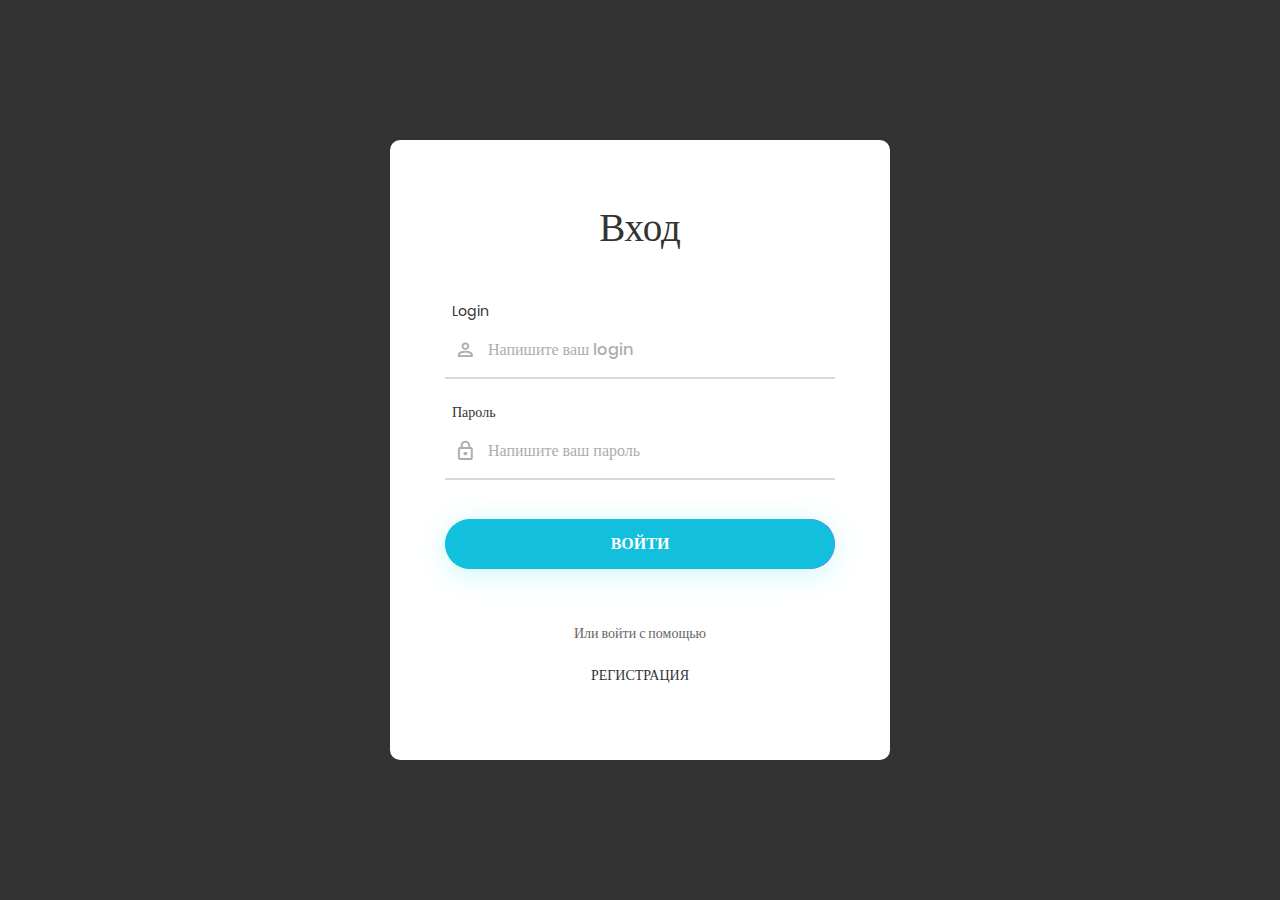
<file: login.html>
<!DOCTYPE html>
<html lang="en">

<head>
  <title>ToDo-Timer By Kirill Novgorodtsev</title>
  <meta charset="UTF-8">
  <meta name="viewport" content="width=device-width, initial-scale=1">
  <!--===============================================================================================-->
  <link rel="icon" type="image/png" href="images/icons/favicon.ico" />
  <!--===============================================================================================-->
  <link rel="stylesheet" type="text/css" href="vendor/bootstrap/css/bootstrap.min.css">
  <!--===============================================================================================-->
  <link rel="stylesheet" type="text/css" href="fonts/font-awesome-4.7.0/css/font-awesome.min.css">
  <!--===============================================================================================-->
  <link rel="stylesheet" type="text/css" href="fonts/iconic/css/material-design-iconic-font.min.css">
  <!--===============================================================================================-->
  <link rel="stylesheet" type="text/css" href="css/util.css">
  <link rel="stylesheet" type="text/css" href="css/main.css">
  <link rel="stylesheet" href="./style.css">
</head>

<body>

  <div class="limiter">
    <div class="container-login100" style="background: #333">
      <div class="wrap-login100 p-l-55 p-r-55 p-t-65 p-b-54">
        <form class="login100-form validate-form">
          <span class="login100-form-title p-b-49">
            Вход
          </span>

          <div class="wrap-input100 validate-input m-b-23" data-validate="Login обязателен">
            <span class="label-input100">Login</span>
            <input class="input100" type="text" name="username" placeholder="Напишите ваш login" id="login">
            <span class="focus-input100" data-symbol="&#xf206;"></span>
          </div>

          <div class="wrap-input100 validate-input" data-validate="Пароль обязателен">
            <span class="label-input100">Пароль</span>
            <input class="input100" type="password" name="pass" placeholder="Напишите ваш пароль" id="password">
            <span class="focus-input100" data-symbol="&#xf190;"></span>
          </div>

          <div class="text-right p-t-8 p-b-31">
            <a href="#">

            </a>
          </div>

          <div class="container-login100-form-btn">
            <div class="wrap-login100-form-btn change">
              <div class="login100-form-bgbtn"></div>
              <button type="submit" class="login100-form-btn btn1">
                Войти
              </button>
            </div>
          </div>

          <div class="txt1 text-center p-t-54 p-b-20">
            <span>
              Или войти с помощью
            </span>
            <br>
            <br>
            <a href="reg.html" class="txt2">
              Регистрация
            </a>
          </div>


        </form>
      </div>
    </div>
  </div>


  <div id="dropDownSelect1"></div>
  <script>
    async function postData(url = "", data = {}) {
      // Default options are marked with *
      const response = await fetch(url, {
        method: "POST", // *GET, POST, PUT, DELETE, etc.
        mode: "cors", // no-cors, *cors, same-origin
        cache: "no-cache", // *default, no-cache, reload, force-cache, only-if-cached
        credentials: "same-origin", // include, *same-origin, omit
        headers: {
          "Content-Type": "application/json",
          // 'Content-Type': 'application/x-www-form-urlencoded',
        },
        redirect: "follow", // manual, *follow, error
        referrerPolicy: "no-referrer", // no-referrer, *no-referrer-when-downgrade, origin, origin-when-cross-origin, same-origin, strict-origin, strict-origin-when-cross-origin, unsafe-url
        body: JSON.stringify(data), // body data type must match "Content-Type" header
      });
      return response.json(); // parses JSON response into native JavaScript objects
    }
    function setCookie(name, value, options = {}) {

      options = {
        path: '/',
        ...options
      };

      if (options.expires instanceof Date) {
        options.expires = options.expires.toUTCString();
      }

      let updatedCookie = encodeURIComponent(name) + "=" + encodeURIComponent(value);

      for (let optionKey in options) {
        updatedCookie += "; " + optionKey;
        let optionValue = options[optionKey];
        if (optionValue !== true) {
          updatedCookie += "=" + optionValue;
        }
      }

      document.cookie = updatedCookie;
    }
    const wrap = document.querySelector('.wrap-login100')
    const button = document.querySelector('.btn1');
    const change = document.querySelector('.change');
    button.addEventListener('click', evt => {
      evt.preventDefault();
      let login = document.getElementById("login").value;
      let password = document.getElementById("password").value;
      console.log('click', password, login);

      postData("https://todotaskmaster.space/api/accounts/login", { username: login, password: password }).then((data) => {
        console.log(data);
        if (data.msg == 'Login Success') {
          button.innerHTML = 'Успех!'
          wrap.style.backgroundColor = '#4a4a4a'
          wrap.style.cssText += 'transition: 0.9s;'
          button.style.backgroundColor = 'green';
          button.style.cssText += 'border:none ; transition: 0.8s;';
          setTimeout(() => {
            button.style.backgroundColor = '#12c0dd';
            button.style.cssText += '#12c0d;'
            wrap.style.backgroundColor = 'white'

            button.innerHTML = "Войти"
          }, 800);
          console.log(1)

          setCookie('user', login, { 'max-age': 3600 });
          setTimeout(() => {
            window.location.href = "/index.html";
          }, 800)

        } else {
          button.innerHTML = 'Не верный логин или пароль!'
          wrap.style.backgroundColor = '#4a4a4a'
          wrap.style.cssText += 'transition: 0.9s;'
          button.style.backgroundColor = 'red';
          button.style.cssText += 'border:none ; transition: 0.8s;';
          setTimeout(() => {
            button.style.backgroundColor = '#12c0dd';
            button.style.cssText += '#12c0d;'
            wrap.style.backgroundColor = 'white'

            button.innerHTML = "Войти"
          }, 800);
          console.log('wrong!')
        }
      });
    });
  </script>
  <!--===============================================================================================-->
  <script src="vendor/jquery/jquery-3.2.1.min.js"></script>
  <!--===============================================================================================-->
  <script src="js/main.js"></script>

</body>

</html>
</file>
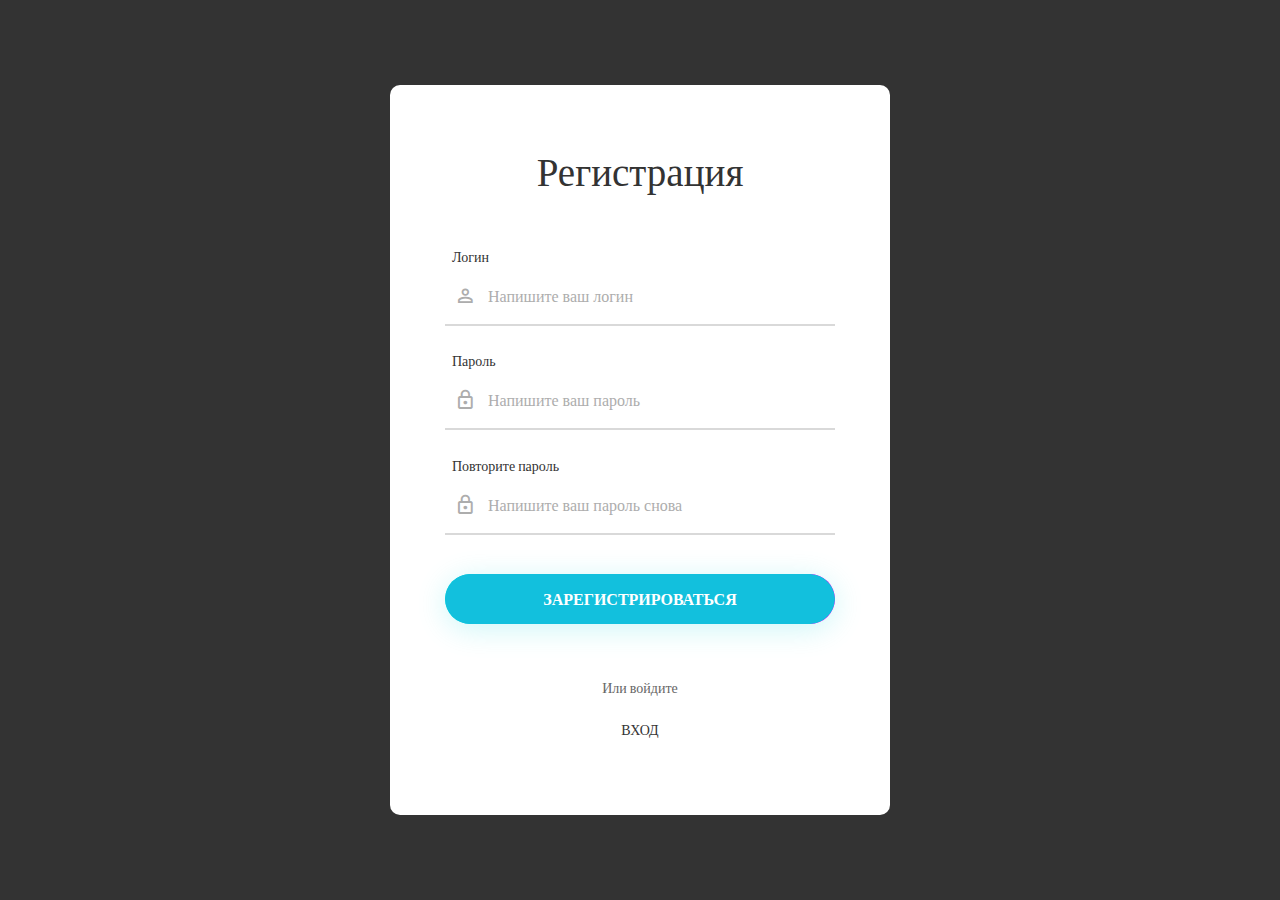
<file: reg.html>
<!DOCTYPE html>
<html lang="en">
<head>
	<title>ToDo-Timer By Kirill Novgorodtsev</title>
	<meta charset="UTF-8">
	<meta name="viewport" content="width=device-width, initial-scale=1">
<!--===============================================================================================-->	
	<link rel="icon" type="image/png" href="images/icons/favicon.ico"/>
<!--===============================================================================================-->
	<link rel="stylesheet" type="text/css" href="vendor/bootstrap/css/bootstrap.min.css">
<!--===============================================================================================-->
	<link rel="stylesheet" type="text/css" href="fonts/font-awesome-4.7.0/css/font-awesome.min.css">
<!--===============================================================================================-->
	<link rel="stylesheet" type="text/css" href="fonts/iconic/css/material-design-iconic-font.min.css">
<!--===============================================================================================-->
	<link rel="stylesheet" type="text/css" href="css/util.css">
	<link rel="stylesheet" type="text/css" href="css/main.css">
</head>
<body>
	
	<div class="limiter">
		<div class="container-login100" style="background-color: #333;">
			<div class="wrap-login100 change p-l-55 p-r-55 p-t-65 p-b-54">
				<form class="login100-form validate-form">
					<span class="login100-form-title p-b-49">
						Регистрация
					</span>

					<div class="wrap-input100 validate-input m-b-23" data-validate = "Логин обязателен">
						<span class="label-input100">Логин</span>
						<input class="input100" id="login" type="text" name="username" placeholder="Напишите ваш логин">
						<span class="focus-input100" data-symbol="&#xf206;"></span>
					</div>

					<div class="wrap-input100 validate-input" data-validate="Пароль обязателен">
						<span class="label-input100">Пароль</span>
						<input id="password" class="input100" type="password" name="pass" placeholder="Напишите ваш пароль">
						<span class="focus-input100" data-symbol="&#xf190;"></span>
					</div>
					<br>
					<div class="wrap-input100 validate-input" data-validate="Пароль обязателен">
						<span class="label-input100">Повторите пароль</span>
						<input class="input100" type="password" id="password2" name="pass" placeholder="Напишите ваш пароль снова">
						<span class="focus-input100" data-symbol="&#xf190;"></span>
					</div>
					
					<div class="text-right p-t-8 p-b-31">
						<a href="#">
							
						</a>
					</div>
					
					<div class="container-login100-form-btn">
						<div class="wrap-login100-form-btn">
							<div class="login100-form-bgbtn"></div>
							<button type='submit'  class="login100-form-btn btn1">
								Зарегистрироваться

							</button>
						</div>
					</div>

					<div class="txt1 text-center p-t-54 p-b-20">
						<span>
							Или войдите
						</span>
						<br>
						<br>
						<a href="login.html" class="txt2">
							Вход
						</a>
					</div>

					
				</form>
			</div>
		</div>
	</div>
	

	<div id="dropDownSelect1"></div>
  <script>

async function postData(url = "", data = {}) {
  // Default options are marked with *
  const response = await fetch(url, {
    method: "POST", // *GET, POST, PUT, DELETE, etc.
    mode: "cors", // no-cors, *cors, same-origin
    cache: "no-cache", // *default, no-cache, reload, force-cache, only-if-cached
    credentials: "same-origin", // include, *same-origin, omit
    headers: {
      "Content-Type": "application/json",
      // 'Content-Type': 'application/x-www-form-urlencoded',
    },
    redirect: "follow", // manual, *follow, error
    referrerPolicy: "no-referrer", // no-referrer, *no-referrer-when-downgrade, origin, origin-when-cross-origin, same-origin, strict-origin, strict-origin-when-cross-origin, unsafe-url
    body: JSON.stringify(data), // body data type must match "Content-Type" header
  });
  return response.json(); // parses JSON response into native JavaScript objects
}
    const wrap = document.querySelector('.wrap-login100') 
    const button = document.querySelector('.btn1');
    const change = document.querySelector('.change');
button.addEventListener('click', evt=> {
       evt.preventDefault();
let login = document.getElementById("login").value;
     let password = document.getElementById("password").value;
  let password2 = document.getElementById("password2").value;
  console.log('click', password, login);
      
postData("http://91.206.92.155:8007/accounts/register", { username: login, password: password, password2: password2 }).then((data) => {
  console.log(data); 
  if(data.username == login){
button.innerHTML = 'Успех!'
wrap.style.backgroundColor = '#4a4a4a'
    wrap.style.cssText += 'transition: 0.9s;'
      button.style.backgroundColor = 'green';
    button.style.cssText += 'border:none ; transition: 0.8s;';
    setTimeout(() => {
      button.style.backgroundColor = '#12c0dd';
button.style.cssText += '#12c0d;'
      wrap.style.backgroundColor = 'white'

      button.innerHTML = "Зарегистрироваться"}, 800);
    console.log(1)
    setTimeout(() => {
    window.location.href = "/login.html";
    }, 800)

  }else{
    button.innerHTML = 'Пароли не совпадают!'
    wrap.style.backgroundColor = '#4a4a4a'
    wrap.style.cssText += 'transition: 0.9s;'
      button.style.backgroundColor = 'red';
    button.style.cssText += 'border:none ; transition: 0.8s;';
    setTimeout(() => {
      button.style.backgroundColor = '#12c0dd';
button.style.cssText += '#12c0d;'
      wrap.style.backgroundColor = 'white'

      button.innerHTML = "Зарегистрироваться"}, 800);
console.log('wrong!')
  }
});});



  </script>	
<!--===============================================================================================-->
	<script src="vendor/jquery/jquery-3.2.1.min.js"></script>
<!--===============================================================================================-->
	<script src="js/main.js"></script>

</body>
</html>
</file>
<file: css/util.css>
/*[ FONT SIZE ]
///////////////////////////////////////////////////////////
*/
.fs-1 {font-size: 1px;}
.fs-2 {font-size: 2px;}
.fs-3 {font-size: 3px;}
.fs-4 {font-size: 4px;}
.fs-5 {font-size: 5px;}
.fs-6 {font-size: 6px;}
.fs-7 {font-size: 7px;}
.fs-8 {font-size: 8px;}
.fs-9 {font-size: 9px;}
.fs-10 {font-size: 10px;}
.fs-11 {font-size: 11px;}
.fs-12 {font-size: 12px;}
.fs-13 {font-size: 13px;}
.fs-14 {font-size: 14px;}
.fs-15 {font-size: 15px;}
.fs-16 {font-size: 16px;}
.fs-17 {font-size: 17px;}
.fs-18 {font-size: 18px;}
.fs-19 {font-size: 19px;}
.fs-20 {font-size: 20px;}
.fs-21 {font-size: 21px;}
.fs-22 {font-size: 22px;}
.fs-23 {font-size: 23px;}
.fs-24 {font-size: 24px;}
.fs-25 {font-size: 25px;}
.fs-26 {font-size: 26px;}
.fs-27 {font-size: 27px;}
.fs-28 {font-size: 28px;}
.fs-29 {font-size: 29px;}
.fs-30 {font-size: 30px;}
.fs-31 {font-size: 31px;}
.fs-32 {font-size: 32px;}
.fs-33 {font-size: 33px;}
.fs-34 {font-size: 34px;}
.fs-35 {font-size: 35px;}
.fs-36 {font-size: 36px;}
.fs-37 {font-size: 37px;}
.fs-38 {font-size: 38px;}
.fs-39 {font-size: 39px;}
.fs-40 {font-size: 40px;}
.fs-41 {font-size: 41px;}
.fs-42 {font-size: 42px;}
.fs-43 {font-size: 43px;}
.fs-44 {font-size: 44px;}
.fs-45 {font-size: 45px;}
.fs-46 {font-size: 46px;}
.fs-47 {font-size: 47px;}
.fs-48 {font-size: 48px;}
.fs-49 {font-size: 49px;}
.fs-50 {font-size: 50px;}
.fs-51 {font-size: 51px;}
.fs-52 {font-size: 52px;}
.fs-53 {font-size: 53px;}
.fs-54 {font-size: 54px;}
.fs-55 {font-size: 55px;}
.fs-56 {font-size: 56px;}
.fs-57 {font-size: 57px;}
.fs-58 {font-size: 58px;}
.fs-59 {font-size: 59px;}
.fs-60 {font-size: 60px;}
.fs-61 {font-size: 61px;}
.fs-62 {font-size: 62px;}
.fs-63 {font-size: 63px;}
.fs-64 {font-size: 64px;}
.fs-65 {font-size: 65px;}
.fs-66 {font-size: 66px;}
.fs-67 {font-size: 67px;}
.fs-68 {font-size: 68px;}
.fs-69 {font-size: 69px;}
.fs-70 {font-size: 70px;}
.fs-71 {font-size: 71px;}
.fs-72 {font-size: 72px;}
.fs-73 {font-size: 73px;}
.fs-74 {font-size: 74px;}
.fs-75 {font-size: 75px;}
.fs-76 {font-size: 76px;}
.fs-77 {font-size: 77px;}
.fs-78 {font-size: 78px;}
.fs-79 {font-size: 79px;}
.fs-80 {font-size: 80px;}
.fs-81 {font-size: 81px;}
.fs-82 {font-size: 82px;}
.fs-83 {font-size: 83px;}
.fs-84 {font-size: 84px;}
.fs-85 {font-size: 85px;}
.fs-86 {font-size: 86px;}
.fs-87 {font-size: 87px;}
.fs-88 {font-size: 88px;}
.fs-89 {font-size: 89px;}
.fs-90 {font-size: 90px;}
.fs-91 {font-size: 91px;}
.fs-92 {font-size: 92px;}
.fs-93 {font-size: 93px;}
.fs-94 {font-size: 94px;}
.fs-95 {font-size: 95px;}
.fs-96 {font-size: 96px;}
.fs-97 {font-size: 97px;}
.fs-98 {font-size: 98px;}
.fs-99 {font-size: 99px;}
.fs-100 {font-size: 100px;}
.fs-101 {font-size: 101px;}
.fs-102 {font-size: 102px;}
.fs-103 {font-size: 103px;}
.fs-104 {font-size: 104px;}
.fs-105 {font-size: 105px;}
.fs-106 {font-size: 106px;}
.fs-107 {font-size: 107px;}
.fs-108 {font-size: 108px;}
.fs-109 {font-size: 109px;}
.fs-110 {font-size: 110px;}
.fs-111 {font-size: 111px;}
.fs-112 {font-size: 112px;}
.fs-113 {font-size: 113px;}
.fs-114 {font-size: 114px;}
.fs-115 {font-size: 115px;}
.fs-116 {font-size: 116px;}
.fs-117 {font-size: 117px;}
.fs-118 {font-size: 118px;}
.fs-119 {font-size: 119px;}
.fs-120 {font-size: 120px;}
.fs-121 {font-size: 121px;}
.fs-122 {font-size: 122px;}
.fs-123 {font-size: 123px;}
.fs-124 {font-size: 124px;}
.fs-125 {font-size: 125px;}
.fs-126 {font-size: 126px;}
.fs-127 {font-size: 127px;}
.fs-128 {font-size: 128px;}
.fs-129 {font-size: 129px;}
.fs-130 {font-size: 130px;}
.fs-131 {font-size: 131px;}
.fs-132 {font-size: 132px;}
.fs-133 {font-size: 133px;}
.fs-134 {font-size: 134px;}
.fs-135 {font-size: 135px;}
.fs-136 {font-size: 136px;}
.fs-137 {font-size: 137px;}
.fs-138 {font-size: 138px;}
.fs-139 {font-size: 139px;}
.fs-140 {font-size: 140px;}
.fs-141 {font-size: 141px;}
.fs-142 {font-size: 142px;}
.fs-143 {font-size: 143px;}
.fs-144 {font-size: 144px;}
.fs-145 {font-size: 145px;}
.fs-146 {font-size: 146px;}
.fs-147 {font-size: 147px;}
.fs-148 {font-size: 148px;}
.fs-149 {font-size: 149px;}
.fs-150 {font-size: 150px;}
.fs-151 {font-size: 151px;}
.fs-152 {font-size: 152px;}
.fs-153 {font-size: 153px;}
.fs-154 {font-size: 154px;}
.fs-155 {font-size: 155px;}
.fs-156 {font-size: 156px;}
.fs-157 {font-size: 157px;}
.fs-158 {font-size: 158px;}
.fs-159 {font-size: 159px;}
.fs-160 {font-size: 160px;}
.fs-161 {font-size: 161px;}
.fs-162 {font-size: 162px;}
.fs-163 {font-size: 163px;}
.fs-164 {font-size: 164px;}
.fs-165 {font-size: 165px;}
.fs-166 {font-size: 166px;}
.fs-167 {font-size: 167px;}
.fs-168 {font-size: 168px;}
.fs-169 {font-size: 169px;}
.fs-170 {font-size: 170px;}
.fs-171 {font-size: 171px;}
.fs-172 {font-size: 172px;}
.fs-173 {font-size: 173px;}
.fs-174 {font-size: 174px;}
.fs-175 {font-size: 175px;}
.fs-176 {font-size: 176px;}
.fs-177 {font-size: 177px;}
.fs-178 {font-size: 178px;}
.fs-179 {font-size: 179px;}
.fs-180 {font-size: 180px;}
.fs-181 {font-size: 181px;}
.fs-182 {font-size: 182px;}
.fs-183 {font-size: 183px;}
.fs-184 {font-size: 184px;}
.fs-185 {font-size: 185px;}
.fs-186 {font-size: 186px;}
.fs-187 {font-size: 187px;}
.fs-188 {font-size: 188px;}
.fs-189 {font-size: 189px;}
.fs-190 {font-size: 190px;}
.fs-191 {font-size: 191px;}
.fs-192 {font-size: 192px;}
.fs-193 {font-size: 193px;}
.fs-194 {font-size: 194px;}
.fs-195 {font-size: 195px;}
.fs-196 {font-size: 196px;}
.fs-197 {font-size: 197px;}
.fs-198 {font-size: 198px;}
.fs-199 {font-size: 199px;}
.fs-200 {font-size: 200px;}

/*[ PADDING ]
///////////////////////////////////////////////////////////
*/
.p-t-0 {padding-top: 0px;}
.p-t-1 {padding-top: 1px;}
.p-t-2 {padding-top: 2px;}
.p-t-3 {padding-top: 3px;}
.p-t-4 {padding-top: 4px;}
.p-t-5 {padding-top: 5px;}
.p-t-6 {padding-top: 6px;}
.p-t-7 {padding-top: 7px;}
.p-t-8 {padding-top: 8px;}
.p-t-9 {padding-top: 9px;}
.p-t-10 {padding-top: 10px;}
.p-t-11 {padding-top: 11px;}
.p-t-12 {padding-top: 12px;}
.p-t-13 {padding-top: 13px;}
.p-t-14 {padding-top: 14px;}
.p-t-15 {padding-top: 15px;}
.p-t-16 {padding-top: 16px;}
.p-t-17 {padding-top: 17px;}
.p-t-18 {padding-top: 18px;}
.p-t-19 {padding-top: 19px;}
.p-t-20 {padding-top: 20px;}
.p-t-21 {padding-top: 21px;}
.p-t-22 {padding-top: 22px;}
.p-t-23 {padding-top: 23px;}
.p-t-24 {padding-top: 24px;}
.p-t-25 {padding-top: 25px;}
.p-t-26 {padding-top: 26px;}
.p-t-27 {padding-top: 27px;}
.p-t-28 {padding-top: 28px;}
.p-t-29 {padding-top: 29px;}
.p-t-30 {padding-top: 30px;}
.p-t-31 {padding-top: 31px;}
.p-t-32 {padding-top: 32px;}
.p-t-33 {padding-top: 33px;}
.p-t-34 {padding-top: 34px;}
.p-t-35 {padding-top: 35px;}
.p-t-36 {padding-top: 36px;}
.p-t-37 {padding-top: 37px;}
.p-t-38 {padding-top: 38px;}
.p-t-39 {padding-top: 39px;}
.p-t-40 {padding-top: 40px;}
.p-t-41 {padding-top: 41px;}
.p-t-42 {padding-top: 42px;}
.p-t-43 {padding-top: 43px;}
.p-t-44 {padding-top: 44px;}
.p-t-45 {padding-top: 45px;}
.p-t-46 {padding-top: 46px;}
.p-t-47 {padding-top: 47px;}
.p-t-48 {padding-top: 48px;}
.p-t-49 {padding-top: 49px;}
.p-t-50 {padding-top: 50px;}
.p-t-51 {padding-top: 51px;}
.p-t-52 {padding-top: 52px;}
.p-t-53 {padding-top: 53px;}
.p-t-54 {padding-top: 54px;}
.p-t-55 {padding-top: 55px;}
.p-t-56 {padding-top: 56px;}
.p-t-57 {padding-top: 57px;}
.p-t-58 {padding-top: 58px;}
.p-t-59 {padding-top: 59px;}
.p-t-60 {padding-top: 60px;}
.p-t-61 {padding-top: 61px;}
.p-t-62 {padding-top: 62px;}
.p-t-63 {padding-top: 63px;}
.p-t-64 {padding-top: 64px;}
.p-t-65 {padding-top: 65px;}
.p-t-66 {padding-top: 66px;}
.p-t-67 {padding-top: 67px;}
.p-t-68 {padding-top: 68px;}
.p-t-69 {padding-top: 69px;}
.p-t-70 {padding-top: 70px;}
.p-t-71 {padding-top: 71px;}
.p-t-72 {padding-top: 72px;}
.p-t-73 {padding-top: 73px;}
.p-t-74 {padding-top: 74px;}
.p-t-75 {padding-top: 75px;}
.p-t-76 {padding-top: 76px;}
.p-t-77 {padding-top: 77px;}
.p-t-78 {padding-top: 78px;}
.p-t-79 {padding-top: 79px;}
.p-t-80 {padding-top: 80px;}
.p-t-81 {padding-top: 81px;}
.p-t-82 {padding-top: 82px;}
.p-t-83 {padding-top: 83px;}
.p-t-84 {padding-top: 84px;}
.p-t-85 {padding-top: 85px;}
.p-t-86 {padding-top: 86px;}
.p-t-87 {padding-top: 87px;}
.p-t-88 {padding-top: 88px;}
.p-t-89 {padding-top: 89px;}
.p-t-90 {padding-top: 90px;}
.p-t-91 {padding-top: 91px;}
.p-t-92 {padding-top: 92px;}
.p-t-93 {padding-top: 93px;}
.p-t-94 {padding-top: 94px;}
.p-t-95 {padding-top: 95px;}
.p-t-96 {padding-top: 96px;}
.p-t-97 {padding-top: 97px;}
.p-t-98 {padding-top: 98px;}
.p-t-99 {padding-top: 99px;}
.p-t-100 {padding-top: 100px;}
.p-t-101 {padding-top: 101px;}
.p-t-102 {padding-top: 102px;}
.p-t-103 {padding-top: 103px;}
.p-t-104 {padding-top: 104px;}
.p-t-105 {padding-top: 105px;}
.p-t-106 {padding-top: 106px;}
.p-t-107 {padding-top: 107px;}
.p-t-108 {padding-top: 108px;}
.p-t-109 {padding-top: 109px;}
.p-t-110 {padding-top: 110px;}
.p-t-111 {padding-top: 111px;}
.p-t-112 {padding-top: 112px;}
.p-t-113 {padding-top: 113px;}
.p-t-114 {padding-top: 114px;}
.p-t-115 {padding-top: 115px;}
.p-t-116 {padding-top: 116px;}
.p-t-117 {padding-top: 117px;}
.p-t-118 {padding-top: 118px;}
.p-t-119 {padding-top: 119px;}
.p-t-120 {padding-top: 120px;}
.p-t-121 {padding-top: 121px;}
.p-t-122 {padding-top: 122px;}
.p-t-123 {padding-top: 123px;}
.p-t-124 {padding-top: 124px;}
.p-t-125 {padding-top: 125px;}
.p-t-126 {padding-top: 126px;}
.p-t-127 {padding-top: 127px;}
.p-t-128 {padding-top: 128px;}
.p-t-129 {padding-top: 129px;}
.p-t-130 {padding-top: 130px;}
.p-t-131 {padding-top: 131px;}
.p-t-132 {padding-top: 132px;}
.p-t-133 {padding-top: 133px;}
.p-t-134 {padding-top: 134px;}
.p-t-135 {padding-top: 135px;}
.p-t-136 {padding-top: 136px;}
.p-t-137 {padding-top: 137px;}
.p-t-138 {padding-top: 138px;}
.p-t-139 {padding-top: 139px;}
.p-t-140 {padding-top: 140px;}
.p-t-141 {padding-top: 141px;}
.p-t-142 {padding-top: 142px;}
.p-t-143 {padding-top: 143px;}
.p-t-144 {padding-top: 144px;}
.p-t-145 {padding-top: 145px;}
.p-t-146 {padding-top: 146px;}
.p-t-147 {padding-top: 147px;}
.p-t-148 {padding-top: 148px;}
.p-t-149 {padding-top: 149px;}
.p-t-150 {padding-top: 150px;}
.p-t-151 {padding-top: 151px;}
.p-t-152 {padding-top: 152px;}
.p-t-153 {padding-top: 153px;}
.p-t-154 {padding-top: 154px;}
.p-t-155 {padding-top: 155px;}
.p-t-156 {padding-top: 156px;}
.p-t-157 {padding-top: 157px;}
.p-t-158 {padding-top: 158px;}
.p-t-159 {padding-top: 159px;}
.p-t-160 {padding-top: 160px;}
.p-t-161 {padding-top: 161px;}
.p-t-162 {padding-top: 162px;}
.p-t-163 {padding-top: 163px;}
.p-t-164 {padding-top: 164px;}
.p-t-165 {padding-top: 165px;}
.p-t-166 {padding-top: 166px;}
.p-t-167 {padding-top: 167px;}
.p-t-168 {padding-top: 168px;}
.p-t-169 {padding-top: 169px;}
.p-t-170 {padding-top: 170px;}
.p-t-171 {padding-top: 171px;}
.p-t-172 {padding-top: 172px;}
.p-t-173 {padding-top: 173px;}
.p-t-174 {padding-top: 174px;}
.p-t-175 {padding-top: 175px;}
.p-t-176 {padding-top: 176px;}
.p-t-177 {padding-top: 177px;}
.p-t-178 {padding-top: 178px;}
.p-t-179 {padding-top: 179px;}
.p-t-180 {padding-top: 180px;}
.p-t-181 {padding-top: 181px;}
.p-t-182 {padding-top: 182px;}
.p-t-183 {padding-top: 183px;}
.p-t-184 {padding-top: 184px;}
.p-t-185 {padding-top: 185px;}
.p-t-186 {padding-top: 186px;}
.p-t-187 {padding-top: 187px;}
.p-t-188 {padding-top: 188px;}
.p-t-189 {padding-top: 189px;}
.p-t-190 {padding-top: 190px;}
.p-t-191 {padding-top: 191px;}
.p-t-192 {padding-top: 192px;}
.p-t-193 {padding-top: 193px;}
.p-t-194 {padding-top: 194px;}
.p-t-195 {padding-top: 195px;}
.p-t-196 {padding-top: 196px;}
.p-t-197 {padding-top: 197px;}
.p-t-198 {padding-top: 198px;}
.p-t-199 {padding-top: 199px;}
.p-t-200 {padding-top: 200px;}
.p-t-201 {padding-top: 201px;}
.p-t-202 {padding-top: 202px;}
.p-t-203 {padding-top: 203px;}
.p-t-204 {padding-top: 204px;}
.p-t-205 {padding-top: 205px;}
.p-t-206 {padding-top: 206px;}
.p-t-207 {padding-top: 207px;}
.p-t-208 {padding-top: 208px;}
.p-t-209 {padding-top: 209px;}
.p-t-210 {padding-top: 210px;}
.p-t-211 {padding-top: 211px;}
.p-t-212 {padding-top: 212px;}
.p-t-213 {padding-top: 213px;}
.p-t-214 {padding-top: 214px;}
.p-t-215 {padding-top: 215px;}
.p-t-216 {padding-top: 216px;}
.p-t-217 {padding-top: 217px;}
.p-t-218 {padding-top: 218px;}
.p-t-219 {padding-top: 219px;}
.p-t-220 {padding-top: 220px;}
.p-t-221 {padding-top: 221px;}
.p-t-222 {padding-top: 222px;}
.p-t-223 {padding-top: 223px;}
.p-t-224 {padding-top: 224px;}
.p-t-225 {padding-top: 225px;}
.p-t-226 {padding-top: 226px;}
.p-t-227 {padding-top: 227px;}
.p-t-228 {padding-top: 228px;}
.p-t-229 {padding-top: 229px;}
.p-t-230 {padding-top: 230px;}
.p-t-231 {padding-top: 231px;}
.p-t-232 {padding-top: 232px;}
.p-t-233 {padding-top: 233px;}
.p-t-234 {padding-top: 234px;}
.p-t-235 {padding-top: 235px;}
.p-t-236 {padding-top: 236px;}
.p-t-237 {padding-top: 237px;}
.p-t-238 {padding-top: 238px;}
.p-t-239 {padding-top: 239px;}
.p-t-240 {padding-top: 240px;}
.p-t-241 {padding-top: 241px;}
.p-t-242 {padding-top: 242px;}
.p-t-243 {padding-top: 243px;}
.p-t-244 {padding-top: 244px;}
.p-t-245 {padding-top: 245px;}
.p-t-246 {padding-top: 246px;}
.p-t-247 {padding-top: 247px;}
.p-t-248 {padding-top: 248px;}
.p-t-249 {padding-top: 249px;}
.p-t-250 {padding-top: 250px;}
.p-b-0 {padding-bottom: 0px;}
.p-b-1 {padding-bottom: 1px;}
.p-b-2 {padding-bottom: 2px;}
.p-b-3 {padding-bottom: 3px;}
.p-b-4 {padding-bottom: 4px;}
.p-b-5 {padding-bottom: 5px;}
.p-b-6 {padding-bottom: 6px;}
.p-b-7 {padding-bottom: 7px;}
.p-b-8 {padding-bottom: 8px;}
.p-b-9 {padding-bottom: 9px;}
.p-b-10 {padding-bottom: 10px;}
.p-b-11 {padding-bottom: 11px;}
.p-b-12 {padding-bottom: 12px;}
.p-b-13 {padding-bottom: 13px;}
.p-b-14 {padding-bottom: 14px;}
.p-b-15 {padding-bottom: 15px;}
.p-b-16 {padding-bottom: 16px;}
.p-b-17 {padding-bottom: 17px;}
.p-b-18 {padding-bottom: 18px;}
.p-b-19 {padding-bottom: 19px;}
.p-b-20 {padding-bottom: 20px;}
.p-b-21 {padding-bottom: 21px;}
.p-b-22 {padding-bottom: 22px;}
.p-b-23 {padding-bottom: 23px;}
.p-b-24 {padding-bottom: 24px;}
.p-b-25 {padding-bottom: 25px;}
.p-b-26 {padding-bottom: 26px;}
.p-b-27 {padding-bottom: 27px;}
.p-b-28 {padding-bottom: 28px;}
.p-b-29 {padding-bottom: 29px;}
.p-b-30 {padding-bottom: 30px;}
.p-b-31 {padding-bottom: 31px;}
.p-b-32 {padding-bottom: 32px;}
.p-b-33 {padding-bottom: 33px;}
.p-b-34 {padding-bottom: 34px;}
.p-b-35 {padding-bottom: 35px;}
.p-b-36 {padding-bottom: 36px;}
.p-b-37 {padding-bottom: 37px;}
.p-b-38 {padding-bottom: 38px;}
.p-b-39 {padding-bottom: 39px;}
.p-b-40 {padding-bottom: 40px;}
.p-b-41 {padding-bottom: 41px;}
.p-b-42 {padding-bottom: 42px;}
.p-b-43 {padding-bottom: 43px;}
.p-b-44 {padding-bottom: 44px;}
.p-b-45 {padding-bottom: 45px;}
.p-b-46 {padding-bottom: 46px;}
.p-b-47 {padding-bottom: 47px;}
.p-b-48 {padding-bottom: 48px;}
.p-b-49 {padding-bottom: 49px;}
.p-b-50 {padding-bottom: 50px;}
.p-b-51 {padding-bottom: 51px;}
.p-b-52 {padding-bottom: 52px;}
.p-b-53 {padding-bottom: 53px;}
.p-b-54 {padding-bottom: 54px;}
.p-b-55 {padding-bottom: 55px;}
.p-b-56 {padding-bottom: 56px;}
.p-b-57 {padding-bottom: 57px;}
.p-b-58 {padding-bottom: 58px;}
.p-b-59 {padding-bottom: 59px;}
.p-b-60 {padding-bottom: 60px;}
.p-b-61 {padding-bottom: 61px;}
.p-b-62 {padding-bottom: 62px;}
.p-b-63 {padding-bottom: 63px;}
.p-b-64 {padding-bottom: 64px;}
.p-b-65 {padding-bottom: 65px;}
.p-b-66 {padding-bottom: 66px;}
.p-b-67 {padding-bottom: 67px;}
.p-b-68 {padding-bottom: 68px;}
.p-b-69 {padding-bottom: 69px;}
.p-b-70 {padding-bottom: 70px;}
.p-b-71 {padding-bottom: 71px;}
.p-b-72 {padding-bottom: 72px;}
.p-b-73 {padding-bottom: 73px;}
.p-b-74 {padding-bottom: 74px;}
.p-b-75 {padding-bottom: 75px;}
.p-b-76 {padding-bottom: 76px;}
.p-b-77 {padding-bottom: 77px;}
.p-b-78 {padding-bottom: 78px;}
.p-b-79 {padding-bottom: 79px;}
.p-b-80 {padding-bottom: 80px;}
.p-b-81 {padding-bottom: 81px;}
.p-b-82 {padding-bottom: 82px;}
.p-b-83 {padding-bottom: 83px;}
.p-b-84 {padding-bottom: 84px;}
.p-b-85 {padding-bottom: 85px;}
.p-b-86 {padding-bottom: 86px;}
.p-b-87 {padding-bottom: 87px;}
.p-b-88 {padding-bottom: 88px;}
.p-b-89 {padding-bottom: 89px;}
.p-b-90 {padding-bottom: 90px;}
.p-b-91 {padding-bottom: 91px;}
.p-b-92 {padding-bottom: 92px;}
.p-b-93 {padding-bottom: 93px;}
.p-b-94 {padding-bottom: 94px;}
.p-b-95 {padding-bottom: 95px;}
.p-b-96 {padding-bottom: 96px;}
.p-b-97 {padding-bottom: 97px;}
.p-b-98 {padding-bottom: 98px;}
.p-b-99 {padding-bottom: 99px;}
.p-b-100 {padding-bottom: 100px;}
.p-b-101 {padding-bottom: 101px;}
.p-b-102 {padding-bottom: 102px;}
.p-b-103 {padding-bottom: 103px;}
.p-b-104 {padding-bottom: 104px;}
.p-b-105 {padding-bottom: 105px;}
.p-b-106 {padding-bottom: 106px;}
.p-b-107 {padding-bottom: 107px;}
.p-b-108 {padding-bottom: 108px;}
.p-b-109 {padding-bottom: 109px;}
.p-b-110 {padding-bottom: 110px;}
.p-b-111 {padding-bottom: 111px;}
.p-b-112 {padding-bottom: 112px;}
.p-b-113 {padding-bottom: 113px;}
.p-b-114 {padding-bottom: 114px;}
.p-b-115 {padding-bottom: 115px;}
.p-b-116 {padding-bottom: 116px;}
.p-b-117 {padding-bottom: 117px;}
.p-b-118 {padding-bottom: 118px;}
.p-b-119 {padding-bottom: 119px;}
.p-b-120 {padding-bottom: 120px;}
.p-b-121 {padding-bottom: 121px;}
.p-b-122 {padding-bottom: 122px;}
.p-b-123 {padding-bottom: 123px;}
.p-b-124 {padding-bottom: 124px;}
.p-b-125 {padding-bottom: 125px;}
.p-b-126 {padding-bottom: 126px;}
.p-b-127 {padding-bottom: 127px;}
.p-b-128 {padding-bottom: 128px;}
.p-b-129 {padding-bottom: 129px;}
.p-b-130 {padding-bottom: 130px;}
.p-b-131 {padding-bottom: 131px;}
.p-b-132 {padding-bottom: 132px;}
.p-b-133 {padding-bottom: 133px;}
.p-b-134 {padding-bottom: 134px;}
.p-b-135 {padding-bottom: 135px;}
.p-b-136 {padding-bottom: 136px;}
.p-b-137 {padding-bottom: 137px;}
.p-b-138 {padding-bottom: 138px;}
.p-b-139 {padding-bottom: 139px;}
.p-b-140 {padding-bottom: 140px;}
.p-b-141 {padding-bottom: 141px;}
.p-b-142 {padding-bottom: 142px;}
.p-b-143 {padding-bottom: 143px;}
.p-b-144 {padding-bottom: 144px;}
.p-b-145 {padding-bottom: 145px;}
.p-b-146 {padding-bottom: 146px;}
.p-b-147 {padding-bottom: 147px;}
.p-b-148 {padding-bottom: 148px;}
.p-b-149 {padding-bottom: 149px;}
.p-b-150 {padding-bottom: 150px;}
.p-b-151 {padding-bottom: 151px;}
.p-b-152 {padding-bottom: 152px;}
.p-b-153 {padding-bottom: 153px;}
.p-b-154 {padding-bottom: 154px;}
.p-b-155 {padding-bottom: 155px;}
.p-b-156 {padding-bottom: 156px;}
.p-b-157 {padding-bottom: 157px;}
.p-b-158 {padding-bottom: 158px;}
.p-b-159 {padding-bottom: 159px;}
.p-b-160 {padding-bottom: 160px;}
.p-b-161 {padding-bottom: 161px;}
.p-b-162 {padding-bottom: 162px;}
.p-b-163 {padding-bottom: 163px;}
.p-b-164 {padding-bottom: 164px;}
.p-b-165 {padding-bottom: 165px;}
.p-b-166 {padding-bottom: 166px;}
.p-b-167 {padding-bottom: 167px;}
.p-b-168 {padding-bottom: 168px;}
.p-b-169 {padding-bottom: 169px;}
.p-b-170 {padding-bottom: 170px;}
.p-b-171 {padding-bottom: 171px;}
.p-b-172 {padding-bottom: 172px;}
.p-b-173 {padding-bottom: 173px;}
.p-b-174 {padding-bottom: 174px;}
.p-b-175 {padding-bottom: 175px;}
.p-b-176 {padding-bottom: 176px;}
.p-b-177 {padding-bottom: 177px;}
.p-b-178 {padding-bottom: 178px;}
.p-b-179 {padding-bottom: 179px;}
.p-b-180 {padding-bottom: 180px;}
.p-b-181 {padding-bottom: 181px;}
.p-b-182 {padding-bottom: 182px;}
.p-b-183 {padding-bottom: 183px;}
.p-b-184 {padding-bottom: 184px;}
.p-b-185 {padding-bottom: 185px;}
.p-b-186 {padding-bottom: 186px;}
.p-b-187 {padding-bottom: 187px;}
.p-b-188 {padding-bottom: 188px;}
.p-b-189 {padding-bottom: 189px;}
.p-b-190 {padding-bottom: 190px;}
.p-b-191 {padding-bottom: 191px;}
.p-b-192 {padding-bottom: 192px;}
.p-b-193 {padding-bottom: 193px;}
.p-b-194 {padding-bottom: 194px;}
.p-b-195 {padding-bottom: 195px;}
.p-b-196 {padding-bottom: 196px;}
.p-b-197 {padding-bottom: 197px;}
.p-b-198 {padding-bottom: 198px;}
.p-b-199 {padding-bottom: 199px;}
.p-b-200 {padding-bottom: 200px;}
.p-b-201 {padding-bottom: 201px;}
.p-b-202 {padding-bottom: 202px;}
.p-b-203 {padding-bottom: 203px;}
.p-b-204 {padding-bottom: 204px;}
.p-b-205 {padding-bottom: 205px;}
.p-b-206 {padding-bottom: 206px;}
.p-b-207 {padding-bottom: 207px;}
.p-b-208 {padding-bottom: 208px;}
.p-b-209 {padding-bottom: 209px;}
.p-b-210 {padding-bottom: 210px;}
.p-b-211 {padding-bottom: 211px;}
.p-b-212 {padding-bottom: 212px;}
.p-b-213 {padding-bottom: 213px;}
.p-b-214 {padding-bottom: 214px;}
.p-b-215 {padding-bottom: 215px;}
.p-b-216 {padding-bottom: 216px;}
.p-b-217 {padding-bottom: 217px;}
.p-b-218 {padding-bottom: 218px;}
.p-b-219 {padding-bottom: 219px;}
.p-b-220 {padding-bottom: 220px;}
.p-b-221 {padding-bottom: 221px;}
.p-b-222 {padding-bottom: 222px;}
.p-b-223 {padding-bottom: 223px;}
.p-b-224 {padding-bottom: 224px;}
.p-b-225 {padding-bottom: 225px;}
.p-b-226 {padding-bottom: 226px;}
.p-b-227 {padding-bottom: 227px;}
.p-b-228 {padding-bottom: 228px;}
.p-b-229 {padding-bottom: 229px;}
.p-b-230 {padding-bottom: 230px;}
.p-b-231 {padding-bottom: 231px;}
.p-b-232 {padding-bottom: 232px;}
.p-b-233 {padding-bottom: 233px;}
.p-b-234 {padding-bottom: 234px;}
.p-b-235 {padding-bottom: 235px;}
.p-b-236 {padding-bottom: 236px;}
.p-b-237 {padding-bottom: 237px;}
.p-b-238 {padding-bottom: 238px;}
.p-b-239 {padding-bottom: 239px;}
.p-b-240 {padding-bottom: 240px;}
.p-b-241 {padding-bottom: 241px;}
.p-b-242 {padding-bottom: 242px;}
.p-b-243 {padding-bottom: 243px;}
.p-b-244 {padding-bottom: 244px;}
.p-b-245 {padding-bottom: 245px;}
.p-b-246 {padding-bottom: 246px;}
.p-b-247 {padding-bottom: 247px;}
.p-b-248 {padding-bottom: 248px;}
.p-b-249 {padding-bottom: 249px;}
.p-b-250 {padding-bottom: 250px;}
.p-l-0 {padding-left: 0px;}
.p-l-1 {padding-left: 1px;}
.p-l-2 {padding-left: 2px;}
.p-l-3 {padding-left: 3px;}
.p-l-4 {padding-left: 4px;}
.p-l-5 {padding-left: 5px;}
.p-l-6 {padding-left: 6px;}
.p-l-7 {padding-left: 7px;}
.p-l-8 {padding-left: 8px;}
.p-l-9 {padding-left: 9px;}
.p-l-10 {padding-left: 10px;}
.p-l-11 {padding-left: 11px;}
.p-l-12 {padding-left: 12px;}
.p-l-13 {padding-left: 13px;}
.p-l-14 {padding-left: 14px;}
.p-l-15 {padding-left: 15px;}
.p-l-16 {padding-left: 16px;}
.p-l-17 {padding-left: 17px;}
.p-l-18 {padding-left: 18px;}
.p-l-19 {padding-left: 19px;}
.p-l-20 {padding-left: 20px;}
.p-l-21 {padding-left: 21px;}
.p-l-22 {padding-left: 22px;}
.p-l-23 {padding-left: 23px;}
.p-l-24 {padding-left: 24px;}
.p-l-25 {padding-left: 25px;}
.p-l-26 {padding-left: 26px;}
.p-l-27 {padding-left: 27px;}
.p-l-28 {padding-left: 28px;}
.p-l-29 {padding-left: 29px;}
.p-l-30 {padding-left: 30px;}
.p-l-31 {padding-left: 31px;}
.p-l-32 {padding-left: 32px;}
.p-l-33 {padding-left: 33px;}
.p-l-34 {padding-left: 34px;}
.p-l-35 {padding-left: 35px;}
.p-l-36 {padding-left: 36px;}
.p-l-37 {padding-left: 37px;}
.p-l-38 {padding-left: 38px;}
.p-l-39 {padding-left: 39px;}
.p-l-40 {padding-left: 40px;}
.p-l-41 {padding-left: 41px;}
.p-l-42 {padding-left: 42px;}
.p-l-43 {padding-left: 43px;}
.p-l-44 {padding-left: 44px;}
.p-l-45 {padding-left: 45px;}
.p-l-46 {padding-left: 46px;}
.p-l-47 {padding-left: 47px;}
.p-l-48 {padding-left: 48px;}
.p-l-49 {padding-left: 49px;}
.p-l-50 {padding-left: 50px;}
.p-l-51 {padding-left: 51px;}
.p-l-52 {padding-left: 52px;}
.p-l-53 {padding-left: 53px;}
.p-l-54 {padding-left: 54px;}
.p-l-55 {padding-left: 55px;}
.p-l-56 {padding-left: 56px;}
.p-l-57 {padding-left: 57px;}
.p-l-58 {padding-left: 58px;}
.p-l-59 {padding-left: 59px;}
.p-l-60 {padding-left: 60px;}
.p-l-61 {padding-left: 61px;}
.p-l-62 {padding-left: 62px;}
.p-l-63 {padding-left: 63px;}
.p-l-64 {padding-left: 64px;}
.p-l-65 {padding-left: 65px;}
.p-l-66 {padding-left: 66px;}
.p-l-67 {padding-left: 67px;}
.p-l-68 {padding-left: 68px;}
.p-l-69 {padding-left: 69px;}
.p-l-70 {padding-left: 70px;}
.p-l-71 {padding-left: 71px;}
.p-l-72 {padding-left: 72px;}
.p-l-73 {padding-left: 73px;}
.p-l-74 {padding-left: 74px;}
.p-l-75 {padding-left: 75px;}
.p-l-76 {padding-left: 76px;}
.p-l-77 {padding-left: 77px;}
.p-l-78 {padding-left: 78px;}
.p-l-79 {padding-left: 79px;}
.p-l-80 {padding-left: 80px;}
.p-l-81 {padding-left: 81px;}
.p-l-82 {padding-left: 82px;}
.p-l-83 {padding-left: 83px;}
.p-l-84 {padding-left: 84px;}
.p-l-85 {padding-left: 85px;}
.p-l-86 {padding-left: 86px;}
.p-l-87 {padding-left: 87px;}
.p-l-88 {padding-left: 88px;}
.p-l-89 {padding-left: 89px;}
.p-l-90 {padding-left: 90px;}
.p-l-91 {padding-left: 91px;}
.p-l-92 {padding-left: 92px;}
.p-l-93 {padding-left: 93px;}
.p-l-94 {padding-left: 94px;}
.p-l-95 {padding-left: 95px;}
.p-l-96 {padding-left: 96px;}
.p-l-97 {padding-left: 97px;}
.p-l-98 {padding-left: 98px;}
.p-l-99 {padding-left: 99px;}
.p-l-100 {padding-left: 100px;}
.p-l-101 {padding-left: 101px;}
.p-l-102 {padding-left: 102px;}
.p-l-103 {padding-left: 103px;}
.p-l-104 {padding-left: 104px;}
.p-l-105 {padding-left: 105px;}
.p-l-106 {padding-left: 106px;}
.p-l-107 {padding-left: 107px;}
.p-l-108 {padding-left: 108px;}
.p-l-109 {padding-left: 109px;}
.p-l-110 {padding-left: 110px;}
.p-l-111 {padding-left: 111px;}
.p-l-112 {padding-left: 112px;}
.p-l-113 {padding-left: 113px;}
.p-l-114 {padding-left: 114px;}
.p-l-115 {padding-left: 115px;}
.p-l-116 {padding-left: 116px;}
.p-l-117 {padding-left: 117px;}
.p-l-118 {padding-left: 118px;}
.p-l-119 {padding-left: 119px;}
.p-l-120 {padding-left: 120px;}
.p-l-121 {padding-left: 121px;}
.p-l-122 {padding-left: 122px;}
.p-l-123 {padding-left: 123px;}
.p-l-124 {padding-left: 124px;}
.p-l-125 {padding-left: 125px;}
.p-l-126 {padding-left: 126px;}
.p-l-127 {padding-left: 127px;}
.p-l-128 {padding-left: 128px;}
.p-l-129 {padding-left: 129px;}
.p-l-130 {padding-left: 130px;}
.p-l-131 {padding-left: 131px;}
.p-l-132 {padding-left: 132px;}
.p-l-133 {padding-left: 133px;}
.p-l-134 {padding-left: 134px;}
.p-l-135 {padding-left: 135px;}
.p-l-136 {padding-left: 136px;}
.p-l-137 {padding-left: 137px;}
.p-l-138 {padding-left: 138px;}
.p-l-139 {padding-left: 139px;}
.p-l-140 {padding-left: 140px;}
.p-l-141 {padding-left: 141px;}
.p-l-142 {padding-left: 142px;}
.p-l-143 {padding-left: 143px;}
.p-l-144 {padding-left: 144px;}
.p-l-145 {padding-left: 145px;}
.p-l-146 {padding-left: 146px;}
.p-l-147 {padding-left: 147px;}
.p-l-148 {padding-left: 148px;}
.p-l-149 {padding-left: 149px;}
.p-l-150 {padding-left: 150px;}
.p-l-151 {padding-left: 151px;}
.p-l-152 {padding-left: 152px;}
.p-l-153 {padding-left: 153px;}
.p-l-154 {padding-left: 154px;}
.p-l-155 {padding-left: 155px;}
.p-l-156 {padding-left: 156px;}
.p-l-157 {padding-left: 157px;}
.p-l-158 {padding-left: 158px;}
.p-l-159 {padding-left: 159px;}
.p-l-160 {padding-left: 160px;}
.p-l-161 {padding-left: 161px;}
.p-l-162 {padding-left: 162px;}
.p-l-163 {padding-left: 163px;}
.p-l-164 {padding-left: 164px;}
.p-l-165 {padding-left: 165px;}
.p-l-166 {padding-left: 166px;}
.p-l-167 {padding-left: 167px;}
.p-l-168 {padding-left: 168px;}
.p-l-169 {padding-left: 169px;}
.p-l-170 {padding-left: 170px;}
.p-l-171 {padding-left: 171px;}
.p-l-172 {padding-left: 172px;}
.p-l-173 {padding-left: 173px;}
.p-l-174 {padding-left: 174px;}
.p-l-175 {padding-left: 175px;}
.p-l-176 {padding-left: 176px;}
.p-l-177 {padding-left: 177px;}
.p-l-178 {padding-left: 178px;}
.p-l-179 {padding-left: 179px;}
.p-l-180 {padding-left: 180px;}
.p-l-181 {padding-left: 181px;}
.p-l-182 {padding-left: 182px;}
.p-l-183 {padding-left: 183px;}
.p-l-184 {padding-left: 184px;}
.p-l-185 {padding-left: 185px;}
.p-l-186 {padding-left: 186px;}
.p-l-187 {padding-left: 187px;}
.p-l-188 {padding-left: 188px;}
.p-l-189 {padding-left: 189px;}
.p-l-190 {padding-left: 190px;}
.p-l-191 {padding-left: 191px;}
.p-l-192 {padding-left: 192px;}
.p-l-193 {padding-left: 193px;}
.p-l-194 {padding-left: 194px;}
.p-l-195 {padding-left: 195px;}
.p-l-196 {padding-left: 196px;}
.p-l-197 {padding-left: 197px;}
.p-l-198 {padding-left: 198px;}
.p-l-199 {padding-left: 199px;}
.p-l-200 {padding-left: 200px;}
.p-l-201 {padding-left: 201px;}
.p-l-202 {padding-left: 202px;}
.p-l-203 {padding-left: 203px;}
.p-l-204 {padding-left: 204px;}
.p-l-205 {padding-left: 205px;}
.p-l-206 {padding-left: 206px;}
.p-l-207 {padding-left: 207px;}
.p-l-208 {padding-left: 208px;}
.p-l-209 {padding-left: 209px;}
.p-l-210 {padding-left: 210px;}
.p-l-211 {padding-left: 211px;}
.p-l-212 {padding-left: 212px;}
.p-l-213 {padding-left: 213px;}
.p-l-214 {padding-left: 214px;}
.p-l-215 {padding-left: 215px;}
.p-l-216 {padding-left: 216px;}
.p-l-217 {padding-left: 217px;}
.p-l-218 {padding-left: 218px;}
.p-l-219 {padding-left: 219px;}
.p-l-220 {padding-left: 220px;}
.p-l-221 {padding-left: 221px;}
.p-l-222 {padding-left: 222px;}
.p-l-223 {padding-left: 223px;}
.p-l-224 {padding-left: 224px;}
.p-l-225 {padding-left: 225px;}
.p-l-226 {padding-left: 226px;}
.p-l-227 {padding-left: 227px;}
.p-l-228 {padding-left: 228px;}
.p-l-229 {padding-left: 229px;}
.p-l-230 {padding-left: 230px;}
.p-l-231 {padding-left: 231px;}
.p-l-232 {padding-left: 232px;}
.p-l-233 {padding-left: 233px;}
.p-l-234 {padding-left: 234px;}
.p-l-235 {padding-left: 235px;}
.p-l-236 {padding-left: 236px;}
.p-l-237 {padding-left: 237px;}
.p-l-238 {padding-left: 238px;}
.p-l-239 {padding-left: 239px;}
.p-l-240 {padding-left: 240px;}
.p-l-241 {padding-left: 241px;}
.p-l-242 {padding-left: 242px;}
.p-l-243 {padding-left: 243px;}
.p-l-244 {padding-left: 244px;}
.p-l-245 {padding-left: 245px;}
.p-l-246 {padding-left: 246px;}
.p-l-247 {padding-left: 247px;}
.p-l-248 {padding-left: 248px;}
.p-l-249 {padding-left: 249px;}
.p-l-250 {padding-left: 250px;}
.p-r-0 {padding-right: 0px;}
.p-r-1 {padding-right: 1px;}
.p-r-2 {padding-right: 2px;}
.p-r-3 {padding-right: 3px;}
.p-r-4 {padding-right: 4px;}
.p-r-5 {padding-right: 5px;}
.p-r-6 {padding-right: 6px;}
.p-r-7 {padding-right: 7px;}
.p-r-8 {padding-right: 8px;}
.p-r-9 {padding-right: 9px;}
.p-r-10 {padding-right: 10px;}
.p-r-11 {padding-right: 11px;}
.p-r-12 {padding-right: 12px;}
.p-r-13 {padding-right: 13px;}
.p-r-14 {padding-right: 14px;}
.p-r-15 {padding-right: 15px;}
.p-r-16 {padding-right: 16px;}
.p-r-17 {padding-right: 17px;}
.p-r-18 {padding-right: 18px;}
.p-r-19 {padding-right: 19px;}
.p-r-20 {padding-right: 20px;}
.p-r-21 {padding-right: 21px;}
.p-r-22 {padding-right: 22px;}
.p-r-23 {padding-right: 23px;}
.p-r-24 {padding-right: 24px;}
.p-r-25 {padding-right: 25px;}
.p-r-26 {padding-right: 26px;}
.p-r-27 {padding-right: 27px;}
.p-r-28 {padding-right: 28px;}
.p-r-29 {padding-right: 29px;}
.p-r-30 {padding-right: 30px;}
.p-r-31 {padding-right: 31px;}
.p-r-32 {padding-right: 32px;}
.p-r-33 {padding-right: 33px;}
.p-r-34 {padding-right: 34px;}
.p-r-35 {padding-right: 35px;}
.p-r-36 {padding-right: 36px;}
.p-r-37 {padding-right: 37px;}
.p-r-38 {padding-right: 38px;}
.p-r-39 {padding-right: 39px;}
.p-r-40 {padding-right: 40px;}
.p-r-41 {padding-right: 41px;}
.p-r-42 {padding-right: 42px;}
.p-r-43 {padding-right: 43px;}
.p-r-44 {padding-right: 44px;}
.p-r-45 {padding-right: 45px;}
.p-r-46 {padding-right: 46px;}
.p-r-47 {padding-right: 47px;}
.p-r-48 {padding-right: 48px;}
.p-r-49 {padding-right: 49px;}
.p-r-50 {padding-right: 50px;}
.p-r-51 {padding-right: 51px;}
.p-r-52 {padding-right: 52px;}
.p-r-53 {padding-right: 53px;}
.p-r-54 {padding-right: 54px;}
.p-r-55 {padding-right: 55px;}
.p-r-56 {padding-right: 56px;}
.p-r-57 {padding-right: 57px;}
.p-r-58 {padding-right: 58px;}
.p-r-59 {padding-right: 59px;}
.p-r-60 {padding-right: 60px;}
.p-r-61 {padding-right: 61px;}
.p-r-62 {padding-right: 62px;}
.p-r-63 {padding-right: 63px;}
.p-r-64 {padding-right: 64px;}
.p-r-65 {padding-right: 65px;}
.p-r-66 {padding-right: 66px;}
.p-r-67 {padding-right: 67px;}
.p-r-68 {padding-right: 68px;}
.p-r-69 {padding-right: 69px;}
.p-r-70 {padding-right: 70px;}
.p-r-71 {padding-right: 71px;}
.p-r-72 {padding-right: 72px;}
.p-r-73 {padding-right: 73px;}
.p-r-74 {padding-right: 74px;}
.p-r-75 {padding-right: 75px;}
.p-r-76 {padding-right: 76px;}
.p-r-77 {padding-right: 77px;}
.p-r-78 {padding-right: 78px;}
.p-r-79 {padding-right: 79px;}
.p-r-80 {padding-right: 80px;}
.p-r-81 {padding-right: 81px;}
.p-r-82 {padding-right: 82px;}
.p-r-83 {padding-right: 83px;}
.p-r-84 {padding-right: 84px;}
.p-r-85 {padding-right: 85px;}
.p-r-86 {padding-right: 86px;}
.p-r-87 {padding-right: 87px;}
.p-r-88 {padding-right: 88px;}
.p-r-89 {padding-right: 89px;}
.p-r-90 {padding-right: 90px;}
.p-r-91 {padding-right: 91px;}
.p-r-92 {padding-right: 92px;}
.p-r-93 {padding-right: 93px;}
.p-r-94 {padding-right: 94px;}
.p-r-95 {padding-right: 95px;}
.p-r-96 {padding-right: 96px;}
.p-r-97 {padding-right: 97px;}
.p-r-98 {padding-right: 98px;}
.p-r-99 {padding-right: 99px;}
.p-r-100 {padding-right: 100px;}
.p-r-101 {padding-right: 101px;}
.p-r-102 {padding-right: 102px;}
.p-r-103 {padding-right: 103px;}
.p-r-104 {padding-right: 104px;}
.p-r-105 {padding-right: 105px;}
.p-r-106 {padding-right: 106px;}
.p-r-107 {padding-right: 107px;}
.p-r-108 {padding-right: 108px;}
.p-r-109 {padding-right: 109px;}
.p-r-110 {padding-right: 110px;}
.p-r-111 {padding-right: 111px;}
.p-r-112 {padding-right: 112px;}
.p-r-113 {padding-right: 113px;}
.p-r-114 {padding-right: 114px;}
.p-r-115 {padding-right: 115px;}
.p-r-116 {padding-right: 116px;}
.p-r-117 {padding-right: 117px;}
.p-r-118 {padding-right: 118px;}
.p-r-119 {padding-right: 119px;}
.p-r-120 {padding-right: 120px;}
.p-r-121 {padding-right: 121px;}
.p-r-122 {padding-right: 122px;}
.p-r-123 {padding-right: 123px;}
.p-r-124 {padding-right: 124px;}
.p-r-125 {padding-right: 125px;}
.p-r-126 {padding-right: 126px;}
.p-r-127 {padding-right: 127px;}
.p-r-128 {padding-right: 128px;}
.p-r-129 {padding-right: 129px;}
.p-r-130 {padding-right: 130px;}
.p-r-131 {padding-right: 131px;}
.p-r-132 {padding-right: 132px;}
.p-r-133 {padding-right: 133px;}
.p-r-134 {padding-right: 134px;}
.p-r-135 {padding-right: 135px;}
.p-r-136 {padding-right: 136px;}
.p-r-137 {padding-right: 137px;}
.p-r-138 {padding-right: 138px;}
.p-r-139 {padding-right: 139px;}
.p-r-140 {padding-right: 140px;}
.p-r-141 {padding-right: 141px;}
.p-r-142 {padding-right: 142px;}
.p-r-143 {padding-right: 143px;}
.p-r-144 {padding-right: 144px;}
.p-r-145 {padding-right: 145px;}
.p-r-146 {padding-right: 146px;}
.p-r-147 {padding-right: 147px;}
.p-r-148 {padding-right: 148px;}
.p-r-149 {padding-right: 149px;}
.p-r-150 {padding-right: 150px;}
.p-r-151 {padding-right: 151px;}
.p-r-152 {padding-right: 152px;}
.p-r-153 {padding-right: 153px;}
.p-r-154 {padding-right: 154px;}
.p-r-155 {padding-right: 155px;}
.p-r-156 {padding-right: 156px;}
.p-r-157 {padding-right: 157px;}
.p-r-158 {padding-right: 158px;}
.p-r-159 {padding-right: 159px;}
.p-r-160 {padding-right: 160px;}
.p-r-161 {padding-right: 161px;}
.p-r-162 {padding-right: 162px;}
.p-r-163 {padding-right: 163px;}
.p-r-164 {padding-right: 164px;}
.p-r-165 {padding-right: 165px;}
.p-r-166 {padding-right: 166px;}
.p-r-167 {padding-right: 167px;}
.p-r-168 {padding-right: 168px;}
.p-r-169 {padding-right: 169px;}
.p-r-170 {padding-right: 170px;}
.p-r-171 {padding-right: 171px;}
.p-r-172 {padding-right: 172px;}
.p-r-173 {padding-right: 173px;}
.p-r-174 {padding-right: 174px;}
.p-r-175 {padding-right: 175px;}
.p-r-176 {padding-right: 176px;}
.p-r-177 {padding-right: 177px;}
.p-r-178 {padding-right: 178px;}
.p-r-179 {padding-right: 179px;}
.p-r-180 {padding-right: 180px;}
.p-r-181 {padding-right: 181px;}
.p-r-182 {padding-right: 182px;}
.p-r-183 {padding-right: 183px;}
.p-r-184 {padding-right: 184px;}
.p-r-185 {padding-right: 185px;}
.p-r-186 {padding-right: 186px;}
.p-r-187 {padding-right: 187px;}
.p-r-188 {padding-right: 188px;}
.p-r-189 {padding-right: 189px;}
.p-r-190 {padding-right: 190px;}
.p-r-191 {padding-right: 191px;}
.p-r-192 {padding-right: 192px;}
.p-r-193 {padding-right: 193px;}
.p-r-194 {padding-right: 194px;}
.p-r-195 {padding-right: 195px;}
.p-r-196 {padding-right: 196px;}
.p-r-197 {padding-right: 197px;}
.p-r-198 {padding-right: 198px;}
.p-r-199 {padding-right: 199px;}
.p-r-200 {padding-right: 200px;}
.p-r-201 {padding-right: 201px;}
.p-r-202 {padding-right: 202px;}
.p-r-203 {padding-right: 203px;}
.p-r-204 {padding-right: 204px;}
.p-r-205 {padding-right: 205px;}
.p-r-206 {padding-right: 206px;}
.p-r-207 {padding-right: 207px;}
.p-r-208 {padding-right: 208px;}
.p-r-209 {padding-right: 209px;}
.p-r-210 {padding-right: 210px;}
.p-r-211 {padding-right: 211px;}
.p-r-212 {padding-right: 212px;}
.p-r-213 {padding-right: 213px;}
.p-r-214 {padding-right: 214px;}
.p-r-215 {padding-right: 215px;}
.p-r-216 {padding-right: 216px;}
.p-r-217 {padding-right: 217px;}
.p-r-218 {padding-right: 218px;}
.p-r-219 {padding-right: 219px;}
.p-r-220 {padding-right: 220px;}
.p-r-221 {padding-right: 221px;}
.p-r-222 {padding-right: 222px;}
.p-r-223 {padding-right: 223px;}
.p-r-224 {padding-right: 224px;}
.p-r-225 {padding-right: 225px;}
.p-r-226 {padding-right: 226px;}
.p-r-227 {padding-right: 227px;}
.p-r-228 {padding-right: 228px;}
.p-r-229 {padding-right: 229px;}
.p-r-230 {padding-right: 230px;}
.p-r-231 {padding-right: 231px;}
.p-r-232 {padding-right: 232px;}
.p-r-233 {padding-right: 233px;}
.p-r-234 {padding-right: 234px;}
.p-r-235 {padding-right: 235px;}
.p-r-236 {padding-right: 236px;}
.p-r-237 {padding-right: 237px;}
.p-r-238 {padding-right: 238px;}
.p-r-239 {padding-right: 239px;}
.p-r-240 {padding-right: 240px;}
.p-r-241 {padding-right: 241px;}
.p-r-242 {padding-right: 242px;}
.p-r-243 {padding-right: 243px;}
.p-r-244 {padding-right: 244px;}
.p-r-245 {padding-right: 245px;}
.p-r-246 {padding-right: 246px;}
.p-r-247 {padding-right: 247px;}
.p-r-248 {padding-right: 248px;}
.p-r-249 {padding-right: 249px;}
.p-r-250 {padding-right: 250px;}

/*[ MARGIN ]
///////////////////////////////////////////////////////////
*/
.m-t-0 {margin-top: 0px;}
.m-t-1 {margin-top: 1px;}
.m-t-2 {margin-top: 2px;}
.m-t-3 {margin-top: 3px;}
.m-t-4 {margin-top: 4px;}
.m-t-5 {margin-top: 5px;}
.m-t-6 {margin-top: 6px;}
.m-t-7 {margin-top: 7px;}
.m-t-8 {margin-top: 8px;}
.m-t-9 {margin-top: 9px;}
.m-t-10 {margin-top: 10px;}
.m-t-11 {margin-top: 11px;}
.m-t-12 {margin-top: 12px;}
.m-t-13 {margin-top: 13px;}
.m-t-14 {margin-top: 14px;}
.m-t-15 {margin-top: 15px;}
.m-t-16 {margin-top: 16px;}
.m-t-17 {margin-top: 17px;}
.m-t-18 {margin-top: 18px;}
.m-t-19 {margin-top: 19px;}
.m-t-20 {margin-top: 20px;}
.m-t-21 {margin-top: 21px;}
.m-t-22 {margin-top: 22px;}
.m-t-23 {margin-top: 23px;}
.m-t-24 {margin-top: 24px;}
.m-t-25 {margin-top: 25px;}
.m-t-26 {margin-top: 26px;}
.m-t-27 {margin-top: 27px;}
.m-t-28 {margin-top: 28px;}
.m-t-29 {margin-top: 29px;}
.m-t-30 {margin-top: 30px;}
.m-t-31 {margin-top: 31px;}
.m-t-32 {margin-top: 32px;}
.m-t-33 {margin-top: 33px;}
.m-t-34 {margin-top: 34px;}
.m-t-35 {margin-top: 35px;}
.m-t-36 {margin-top: 36px;}
.m-t-37 {margin-top: 37px;}
.m-t-38 {margin-top: 38px;}
.m-t-39 {margin-top: 39px;}
.m-t-40 {margin-top: 40px;}
.m-t-41 {margin-top: 41px;}
.m-t-42 {margin-top: 42px;}
.m-t-43 {margin-top: 43px;}
.m-t-44 {margin-top: 44px;}
.m-t-45 {margin-top: 45px;}
.m-t-46 {margin-top: 46px;}
.m-t-47 {margin-top: 47px;}
.m-t-48 {margin-top: 48px;}
.m-t-49 {margin-top: 49px;}
.m-t-50 {margin-top: 50px;}
.m-t-51 {margin-top: 51px;}
.m-t-52 {margin-top: 52px;}
.m-t-53 {margin-top: 53px;}
.m-t-54 {margin-top: 54px;}
.m-t-55 {margin-top: 55px;}
.m-t-56 {margin-top: 56px;}
.m-t-57 {margin-top: 57px;}
.m-t-58 {margin-top: 58px;}
.m-t-59 {margin-top: 59px;}
.m-t-60 {margin-top: 60px;}
.m-t-61 {margin-top: 61px;}
.m-t-62 {margin-top: 62px;}
.m-t-63 {margin-top: 63px;}
.m-t-64 {margin-top: 64px;}
.m-t-65 {margin-top: 65px;}
.m-t-66 {margin-top: 66px;}
.m-t-67 {margin-top: 67px;}
.m-t-68 {margin-top: 68px;}
.m-t-69 {margin-top: 69px;}
.m-t-70 {margin-top: 70px;}
.m-t-71 {margin-top: 71px;}
.m-t-72 {margin-top: 72px;}
.m-t-73 {margin-top: 73px;}
.m-t-74 {margin-top: 74px;}
.m-t-75 {margin-top: 75px;}
.m-t-76 {margin-top: 76px;}
.m-t-77 {margin-top: 77px;}
.m-t-78 {margin-top: 78px;}
.m-t-79 {margin-top: 79px;}
.m-t-80 {margin-top: 80px;}
.m-t-81 {margin-top: 81px;}
.m-t-82 {margin-top: 82px;}
.m-t-83 {margin-top: 83px;}
.m-t-84 {margin-top: 84px;}
.m-t-85 {margin-top: 85px;}
.m-t-86 {margin-top: 86px;}
.m-t-87 {margin-top: 87px;}
.m-t-88 {margin-top: 88px;}
.m-t-89 {margin-top: 89px;}
.m-t-90 {margin-top: 90px;}
.m-t-91 {margin-top: 91px;}
.m-t-92 {margin-top: 92px;}
.m-t-93 {margin-top: 93px;}
.m-t-94 {margin-top: 94px;}
.m-t-95 {margin-top: 95px;}
.m-t-96 {margin-top: 96px;}
.m-t-97 {margin-top: 97px;}
.m-t-98 {margin-top: 98px;}
.m-t-99 {margin-top: 99px;}
.m-t-100 {margin-top: 100px;}
.m-t-101 {margin-top: 101px;}
.m-t-102 {margin-top: 102px;}
.m-t-103 {margin-top: 103px;}
.m-t-104 {margin-top: 104px;}
.m-t-105 {margin-top: 105px;}
.m-t-106 {margin-top: 106px;}
.m-t-107 {margin-top: 107px;}
.m-t-108 {margin-top: 108px;}
.m-t-109 {margin-top: 109px;}
.m-t-110 {margin-top: 110px;}
.m-t-111 {margin-top: 111px;}
.m-t-112 {margin-top: 112px;}
.m-t-113 {margin-top: 113px;}
.m-t-114 {margin-top: 114px;}
.m-t-115 {margin-top: 115px;}
.m-t-116 {margin-top: 116px;}
.m-t-117 {margin-top: 117px;}
.m-t-118 {margin-top: 118px;}
.m-t-119 {margin-top: 119px;}
.m-t-120 {margin-top: 120px;}
.m-t-121 {margin-top: 121px;}
.m-t-122 {margin-top: 122px;}
.m-t-123 {margin-top: 123px;}
.m-t-124 {margin-top: 124px;}
.m-t-125 {margin-top: 125px;}
.m-t-126 {margin-top: 126px;}
.m-t-127 {margin-top: 127px;}
.m-t-128 {margin-top: 128px;}
.m-t-129 {margin-top: 129px;}
.m-t-130 {margin-top: 130px;}
.m-t-131 {margin-top: 131px;}
.m-t-132 {margin-top: 132px;}
.m-t-133 {margin-top: 133px;}
.m-t-134 {margin-top: 134px;}
.m-t-135 {margin-top: 135px;}
.m-t-136 {margin-top: 136px;}
.m-t-137 {margin-top: 137px;}
.m-t-138 {margin-top: 138px;}
.m-t-139 {margin-top: 139px;}
.m-t-140 {margin-top: 140px;}
.m-t-141 {margin-top: 141px;}
.m-t-142 {margin-top: 142px;}
.m-t-143 {margin-top: 143px;}
.m-t-144 {margin-top: 144px;}
.m-t-145 {margin-top: 145px;}
.m-t-146 {margin-top: 146px;}
.m-t-147 {margin-top: 147px;}
.m-t-148 {margin-top: 148px;}
.m-t-149 {margin-top: 149px;}
.m-t-150 {margin-top: 150px;}
.m-t-151 {margin-top: 151px;}
.m-t-152 {margin-top: 152px;}
.m-t-153 {margin-top: 153px;}
.m-t-154 {margin-top: 154px;}
.m-t-155 {margin-top: 155px;}
.m-t-156 {margin-top: 156px;}
.m-t-157 {margin-top: 157px;}
.m-t-158 {margin-top: 158px;}
.m-t-159 {margin-top: 159px;}
.m-t-160 {margin-top: 160px;}
.m-t-161 {margin-top: 161px;}
.m-t-162 {margin-top: 162px;}
.m-t-163 {margin-top: 163px;}
.m-t-164 {margin-top: 164px;}
.m-t-165 {margin-top: 165px;}
.m-t-166 {margin-top: 166px;}
.m-t-167 {margin-top: 167px;}
.m-t-168 {margin-top: 168px;}
.m-t-169 {margin-top: 169px;}
.m-t-170 {margin-top: 170px;}
.m-t-171 {margin-top: 171px;}
.m-t-172 {margin-top: 172px;}
.m-t-173 {margin-top: 173px;}
.m-t-174 {margin-top: 174px;}
.m-t-175 {margin-top: 175px;}
.m-t-176 {margin-top: 176px;}
.m-t-177 {margin-top: 177px;}
.m-t-178 {margin-top: 178px;}
.m-t-179 {margin-top: 179px;}
.m-t-180 {margin-top: 180px;}
.m-t-181 {margin-top: 181px;}
.m-t-182 {margin-top: 182px;}
.m-t-183 {margin-top: 183px;}
.m-t-184 {margin-top: 184px;}
.m-t-185 {margin-top: 185px;}
.m-t-186 {margin-top: 186px;}
.m-t-187 {margin-top: 187px;}
.m-t-188 {margin-top: 188px;}
.m-t-189 {margin-top: 189px;}
.m-t-190 {margin-top: 190px;}
.m-t-191 {margin-top: 191px;}
.m-t-192 {margin-top: 192px;}
.m-t-193 {margin-top: 193px;}
.m-t-194 {margin-top: 194px;}
.m-t-195 {margin-top: 195px;}
.m-t-196 {margin-top: 196px;}
.m-t-197 {margin-top: 197px;}
.m-t-198 {margin-top: 198px;}
.m-t-199 {margin-top: 199px;}
.m-t-200 {margin-top: 200px;}
.m-t-201 {margin-top: 201px;}
.m-t-202 {margin-top: 202px;}
.m-t-203 {margin-top: 203px;}
.m-t-204 {margin-top: 204px;}
.m-t-205 {margin-top: 205px;}
.m-t-206 {margin-top: 206px;}
.m-t-207 {margin-top: 207px;}
.m-t-208 {margin-top: 208px;}
.m-t-209 {margin-top: 209px;}
.m-t-210 {margin-top: 210px;}
.m-t-211 {margin-top: 211px;}
.m-t-212 {margin-top: 212px;}
.m-t-213 {margin-top: 213px;}
.m-t-214 {margin-top: 214px;}
.m-t-215 {margin-top: 215px;}
.m-t-216 {margin-top: 216px;}
.m-t-217 {margin-top: 217px;}
.m-t-218 {margin-top: 218px;}
.m-t-219 {margin-top: 219px;}
.m-t-220 {margin-top: 220px;}
.m-t-221 {margin-top: 221px;}
.m-t-222 {margin-top: 222px;}
.m-t-223 {margin-top: 223px;}
.m-t-224 {margin-top: 224px;}
.m-t-225 {margin-top: 225px;}
.m-t-226 {margin-top: 226px;}
.m-t-227 {margin-top: 227px;}
.m-t-228 {margin-top: 228px;}
.m-t-229 {margin-top: 229px;}
.m-t-230 {margin-top: 230px;}
.m-t-231 {margin-top: 231px;}
.m-t-232 {margin-top: 232px;}
.m-t-233 {margin-top: 233px;}
.m-t-234 {margin-top: 234px;}
.m-t-235 {margin-top: 235px;}
.m-t-236 {margin-top: 236px;}
.m-t-237 {margin-top: 237px;}
.m-t-238 {margin-top: 238px;}
.m-t-239 {margin-top: 239px;}
.m-t-240 {margin-top: 240px;}
.m-t-241 {margin-top: 241px;}
.m-t-242 {margin-top: 242px;}
.m-t-243 {margin-top: 243px;}
.m-t-244 {margin-top: 244px;}
.m-t-245 {margin-top: 245px;}
.m-t-246 {margin-top: 246px;}
.m-t-247 {margin-top: 247px;}
.m-t-248 {margin-top: 248px;}
.m-t-249 {margin-top: 249px;}
.m-t-250 {margin-top: 250px;}
.m-b-0 {margin-bottom: 0px;}
.m-b-1 {margin-bottom: 1px;}
.m-b-2 {margin-bottom: 2px;}
.m-b-3 {margin-bottom: 3px;}
.m-b-4 {margin-bottom: 4px;}
.m-b-5 {margin-bottom: 5px;}
.m-b-6 {margin-bottom: 6px;}
.m-b-7 {margin-bottom: 7px;}
.m-b-8 {margin-bottom: 8px;}
.m-b-9 {margin-bottom: 9px;}
.m-b-10 {margin-bottom: 10px;}
.m-b-11 {margin-bottom: 11px;}
.m-b-12 {margin-bottom: 12px;}
.m-b-13 {margin-bottom: 13px;}
.m-b-14 {margin-bottom: 14px;}
.m-b-15 {margin-bottom: 15px;}
.m-b-16 {margin-bottom: 16px;}
.m-b-17 {margin-bottom: 17px;}
.m-b-18 {margin-bottom: 18px;}
.m-b-19 {margin-bottom: 19px;}
.m-b-20 {margin-bottom: 20px;}
.m-b-21 {margin-bottom: 21px;}
.m-b-22 {margin-bottom: 22px;}
.m-b-23 {margin-bottom: 23px;}
.m-b-24 {margin-bottom: 24px;}
.m-b-25 {margin-bottom: 25px;}
.m-b-26 {margin-bottom: 26px;}
.m-b-27 {margin-bottom: 27px;}
.m-b-28 {margin-bottom: 28px;}
.m-b-29 {margin-bottom: 29px;}
.m-b-30 {margin-bottom: 30px;}
.m-b-31 {margin-bottom: 31px;}
.m-b-32 {margin-bottom: 32px;}
.m-b-33 {margin-bottom: 33px;}
.m-b-34 {margin-bottom: 34px;}
.m-b-35 {margin-bottom: 35px;}
.m-b-36 {margin-bottom: 36px;}
.m-b-37 {margin-bottom: 37px;}
.m-b-38 {margin-bottom: 38px;}
.m-b-39 {margin-bottom: 39px;}
.m-b-40 {margin-bottom: 40px;}
.m-b-41 {margin-bottom: 41px;}
.m-b-42 {margin-bottom: 42px;}
.m-b-43 {margin-bottom: 43px;}
.m-b-44 {margin-bottom: 44px;}
.m-b-45 {margin-bottom: 45px;}
.m-b-46 {margin-bottom: 46px;}
.m-b-47 {margin-bottom: 47px;}
.m-b-48 {margin-bottom: 48px;}
.m-b-49 {margin-bottom: 49px;}
.m-b-50 {margin-bottom: 50px;}
.m-b-51 {margin-bottom: 51px;}
.m-b-52 {margin-bottom: 52px;}
.m-b-53 {margin-bottom: 53px;}
.m-b-54 {margin-bottom: 54px;}
.m-b-55 {margin-bottom: 55px;}
.m-b-56 {margin-bottom: 56px;}
.m-b-57 {margin-bottom: 57px;}
.m-b-58 {margin-bottom: 58px;}
.m-b-59 {margin-bottom: 59px;}
.m-b-60 {margin-bottom: 60px;}
.m-b-61 {margin-bottom: 61px;}
.m-b-62 {margin-bottom: 62px;}
.m-b-63 {margin-bottom: 63px;}
.m-b-64 {margin-bottom: 64px;}
.m-b-65 {margin-bottom: 65px;}
.m-b-66 {margin-bottom: 66px;}
.m-b-67 {margin-bottom: 67px;}
.m-b-68 {margin-bottom: 68px;}
.m-b-69 {margin-bottom: 69px;}
.m-b-70 {margin-bottom: 70px;}
.m-b-71 {margin-bottom: 71px;}
.m-b-72 {margin-bottom: 72px;}
.m-b-73 {margin-bottom: 73px;}
.m-b-74 {margin-bottom: 74px;}
.m-b-75 {margin-bottom: 75px;}
.m-b-76 {margin-bottom: 76px;}
.m-b-77 {margin-bottom: 77px;}
.m-b-78 {margin-bottom: 78px;}
.m-b-79 {margin-bottom: 79px;}
.m-b-80 {margin-bottom: 80px;}
.m-b-81 {margin-bottom: 81px;}
.m-b-82 {margin-bottom: 82px;}
.m-b-83 {margin-bottom: 83px;}
.m-b-84 {margin-bottom: 84px;}
.m-b-85 {margin-bottom: 85px;}
.m-b-86 {margin-bottom: 86px;}
.m-b-87 {margin-bottom: 87px;}
.m-b-88 {margin-bottom: 88px;}
.m-b-89 {margin-bottom: 89px;}
.m-b-90 {margin-bottom: 90px;}
.m-b-91 {margin-bottom: 91px;}
.m-b-92 {margin-bottom: 92px;}
.m-b-93 {margin-bottom: 93px;}
.m-b-94 {margin-bottom: 94px;}
.m-b-95 {margin-bottom: 95px;}
.m-b-96 {margin-bottom: 96px;}
.m-b-97 {margin-bottom: 97px;}
.m-b-98 {margin-bottom: 98px;}
.m-b-99 {margin-bottom: 99px;}
.m-b-100 {margin-bottom: 100px;}
.m-b-101 {margin-bottom: 101px;}
.m-b-102 {margin-bottom: 102px;}
.m-b-103 {margin-bottom: 103px;}
.m-b-104 {margin-bottom: 104px;}
.m-b-105 {margin-bottom: 105px;}
.m-b-106 {margin-bottom: 106px;}
.m-b-107 {margin-bottom: 107px;}
.m-b-108 {margin-bottom: 108px;}
.m-b-109 {margin-bottom: 109px;}
.m-b-110 {margin-bottom: 110px;}
.m-b-111 {margin-bottom: 111px;}
.m-b-112 {margin-bottom: 112px;}
.m-b-113 {margin-bottom: 113px;}
.m-b-114 {margin-bottom: 114px;}
.m-b-115 {margin-bottom: 115px;}
.m-b-116 {margin-bottom: 116px;}
.m-b-117 {margin-bottom: 117px;}
.m-b-118 {margin-bottom: 118px;}
.m-b-119 {margin-bottom: 119px;}
.m-b-120 {margin-bottom: 120px;}
.m-b-121 {margin-bottom: 121px;}
.m-b-122 {margin-bottom: 122px;}
.m-b-123 {margin-bottom: 123px;}
.m-b-124 {margin-bottom: 124px;}
.m-b-125 {margin-bottom: 125px;}
.m-b-126 {margin-bottom: 126px;}
.m-b-127 {margin-bottom: 127px;}
.m-b-128 {margin-bottom: 128px;}
.m-b-129 {margin-bottom: 129px;}
.m-b-130 {margin-bottom: 130px;}
.m-b-131 {margin-bottom: 131px;}
.m-b-132 {margin-bottom: 132px;}
.m-b-133 {margin-bottom: 133px;}
.m-b-134 {margin-bottom: 134px;}
.m-b-135 {margin-bottom: 135px;}
.m-b-136 {margin-bottom: 136px;}
.m-b-137 {margin-bottom: 137px;}
.m-b-138 {margin-bottom: 138px;}
.m-b-139 {margin-bottom: 139px;}
.m-b-140 {margin-bottom: 140px;}
.m-b-141 {margin-bottom: 141px;}
.m-b-142 {margin-bottom: 142px;}
.m-b-143 {margin-bottom: 143px;}
.m-b-144 {margin-bottom: 144px;}
.m-b-145 {margin-bottom: 145px;}
.m-b-146 {margin-bottom: 146px;}
.m-b-147 {margin-bottom: 147px;}
.m-b-148 {margin-bottom: 148px;}
.m-b-149 {margin-bottom: 149px;}
.m-b-150 {margin-bottom: 150px;}
.m-b-151 {margin-bottom: 151px;}
.m-b-152 {margin-bottom: 152px;}
.m-b-153 {margin-bottom: 153px;}
.m-b-154 {margin-bottom: 154px;}
.m-b-155 {margin-bottom: 155px;}
.m-b-156 {margin-bottom: 156px;}
.m-b-157 {margin-bottom: 157px;}
.m-b-158 {margin-bottom: 158px;}
.m-b-159 {margin-bottom: 159px;}
.m-b-160 {margin-bottom: 160px;}
.m-b-161 {margin-bottom: 161px;}
.m-b-162 {margin-bottom: 162px;}
.m-b-163 {margin-bottom: 163px;}
.m-b-164 {margin-bottom: 164px;}
.m-b-165 {margin-bottom: 165px;}
.m-b-166 {margin-bottom: 166px;}
.m-b-167 {margin-bottom: 167px;}
.m-b-168 {margin-bottom: 168px;}
.m-b-169 {margin-bottom: 169px;}
.m-b-170 {margin-bottom: 170px;}
.m-b-171 {margin-bottom: 171px;}
.m-b-172 {margin-bottom: 172px;}
.m-b-173 {margin-bottom: 173px;}
.m-b-174 {margin-bottom: 174px;}
.m-b-175 {margin-bottom: 175px;}
.m-b-176 {margin-bottom: 176px;}
.m-b-177 {margin-bottom: 177px;}
.m-b-178 {margin-bottom: 178px;}
.m-b-179 {margin-bottom: 179px;}
.m-b-180 {margin-bottom: 180px;}
.m-b-181 {margin-bottom: 181px;}
.m-b-182 {margin-bottom: 182px;}
.m-b-183 {margin-bottom: 183px;}
.m-b-184 {margin-bottom: 184px;}
.m-b-185 {margin-bottom: 185px;}
.m-b-186 {margin-bottom: 186px;}
.m-b-187 {margin-bottom: 187px;}
.m-b-188 {margin-bottom: 188px;}
.m-b-189 {margin-bottom: 189px;}
.m-b-190 {margin-bottom: 190px;}
.m-b-191 {margin-bottom: 191px;}
.m-b-192 {margin-bottom: 192px;}
.m-b-193 {margin-bottom: 193px;}
.m-b-194 {margin-bottom: 194px;}
.m-b-195 {margin-bottom: 195px;}
.m-b-196 {margin-bottom: 196px;}
.m-b-197 {margin-bottom: 197px;}
.m-b-198 {margin-bottom: 198px;}
.m-b-199 {margin-bottom: 199px;}
.m-b-200 {margin-bottom: 200px;}
.m-b-201 {margin-bottom: 201px;}
.m-b-202 {margin-bottom: 202px;}
.m-b-203 {margin-bottom: 203px;}
.m-b-204 {margin-bottom: 204px;}
.m-b-205 {margin-bottom: 205px;}
.m-b-206 {margin-bottom: 206px;}
.m-b-207 {margin-bottom: 207px;}
.m-b-208 {margin-bottom: 208px;}
.m-b-209 {margin-bottom: 209px;}
.m-b-210 {margin-bottom: 210px;}
.m-b-211 {margin-bottom: 211px;}
.m-b-212 {margin-bottom: 212px;}
.m-b-213 {margin-bottom: 213px;}
.m-b-214 {margin-bottom: 214px;}
.m-b-215 {margin-bottom: 215px;}
.m-b-216 {margin-bottom: 216px;}
.m-b-217 {margin-bottom: 217px;}
.m-b-218 {margin-bottom: 218px;}
.m-b-219 {margin-bottom: 219px;}
.m-b-220 {margin-bottom: 220px;}
.m-b-221 {margin-bottom: 221px;}
.m-b-222 {margin-bottom: 222px;}
.m-b-223 {margin-bottom: 223px;}
.m-b-224 {margin-bottom: 224px;}
.m-b-225 {margin-bottom: 225px;}
.m-b-226 {margin-bottom: 226px;}
.m-b-227 {margin-bottom: 227px;}
.m-b-228 {margin-bottom: 228px;}
.m-b-229 {margin-bottom: 229px;}
.m-b-230 {margin-bottom: 230px;}
.m-b-231 {margin-bottom: 231px;}
.m-b-232 {margin-bottom: 232px;}
.m-b-233 {margin-bottom: 233px;}
.m-b-234 {margin-bottom: 234px;}
.m-b-235 {margin-bottom: 235px;}
.m-b-236 {margin-bottom: 236px;}
.m-b-237 {margin-bottom: 237px;}
.m-b-238 {margin-bottom: 238px;}
.m-b-239 {margin-bottom: 239px;}
.m-b-240 {margin-bottom: 240px;}
.m-b-241 {margin-bottom: 241px;}
.m-b-242 {margin-bottom: 242px;}
.m-b-243 {margin-bottom: 243px;}
.m-b-244 {margin-bottom: 244px;}
.m-b-245 {margin-bottom: 245px;}
.m-b-246 {margin-bottom: 246px;}
.m-b-247 {margin-bottom: 247px;}
.m-b-248 {margin-bottom: 248px;}
.m-b-249 {margin-bottom: 249px;}
.m-b-250 {margin-bottom: 250px;}
.m-l-0 {margin-left: 0px;}
.m-l-1 {margin-left: 1px;}
.m-l-2 {margin-left: 2px;}
.m-l-3 {margin-left: 3px;}
.m-l-4 {margin-left: 4px;}
.m-l-5 {margin-left: 5px;}
.m-l-6 {margin-left: 6px;}
.m-l-7 {margin-left: 7px;}
.m-l-8 {margin-left: 8px;}
.m-l-9 {margin-left: 9px;}
.m-l-10 {margin-left: 10px;}
.m-l-11 {margin-left: 11px;}
.m-l-12 {margin-left: 12px;}
.m-l-13 {margin-left: 13px;}
.m-l-14 {margin-left: 14px;}
.m-l-15 {margin-left: 15px;}
.m-l-16 {margin-left: 16px;}
.m-l-17 {margin-left: 17px;}
.m-l-18 {margin-left: 18px;}
.m-l-19 {margin-left: 19px;}
.m-l-20 {margin-left: 20px;}
.m-l-21 {margin-left: 21px;}
.m-l-22 {margin-left: 22px;}
.m-l-23 {margin-left: 23px;}
.m-l-24 {margin-left: 24px;}
.m-l-25 {margin-left: 25px;}
.m-l-26 {margin-left: 26px;}
.m-l-27 {margin-left: 27px;}
.m-l-28 {margin-left: 28px;}
.m-l-29 {margin-left: 29px;}
.m-l-30 {margin-left: 30px;}
.m-l-31 {margin-left: 31px;}
.m-l-32 {margin-left: 32px;}
.m-l-33 {margin-left: 33px;}
.m-l-34 {margin-left: 34px;}
.m-l-35 {margin-left: 35px;}
.m-l-36 {margin-left: 36px;}
.m-l-37 {margin-left: 37px;}
.m-l-38 {margin-left: 38px;}
.m-l-39 {margin-left: 39px;}
.m-l-40 {margin-left: 40px;}
.m-l-41 {margin-left: 41px;}
.m-l-42 {margin-left: 42px;}
.m-l-43 {margin-left: 43px;}
.m-l-44 {margin-left: 44px;}
.m-l-45 {margin-left: 45px;}
.m-l-46 {margin-left: 46px;}
.m-l-47 {margin-left: 47px;}
.m-l-48 {margin-left: 48px;}
.m-l-49 {margin-left: 49px;}
.m-l-50 {margin-left: 50px;}
.m-l-51 {margin-left: 51px;}
.m-l-52 {margin-left: 52px;}
.m-l-53 {margin-left: 53px;}
.m-l-54 {margin-left: 54px;}
.m-l-55 {margin-left: 55px;}
.m-l-56 {margin-left: 56px;}
.m-l-57 {margin-left: 57px;}
.m-l-58 {margin-left: 58px;}
.m-l-59 {margin-left: 59px;}
.m-l-60 {margin-left: 60px;}
.m-l-61 {margin-left: 61px;}
.m-l-62 {margin-left: 62px;}
.m-l-63 {margin-left: 63px;}
.m-l-64 {margin-left: 64px;}
.m-l-65 {margin-left: 65px;}
.m-l-66 {margin-left: 66px;}
.m-l-67 {margin-left: 67px;}
.m-l-68 {margin-left: 68px;}
.m-l-69 {margin-left: 69px;}
.m-l-70 {margin-left: 70px;}
.m-l-71 {margin-left: 71px;}
.m-l-72 {margin-left: 72px;}
.m-l-73 {margin-left: 73px;}
.m-l-74 {margin-left: 74px;}
.m-l-75 {margin-left: 75px;}
.m-l-76 {margin-left: 76px;}
.m-l-77 {margin-left: 77px;}
.m-l-78 {margin-left: 78px;}
.m-l-79 {margin-left: 79px;}
.m-l-80 {margin-left: 80px;}
.m-l-81 {margin-left: 81px;}
.m-l-82 {margin-left: 82px;}
.m-l-83 {margin-left: 83px;}
.m-l-84 {margin-left: 84px;}
.m-l-85 {margin-left: 85px;}
.m-l-86 {margin-left: 86px;}
.m-l-87 {margin-left: 87px;}
.m-l-88 {margin-left: 88px;}
.m-l-89 {margin-left: 89px;}
.m-l-90 {margin-left: 90px;}
.m-l-91 {margin-left: 91px;}
.m-l-92 {margin-left: 92px;}
.m-l-93 {margin-left: 93px;}
.m-l-94 {margin-left: 94px;}
.m-l-95 {margin-left: 95px;}
.m-l-96 {margin-left: 96px;}
.m-l-97 {margin-left: 97px;}
.m-l-98 {margin-left: 98px;}
.m-l-99 {margin-left: 99px;}
.m-l-100 {margin-left: 100px;}
.m-l-101 {margin-left: 101px;}
.m-l-102 {margin-left: 102px;}
.m-l-103 {margin-left: 103px;}
.m-l-104 {margin-left: 104px;}
.m-l-105 {margin-left: 105px;}
.m-l-106 {margin-left: 106px;}
.m-l-107 {margin-left: 107px;}
.m-l-108 {margin-left: 108px;}
.m-l-109 {margin-left: 109px;}
.m-l-110 {margin-left: 110px;}
.m-l-111 {margin-left: 111px;}
.m-l-112 {margin-left: 112px;}
.m-l-113 {margin-left: 113px;}
.m-l-114 {margin-left: 114px;}
.m-l-115 {margin-left: 115px;}
.m-l-116 {margin-left: 116px;}
.m-l-117 {margin-left: 117px;}
.m-l-118 {margin-left: 118px;}
.m-l-119 {margin-left: 119px;}
.m-l-120 {margin-left: 120px;}
.m-l-121 {margin-left: 121px;}
.m-l-122 {margin-left: 122px;}
.m-l-123 {margin-left: 123px;}
.m-l-124 {margin-left: 124px;}
.m-l-125 {margin-left: 125px;}
.m-l-126 {margin-left: 126px;}
.m-l-127 {margin-left: 127px;}
.m-l-128 {margin-left: 128px;}
.m-l-129 {margin-left: 129px;}
.m-l-130 {margin-left: 130px;}
.m-l-131 {margin-left: 131px;}
.m-l-132 {margin-left: 132px;}
.m-l-133 {margin-left: 133px;}
.m-l-134 {margin-left: 134px;}
.m-l-135 {margin-left: 135px;}
.m-l-136 {margin-left: 136px;}
.m-l-137 {margin-left: 137px;}
.m-l-138 {margin-left: 138px;}
.m-l-139 {margin-left: 139px;}
.m-l-140 {margin-left: 140px;}
.m-l-141 {margin-left: 141px;}
.m-l-142 {margin-left: 142px;}
.m-l-143 {margin-left: 143px;}
.m-l-144 {margin-left: 144px;}
.m-l-145 {margin-left: 145px;}
.m-l-146 {margin-left: 146px;}
.m-l-147 {margin-left: 147px;}
.m-l-148 {margin-left: 148px;}
.m-l-149 {margin-left: 149px;}
.m-l-150 {margin-left: 150px;}
.m-l-151 {margin-left: 151px;}
.m-l-152 {margin-left: 152px;}
.m-l-153 {margin-left: 153px;}
.m-l-154 {margin-left: 154px;}
.m-l-155 {margin-left: 155px;}
.m-l-156 {margin-left: 156px;}
.m-l-157 {margin-left: 157px;}
.m-l-158 {margin-left: 158px;}
.m-l-159 {margin-left: 159px;}
.m-l-160 {margin-left: 160px;}
.m-l-161 {margin-left: 161px;}
.m-l-162 {margin-left: 162px;}
.m-l-163 {margin-left: 163px;}
.m-l-164 {margin-left: 164px;}
.m-l-165 {margin-left: 165px;}
.m-l-166 {margin-left: 166px;}
.m-l-167 {margin-left: 167px;}
.m-l-168 {margin-left: 168px;}
.m-l-169 {margin-left: 169px;}
.m-l-170 {margin-left: 170px;}
.m-l-171 {margin-left: 171px;}
.m-l-172 {margin-left: 172px;}
.m-l-173 {margin-left: 173px;}
.m-l-174 {margin-left: 174px;}
.m-l-175 {margin-left: 175px;}
.m-l-176 {margin-left: 176px;}
.m-l-177 {margin-left: 177px;}
.m-l-178 {margin-left: 178px;}
.m-l-179 {margin-left: 179px;}
.m-l-180 {margin-left: 180px;}
.m-l-181 {margin-left: 181px;}
.m-l-182 {margin-left: 182px;}
.m-l-183 {margin-left: 183px;}
.m-l-184 {margin-left: 184px;}
.m-l-185 {margin-left: 185px;}
.m-l-186 {margin-left: 186px;}
.m-l-187 {margin-left: 187px;}
.m-l-188 {margin-left: 188px;}
.m-l-189 {margin-left: 189px;}
.m-l-190 {margin-left: 190px;}
.m-l-191 {margin-left: 191px;}
.m-l-192 {margin-left: 192px;}
.m-l-193 {margin-left: 193px;}
.m-l-194 {margin-left: 194px;}
.m-l-195 {margin-left: 195px;}
.m-l-196 {margin-left: 196px;}
.m-l-197 {margin-left: 197px;}
.m-l-198 {margin-left: 198px;}
.m-l-199 {margin-left: 199px;}
.m-l-200 {margin-left: 200px;}
.m-l-201 {margin-left: 201px;}
.m-l-202 {margin-left: 202px;}
.m-l-203 {margin-left: 203px;}
.m-l-204 {margin-left: 204px;}
.m-l-205 {margin-left: 205px;}
.m-l-206 {margin-left: 206px;}
.m-l-207 {margin-left: 207px;}
.m-l-208 {margin-left: 208px;}
.m-l-209 {margin-left: 209px;}
.m-l-210 {margin-left: 210px;}
.m-l-211 {margin-left: 211px;}
.m-l-212 {margin-left: 212px;}
.m-l-213 {margin-left: 213px;}
.m-l-214 {margin-left: 214px;}
.m-l-215 {margin-left: 215px;}
.m-l-216 {margin-left: 216px;}
.m-l-217 {margin-left: 217px;}
.m-l-218 {margin-left: 218px;}
.m-l-219 {margin-left: 219px;}
.m-l-220 {margin-left: 220px;}
.m-l-221 {margin-left: 221px;}
.m-l-222 {margin-left: 222px;}
.m-l-223 {margin-left: 223px;}
.m-l-224 {margin-left: 224px;}
.m-l-225 {margin-left: 225px;}
.m-l-226 {margin-left: 226px;}
.m-l-227 {margin-left: 227px;}
.m-l-228 {margin-left: 228px;}
.m-l-229 {margin-left: 229px;}
.m-l-230 {margin-left: 230px;}
.m-l-231 {margin-left: 231px;}
.m-l-232 {margin-left: 232px;}
.m-l-233 {margin-left: 233px;}
.m-l-234 {margin-left: 234px;}
.m-l-235 {margin-left: 235px;}
.m-l-236 {margin-left: 236px;}
.m-l-237 {margin-left: 237px;}
.m-l-238 {margin-left: 238px;}
.m-l-239 {margin-left: 239px;}
.m-l-240 {margin-left: 240px;}
.m-l-241 {margin-left: 241px;}
.m-l-242 {margin-left: 242px;}
.m-l-243 {margin-left: 243px;}
.m-l-244 {margin-left: 244px;}
.m-l-245 {margin-left: 245px;}
.m-l-246 {margin-left: 246px;}
.m-l-247 {margin-left: 247px;}
.m-l-248 {margin-left: 248px;}
.m-l-249 {margin-left: 249px;}
.m-l-250 {margin-left: 250px;}
.m-r-0 {margin-right: 0px;}
.m-r-1 {margin-right: 1px;}
.m-r-2 {margin-right: 2px;}
.m-r-3 {margin-right: 3px;}
.m-r-4 {margin-right: 4px;}
.m-r-5 {margin-right: 5px;}
.m-r-6 {margin-right: 6px;}
.m-r-7 {margin-right: 7px;}
.m-r-8 {margin-right: 8px;}
.m-r-9 {margin-right: 9px;}
.m-r-10 {margin-right: 10px;}
.m-r-11 {margin-right: 11px;}
.m-r-12 {margin-right: 12px;}
.m-r-13 {margin-right: 13px;}
.m-r-14 {margin-right: 14px;}
.m-r-15 {margin-right: 15px;}
.m-r-16 {margin-right: 16px;}
.m-r-17 {margin-right: 17px;}
.m-r-18 {margin-right: 18px;}
.m-r-19 {margin-right: 19px;}
.m-r-20 {margin-right: 20px;}
.m-r-21 {margin-right: 21px;}
.m-r-22 {margin-right: 22px;}
.m-r-23 {margin-right: 23px;}
.m-r-24 {margin-right: 24px;}
.m-r-25 {margin-right: 25px;}
.m-r-26 {margin-right: 26px;}
.m-r-27 {margin-right: 27px;}
.m-r-28 {margin-right: 28px;}
.m-r-29 {margin-right: 29px;}
.m-r-30 {margin-right: 30px;}
.m-r-31 {margin-right: 31px;}
.m-r-32 {margin-right: 32px;}
.m-r-33 {margin-right: 33px;}
.m-r-34 {margin-right: 34px;}
.m-r-35 {margin-right: 35px;}
.m-r-36 {margin-right: 36px;}
.m-r-37 {margin-right: 37px;}
.m-r-38 {margin-right: 38px;}
.m-r-39 {margin-right: 39px;}
.m-r-40 {margin-right: 40px;}
.m-r-41 {margin-right: 41px;}
.m-r-42 {margin-right: 42px;}
.m-r-43 {margin-right: 43px;}
.m-r-44 {margin-right: 44px;}
.m-r-45 {margin-right: 45px;}
.m-r-46 {margin-right: 46px;}
.m-r-47 {margin-right: 47px;}
.m-r-48 {margin-right: 48px;}
.m-r-49 {margin-right: 49px;}
.m-r-50 {margin-right: 50px;}
.m-r-51 {margin-right: 51px;}
.m-r-52 {margin-right: 52px;}
.m-r-53 {margin-right: 53px;}
.m-r-54 {margin-right: 54px;}
.m-r-55 {margin-right: 55px;}
.m-r-56 {margin-right: 56px;}
.m-r-57 {margin-right: 57px;}
.m-r-58 {margin-right: 58px;}
.m-r-59 {margin-right: 59px;}
.m-r-60 {margin-right: 60px;}
.m-r-61 {margin-right: 61px;}
.m-r-62 {margin-right: 62px;}
.m-r-63 {margin-right: 63px;}
.m-r-64 {margin-right: 64px;}
.m-r-65 {margin-right: 65px;}
.m-r-66 {margin-right: 66px;}
.m-r-67 {margin-right: 67px;}
.m-r-68 {margin-right: 68px;}
.m-r-69 {margin-right: 69px;}
.m-r-70 {margin-right: 70px;}
.m-r-71 {margin-right: 71px;}
.m-r-72 {margin-right: 72px;}
.m-r-73 {margin-right: 73px;}
.m-r-74 {margin-right: 74px;}
.m-r-75 {margin-right: 75px;}
.m-r-76 {margin-right: 76px;}
.m-r-77 {margin-right: 77px;}
.m-r-78 {margin-right: 78px;}
.m-r-79 {margin-right: 79px;}
.m-r-80 {margin-right: 80px;}
.m-r-81 {margin-right: 81px;}
.m-r-82 {margin-right: 82px;}
.m-r-83 {margin-right: 83px;}
.m-r-84 {margin-right: 84px;}
.m-r-85 {margin-right: 85px;}
.m-r-86 {margin-right: 86px;}
.m-r-87 {margin-right: 87px;}
.m-r-88 {margin-right: 88px;}
.m-r-89 {margin-right: 89px;}
.m-r-90 {margin-right: 90px;}
.m-r-91 {margin-right: 91px;}
.m-r-92 {margin-right: 92px;}
.m-r-93 {margin-right: 93px;}
.m-r-94 {margin-right: 94px;}
.m-r-95 {margin-right: 95px;}
.m-r-96 {margin-right: 96px;}
.m-r-97 {margin-right: 97px;}
.m-r-98 {margin-right: 98px;}
.m-r-99 {margin-right: 99px;}
.m-r-100 {margin-right: 100px;}
.m-r-101 {margin-right: 101px;}
.m-r-102 {margin-right: 102px;}
.m-r-103 {margin-right: 103px;}
.m-r-104 {margin-right: 104px;}
.m-r-105 {margin-right: 105px;}
.m-r-106 {margin-right: 106px;}
.m-r-107 {margin-right: 107px;}
.m-r-108 {margin-right: 108px;}
.m-r-109 {margin-right: 109px;}
.m-r-110 {margin-right: 110px;}
.m-r-111 {margin-right: 111px;}
.m-r-112 {margin-right: 112px;}
.m-r-113 {margin-right: 113px;}
.m-r-114 {margin-right: 114px;}
.m-r-115 {margin-right: 115px;}
.m-r-116 {margin-right: 116px;}
.m-r-117 {margin-right: 117px;}
.m-r-118 {margin-right: 118px;}
.m-r-119 {margin-right: 119px;}
.m-r-120 {margin-right: 120px;}
.m-r-121 {margin-right: 121px;}
.m-r-122 {margin-right: 122px;}
.m-r-123 {margin-right: 123px;}
.m-r-124 {margin-right: 124px;}
.m-r-125 {margin-right: 125px;}
.m-r-126 {margin-right: 126px;}
.m-r-127 {margin-right: 127px;}
.m-r-128 {margin-right: 128px;}
.m-r-129 {margin-right: 129px;}
.m-r-130 {margin-right: 130px;}
.m-r-131 {margin-right: 131px;}
.m-r-132 {margin-right: 132px;}
.m-r-133 {margin-right: 133px;}
.m-r-134 {margin-right: 134px;}
.m-r-135 {margin-right: 135px;}
.m-r-136 {margin-right: 136px;}
.m-r-137 {margin-right: 137px;}
.m-r-138 {margin-right: 138px;}
.m-r-139 {margin-right: 139px;}
.m-r-140 {margin-right: 140px;}
.m-r-141 {margin-right: 141px;}
.m-r-142 {margin-right: 142px;}
.m-r-143 {margin-right: 143px;}
.m-r-144 {margin-right: 144px;}
.m-r-145 {margin-right: 145px;}
.m-r-146 {margin-right: 146px;}
.m-r-147 {margin-right: 147px;}
.m-r-148 {margin-right: 148px;}
.m-r-149 {margin-right: 149px;}
.m-r-150 {margin-right: 150px;}
.m-r-151 {margin-right: 151px;}
.m-r-152 {margin-right: 152px;}
.m-r-153 {margin-right: 153px;}
.m-r-154 {margin-right: 154px;}
.m-r-155 {margin-right: 155px;}
.m-r-156 {margin-right: 156px;}
.m-r-157 {margin-right: 157px;}
.m-r-158 {margin-right: 158px;}
.m-r-159 {margin-right: 159px;}
.m-r-160 {margin-right: 160px;}
.m-r-161 {margin-right: 161px;}
.m-r-162 {margin-right: 162px;}
.m-r-163 {margin-right: 163px;}
.m-r-164 {margin-right: 164px;}
.m-r-165 {margin-right: 165px;}
.m-r-166 {margin-right: 166px;}
.m-r-167 {margin-right: 167px;}
.m-r-168 {margin-right: 168px;}
.m-r-169 {margin-right: 169px;}
.m-r-170 {margin-right: 170px;}
.m-r-171 {margin-right: 171px;}
.m-r-172 {margin-right: 172px;}
.m-r-173 {margin-right: 173px;}
.m-r-174 {margin-right: 174px;}
.m-r-175 {margin-right: 175px;}
.m-r-176 {margin-right: 176px;}
.m-r-177 {margin-right: 177px;}
.m-r-178 {margin-right: 178px;}
.m-r-179 {margin-right: 179px;}
.m-r-180 {margin-right: 180px;}
.m-r-181 {margin-right: 181px;}
.m-r-182 {margin-right: 182px;}
.m-r-183 {margin-right: 183px;}
.m-r-184 {margin-right: 184px;}
.m-r-185 {margin-right: 185px;}
.m-r-186 {margin-right: 186px;}
.m-r-187 {margin-right: 187px;}
.m-r-188 {margin-right: 188px;}
.m-r-189 {margin-right: 189px;}
.m-r-190 {margin-right: 190px;}
.m-r-191 {margin-right: 191px;}
.m-r-192 {margin-right: 192px;}
.m-r-193 {margin-right: 193px;}
.m-r-194 {margin-right: 194px;}
.m-r-195 {margin-right: 195px;}
.m-r-196 {margin-right: 196px;}
.m-r-197 {margin-right: 197px;}
.m-r-198 {margin-right: 198px;}
.m-r-199 {margin-right: 199px;}
.m-r-200 {margin-right: 200px;}
.m-r-201 {margin-right: 201px;}
.m-r-202 {margin-right: 202px;}
.m-r-203 {margin-right: 203px;}
.m-r-204 {margin-right: 204px;}
.m-r-205 {margin-right: 205px;}
.m-r-206 {margin-right: 206px;}
.m-r-207 {margin-right: 207px;}
.m-r-208 {margin-right: 208px;}
.m-r-209 {margin-right: 209px;}
.m-r-210 {margin-right: 210px;}
.m-r-211 {margin-right: 211px;}
.m-r-212 {margin-right: 212px;}
.m-r-213 {margin-right: 213px;}
.m-r-214 {margin-right: 214px;}
.m-r-215 {margin-right: 215px;}
.m-r-216 {margin-right: 216px;}
.m-r-217 {margin-right: 217px;}
.m-r-218 {margin-right: 218px;}
.m-r-219 {margin-right: 219px;}
.m-r-220 {margin-right: 220px;}
.m-r-221 {margin-right: 221px;}
.m-r-222 {margin-right: 222px;}
.m-r-223 {margin-right: 223px;}
.m-r-224 {margin-right: 224px;}
.m-r-225 {margin-right: 225px;}
.m-r-226 {margin-right: 226px;}
.m-r-227 {margin-right: 227px;}
.m-r-228 {margin-right: 228px;}
.m-r-229 {margin-right: 229px;}
.m-r-230 {margin-right: 230px;}
.m-r-231 {margin-right: 231px;}
.m-r-232 {margin-right: 232px;}
.m-r-233 {margin-right: 233px;}
.m-r-234 {margin-right: 234px;}
.m-r-235 {margin-right: 235px;}
.m-r-236 {margin-right: 236px;}
.m-r-237 {margin-right: 237px;}
.m-r-238 {margin-right: 238px;}
.m-r-239 {margin-right: 239px;}
.m-r-240 {margin-right: 240px;}
.m-r-241 {margin-right: 241px;}
.m-r-242 {margin-right: 242px;}
.m-r-243 {margin-right: 243px;}
.m-r-244 {margin-right: 244px;}
.m-r-245 {margin-right: 245px;}
.m-r-246 {margin-right: 246px;}
.m-r-247 {margin-right: 247px;}
.m-r-248 {margin-right: 248px;}
.m-r-249 {margin-right: 249px;}
.m-r-250 {margin-right: 250px;}
.m-l-r-auto {margin-left: auto;	margin-right: auto;}
.m-l-auto {margin-left: auto;}
.m-r-auto {margin-right: auto;}



/*[ TEXT ]
///////////////////////////////////////////////////////////
*/
/* ------------------------------------ */
.text-white {color: white;}
.text-black {color: black;}

.text-hov-white:hover {color: white;}

/* ------------------------------------ */
.text-up {text-transform: uppercase;}

/* ------------------------------------ */
.text-center {text-align: center;}
.text-left {text-align: left;}
.text-right {text-align: right;}
.text-middle {vertical-align: middle;}

/* ------------------------------------ */
.lh-1-0 {line-height: 1.0;}
.lh-1-1 {line-height: 1.1;}
.lh-1-2 {line-height: 1.2;}
.lh-1-3 {line-height: 1.3;}
.lh-1-4 {line-height: 1.4;}
.lh-1-5 {line-height: 1.5;}
.lh-1-6 {line-height: 1.6;}
.lh-1-7 {line-height: 1.7;}
.lh-1-8 {line-height: 1.8;}
.lh-1-9 {line-height: 1.9;}
.lh-2-0 {line-height: 2.0;}
.lh-2-1 {line-height: 2.1;}
.lh-2-2 {line-height: 2.2;}
.lh-2-3 {line-height: 2.3;}
.lh-2-4 {line-height: 2.4;}
.lh-2-5 {line-height: 2.5;}
.lh-2-6 {line-height: 2.6;}
.lh-2-7 {line-height: 2.7;}
.lh-2-8 {line-height: 2.8;}
.lh-2-9 {line-height: 2.9;}





/*[ SHAPE ]
///////////////////////////////////////////////////////////
*/

/*[ Display ]
-----------------------------------------------------------
*/
.dis-none {display: none;}
.dis-block {display: block;}
.dis-inline {display: inline;}
.dis-inline-block {display: inline-block;}
.dis-flex {
	display: -webkit-box;
	display: -webkit-flex;
	display: -moz-box;
	display: -ms-flexbox;
	display: flex;
}

/*[ Position ]
-----------------------------------------------------------
*/
.pos-relative {position: relative;}
.pos-absolute {position: absolute;}
.pos-fixed {position: fixed;}

/*[ float ]
-----------------------------------------------------------
*/
.float-l {float: left;}
.float-r {float: right;}


/*[ Width & Height ]
-----------------------------------------------------------
*/
.sizefull {
	width: 100%;
	height: 100%;
}
.w-full {width: 100%;}
.h-full {height: 100%;}
.max-w-full {max-width: 100%;}
.max-h-full {max-height: 100%;}
.min-w-full {min-width: 100%;}
.min-h-full {min-height: 100%;}

/*[ Top Bottom Left Right ]
-----------------------------------------------------------
*/
.top-0 {top: 0;}
.bottom-0 {bottom: 0;}
.left-0 {left: 0;}
.right-0 {right: 0;}

.top-auto {top: auto;}
.bottom-auto {bottom: auto;}
.left-auto {left: auto;}
.right-auto {right: auto;}


/*[ Opacity ]
-----------------------------------------------------------
*/
.op-0-0 {opacity: 0;}
.op-0-1 {opacity: 0.1;}
.op-0-2 {opacity: 0.2;}
.op-0-3 {opacity: 0.3;}
.op-0-4 {opacity: 0.4;}
.op-0-5 {opacity: 0.5;}
.op-0-6 {opacity: 0.6;}
.op-0-7 {opacity: 0.7;}
.op-0-8 {opacity: 0.8;}
.op-0-9 {opacity: 0.9;}
.op-1-0 {opacity: 1;}

/*[ Background ]
-----------------------------------------------------------
*/
.bgwhite {background-color: white;}
.bgblack {background-color: black;}



/*[ Wrap Picture ]
-----------------------------------------------------------
*/
.wrap-pic-w img {width: 100%;}
.wrap-pic-max-w img {max-width: 100%;}

/* ------------------------------------ */
.wrap-pic-h img {height: 100%;}
.wrap-pic-max-h img {max-height: 100%;}

/* ------------------------------------ */
.wrap-pic-cir {
	border-radius: 50%;
	overflow: hidden;
}
.wrap-pic-cir img {
	width: 100%;
}



/*[ Hover ]
-----------------------------------------------------------
*/
.hov-pointer:hover {cursor: pointer;}

/* ------------------------------------ */
.hov-img-zoom {
	display: block;
	overflow: hidden;
}
.hov-img-zoom img{
	width: 100%;
	-webkit-transition: all 0.6s;
    -o-transition: all 0.6s;
    -moz-transition: all 0.6s;
    transition: all 0.6s;
}
.hov-img-zoom:hover img {
	-webkit-transform: scale(1.1);
  	-moz-transform: scale(1.1);
  	-ms-transform: scale(1.1);
  	-o-transform: scale(1.1);
	transform: scale(1.1);
}



/*[  ]
-----------------------------------------------------------
*/
.bo-cir {border-radius: 50%;}

.of-hidden {overflow: hidden;}

.visible-false {visibility: hidden;}
.visible-true {visibility: visible;}




/*[ Transition ]
-----------------------------------------------------------
*/
.trans-0-1 {
	-webkit-transition: all 0.1s;
    -o-transition: all 0.1s;
    -moz-transition: all 0.1s;
    transition: all 0.1s;
}
.trans-0-2 {
	-webkit-transition: all 0.2s;
    -o-transition: all 0.2s;
    -moz-transition: all 0.2s;
    transition: all 0.2s;
}
.trans-0-3 {
	-webkit-transition: all 0.3s;
    -o-transition: all 0.3s;
    -moz-transition: all 0.3s;
    transition: all 0.3s;
}
.trans-0-4 {
	-webkit-transition: all 0.4s;
    -o-transition: all 0.4s;
    -moz-transition: all 0.4s;
    transition: all 0.4s;
}
.trans-0-5 {
	-webkit-transition: all 0.5s;
    -o-transition: all 0.5s;
    -moz-transition: all 0.5s;
    transition: all 0.5s;
}
.trans-0-6 {
	-webkit-transition: all 0.6s;
    -o-transition: all 0.6s;
    -moz-transition: all 0.6s;
    transition: all 0.6s;
}
.trans-0-9 {
	-webkit-transition: all 0.9s;
    -o-transition: all 0.9s;
    -moz-transition: all 0.9s;
    transition: all 0.9s;
}
.trans-1-0 {
	-webkit-transition: all 1s;
    -o-transition: all 1s;
    -moz-transition: all 1s;
    transition: all 1s;
}



/*[ Layout ]
///////////////////////////////////////////////////////////
*/

/*[ Flex ]
-----------------------------------------------------------
*/
/* ------------------------------------ */
.flex-w {
	display: -webkit-box;
	display: -webkit-flex;
	display: -moz-box;
	display: -ms-flexbox;
	display: flex;
	-webkit-flex-wrap: wrap;
	-moz-flex-wrap: wrap;
	-ms-flex-wrap: wrap;
	-o-flex-wrap: wrap;
	flex-wrap: wrap;
}

/* ------------------------------------ */
.flex-l {
	display: -webkit-box;
	display: -webkit-flex;
	display: -moz-box;
	display: -ms-flexbox;
	display: flex;
	justify-content: flex-start;
}

.flex-r {
	display: -webkit-box;
	display: -webkit-flex;
	display: -moz-box;
	display: -ms-flexbox;
	display: flex;
	justify-content: flex-end;
}

.flex-c {
	display: -webkit-box;
	display: -webkit-flex;
	display: -moz-box;
	display: -ms-flexbox;
	display: flex;
	justify-content: center;
}

.flex-sa {
	display: -webkit-box;
	display: -webkit-flex;
	display: -moz-box;
	display: -ms-flexbox;
	display: flex;
	justify-content: space-around;
}

.flex-sb {
	display: -webkit-box;
	display: -webkit-flex;
	display: -moz-box;
	display: -ms-flexbox;
	display: flex;
	justify-content: space-between;
}

/* ------------------------------------ */
.flex-t {
	display: -webkit-box;
	display: -webkit-flex;
	display: -moz-box;
	display: -ms-flexbox;
	display: flex;
	-ms-align-items: flex-start;
	align-items: flex-start;
}

.flex-b {
	display: -webkit-box;
	display: -webkit-flex;
	display: -moz-box;
	display: -ms-flexbox;
	display: flex;
	-ms-align-items: flex-end;
	align-items: flex-end;
}

.flex-m {
	display: -webkit-box;
	display: -webkit-flex;
	display: -moz-box;
	display: -ms-flexbox;
	display: flex;
	-ms-align-items: center;
	align-items: center;
}

.flex-str {
	display: -webkit-box;
	display: -webkit-flex;
	display: -moz-box;
	display: -ms-flexbox;
	display: flex;
	-ms-align-items: stretch;
	align-items: stretch;
}

/* ------------------------------------ */
.flex-row {
	display: -webkit-box;
	display: -webkit-flex;
	display: -moz-box;
	display: -ms-flexbox;
	display: flex;
	-webkit-flex-direction: row;
	-moz-flex-direction: row;
	-ms-flex-direction: row;
	-o-flex-direction: row;
	flex-direction: row;
}

.flex-row-rev {
	display: -webkit-box;
	display: -webkit-flex;
	display: -moz-box;
	display: -ms-flexbox;
	display: flex;
	-webkit-flex-direction: row-reverse;
	-moz-flex-direction: row-reverse;
	-ms-flex-direction: row-reverse;
	-o-flex-direction: row-reverse;
	flex-direction: row-reverse;
}

.flex-col {
	display: -webkit-box;
	display: -webkit-flex;
	display: -moz-box;
	display: -ms-flexbox;
	display: flex;
	-webkit-flex-direction: column;
	-moz-flex-direction: column;
	-ms-flex-direction: column;
	-o-flex-direction: column;
	flex-direction: column;
}

.flex-col-rev {
	display: -webkit-box;
	display: -webkit-flex;
	display: -moz-box;
	display: -ms-flexbox;
	display: flex;
	-webkit-flex-direction: column-reverse;
	-moz-flex-direction: column-reverse;
	-ms-flex-direction: column-reverse;
	-o-flex-direction: column-reverse;
	flex-direction: column-reverse;
}

/* ------------------------------------ */
.flex-c-m {
	display: -webkit-box;
	display: -webkit-flex;
	display: -moz-box;
	display: -ms-flexbox;
	display: flex;
	justify-content: center;
	-ms-align-items: center;
	align-items: center;
}

.flex-c-t {
	display: -webkit-box;
	display: -webkit-flex;
	display: -moz-box;
	display: -ms-flexbox;
	display: flex;
	justify-content: center;
	-ms-align-items: flex-start;
	align-items: flex-start;
}

.flex-c-b {
	display: -webkit-box;
	display: -webkit-flex;
	display: -moz-box;
	display: -ms-flexbox;
	display: flex;
	justify-content: center;
	-ms-align-items: flex-end;
	align-items: flex-end;
}

.flex-c-str {
	display: -webkit-box;
	display: -webkit-flex;
	display: -moz-box;
	display: -ms-flexbox;
	display: flex;
	justify-content: center;
	-ms-align-items: stretch;
	align-items: stretch;
}

.flex-l-m {
	display: -webkit-box;
	display: -webkit-flex;
	display: -moz-box;
	display: -ms-flexbox;
	display: flex;
	justify-content: flex-start;
	-ms-align-items: center;
	align-items: center;
}

.flex-r-m {
	display: -webkit-box;
	display: -webkit-flex;
	display: -moz-box;
	display: -ms-flexbox;
	display: flex;
	justify-content: flex-end;
	-ms-align-items: center;
	align-items: center;
}

.flex-sa-m {
	display: -webkit-box;
	display: -webkit-flex;
	display: -moz-box;
	display: -ms-flexbox;
	display: flex;
	justify-content: space-around;
	-ms-align-items: center;
	align-items: center;
}

.flex-sb-m {
	display: -webkit-box;
	display: -webkit-flex;
	display: -moz-box;
	display: -ms-flexbox;
	display: flex;
	justify-content: space-between;
	-ms-align-items: center;
	align-items: center;
}

/* ------------------------------------ */
.flex-col-l {
	display: -webkit-box;
	display: -webkit-flex;
	display: -moz-box;
	display: -ms-flexbox;
	display: flex;
	-webkit-flex-direction: column;
	-moz-flex-direction: column;
	-ms-flex-direction: column;
	-o-flex-direction: column;
	flex-direction: column;
	-ms-align-items: flex-start;
	align-items: flex-start;
}

.flex-col-r {
	display: -webkit-box;
	display: -webkit-flex;
	display: -moz-box;
	display: -ms-flexbox;
	display: flex;
	-webkit-flex-direction: column;
	-moz-flex-direction: column;
	-ms-flex-direction: column;
	-o-flex-direction: column;
	flex-direction: column;
	-ms-align-items: flex-end;
	align-items: flex-end;
}

.flex-col-c {
	display: -webkit-box;
	display: -webkit-flex;
	display: -moz-box;
	display: -ms-flexbox;
	display: flex;
	-webkit-flex-direction: column;
	-moz-flex-direction: column;
	-ms-flex-direction: column;
	-o-flex-direction: column;
	flex-direction: column;
	-ms-align-items: center;
	align-items: center;
}

.flex-col-l-m {
	display: -webkit-box;
	display: -webkit-flex;
	display: -moz-box;
	display: -ms-flexbox;
	display: flex;
	-webkit-flex-direction: column;
	-moz-flex-direction: column;
	-ms-flex-direction: column;
	-o-flex-direction: column;
	flex-direction: column;
	-ms-align-items: flex-start;
	align-items: flex-start;
	justify-content: center;
}

.flex-col-r-m {
	display: -webkit-box;
	display: -webkit-flex;
	display: -moz-box;
	display: -ms-flexbox;
	display: flex;
	-webkit-flex-direction: column;
	-moz-flex-direction: column;
	-ms-flex-direction: column;
	-o-flex-direction: column;
	flex-direction: column;
	-ms-align-items: flex-end;
	align-items: flex-end;
	justify-content: center;
}

.flex-col-c-m {
	display: -webkit-box;
	display: -webkit-flex;
	display: -moz-box;
	display: -ms-flexbox;
	display: flex;
	-webkit-flex-direction: column;
	-moz-flex-direction: column;
	-ms-flex-direction: column;
	-o-flex-direction: column;
	flex-direction: column;
	-ms-align-items: center;
	align-items: center;
	justify-content: center;
}

.flex-col-str {
	display: -webkit-box;
	display: -webkit-flex;
	display: -moz-box;
	display: -ms-flexbox;
	display: flex;
	-webkit-flex-direction: column;
	-moz-flex-direction: column;
	-ms-flex-direction: column;
	-o-flex-direction: column;
	flex-direction: column;
	-ms-align-items: stretch;
	align-items: stretch;
}

.flex-col-sb {
	display: -webkit-box;
	display: -webkit-flex;
	display: -moz-box;
	display: -ms-flexbox;
	display: flex;
	-webkit-flex-direction: column;
	-moz-flex-direction: column;
	-ms-flex-direction: column;
	-o-flex-direction: column;
	flex-direction: column;
	justify-content: space-between;
}

/* ------------------------------------ */
.flex-col-rev-l {
	display: -webkit-box;
	display: -webkit-flex;
	display: -moz-box;
	display: -ms-flexbox;
	display: flex;
	-webkit-flex-direction: column-reverse;
	-moz-flex-direction: column-reverse;
	-ms-flex-direction: column-reverse;
	-o-flex-direction: column-reverse;
	flex-direction: column-reverse;
	-ms-align-items: flex-start;
	align-items: flex-start;
}

.flex-col-rev-r {
	display: -webkit-box;
	display: -webkit-flex;
	display: -moz-box;
	display: -ms-flexbox;
	display: flex;
	-webkit-flex-direction: column-reverse;
	-moz-flex-direction: column-reverse;
	-ms-flex-direction: column-reverse;
	-o-flex-direction: column-reverse;
	flex-direction: column-reverse;
	-ms-align-items: flex-end;
	align-items: flex-end;
}

.flex-col-rev-c {
	display: -webkit-box;
	display: -webkit-flex;
	display: -moz-box;
	display: -ms-flexbox;
	display: flex;
	-webkit-flex-direction: column-reverse;
	-moz-flex-direction: column-reverse;
	-ms-flex-direction: column-reverse;
	-o-flex-direction: column-reverse;
	flex-direction: column-reverse;
	-ms-align-items: center;
	align-items: center;
}

.flex-col-rev-str {
	display: -webkit-box;
	display: -webkit-flex;
	display: -moz-box;
	display: -ms-flexbox;
	display: flex;
	-webkit-flex-direction: column-reverse;
	-moz-flex-direction: column-reverse;
	-ms-flex-direction: column-reverse;
	-o-flex-direction: column-reverse;
	flex-direction: column-reverse;
	-ms-align-items: stretch;
	align-items: stretch;
}


/*[ Absolute ]
-----------------------------------------------------------
*/
.ab-c-m {
	position: absolute;
	top: 50%;
	left: 50%;
	-webkit-transform: translate(-50%, -50%);
  	-moz-transform: translate(-50%, -50%);
  	-ms-transform: translate(-50%, -50%);
  	-o-transform: translate(-50%, -50%);
	transform: translate(-50%, -50%);
}

.ab-c-t {
	position: absolute;
	top: 0px;
	left: 50%;
	-webkit-transform: translateX(-50%);
  	-moz-transform: translateX(-50%);
  	-ms-transform: translateX(-50%);
  	-o-transform: translateX(-50%);
	transform: translateX(-50%);
}

.ab-c-b {
	position: absolute;
	bottom: 0px;
	left: 50%;
	-webkit-transform: translateX(-50%);
  	-moz-transform: translateX(-50%);
  	-ms-transform: translateX(-50%);
  	-o-transform: translateX(-50%);
	transform: translateX(-50%);
}

.ab-l-m {
	position: absolute;
	left: 0px;
	top: 50%;
	-webkit-transform: translateY(-50%);
  	-moz-transform: translateY(-50%);
  	-ms-transform: translateY(-50%);
  	-o-transform: translateY(-50%);
	transform: translateY(-50%);
}

.ab-r-m {
	position: absolute;
	right: 0px;
	top: 50%;
	-webkit-transform: translateY(-50%);
  	-moz-transform: translateY(-50%);
  	-ms-transform: translateY(-50%);
  	-o-transform: translateY(-50%);
	transform: translateY(-50%);
}

.ab-t-l {
	position: absolute;
	left: 0px;
	top: 0px;
}

.ab-t-r {
	position: absolute;
	right: 0px;
	top: 0px;
}

.ab-b-l {
	position: absolute;
	left: 0px;
	bottom: 0px;
}

.ab-b-r {
	position: absolute;
	right: 0px;
	bottom: 0px;
}
</file>
<file: css/main.css>
/*//////////////////////////////////////////////////////////////////
[ FONT ]*/

@font-face {
  font-family: Poppins-Regular;
  src: url('../fonts/poppins/Poppins-Regular.ttf'); 
}

@font-face {
  font-family: Poppins-Medium;
  src: url('../fonts/poppins/Poppins-Medium.ttf'); 
}

@font-face {
  font-family: Poppins-Bold;
  src: url('../fonts/poppins/Poppins-Bold.ttf'); 
}

@font-face {
  font-family: Poppins-SemiBold;
  src: url('../fonts/poppins/Poppins-SemiBold.ttf'); 
}




/*//////////////////////////////////////////////////////////////////
[ RESTYLE TAG ]*/

* {
	margin: 0px; 
	padding: 0px; 
	box-sizing: border-box;
}

body, html {
	height: 100%;
	font-family: Poppins-Regular, sans-serif;
}

/*---------------------------------------------*/
a {
	font-family: Poppins-Regular;
	font-size: 14px;
	line-height: 1.7;
	color: #666666;
	margin: 0px;
	transition: all 0.4s;
	-webkit-transition: all 0.4s;
  -o-transition: all 0.4s;
  -moz-transition: all 0.4s;
}

a:focus {
	outline: none !important;
}

a:hover {
	text-decoration: none;
  color: #a64bf4;
}

/*---------------------------------------------*/
h1,h2,h3,h4,h5,h6 {
	margin: 0px;
}

p {
	font-family: Poppins-Regular;
	font-size: 14px;
	line-height: 1.7;
	color: #666666;
	margin: 0px;
}

ul, li {
	margin: 0px;
	list-style-type: none;
}


/*---------------------------------------------*/
input {
	outline: none;
	border: none;
}

textarea {
  outline: none;
  border: none;
}

textarea:focus, input:focus {
  border-color: transparent !important;
}

input:focus::-webkit-input-placeholder { color:transparent; }
input:focus:-moz-placeholder { color:transparent; }
input:focus::-moz-placeholder { color:transparent; }
input:focus:-ms-input-placeholder { color:transparent; }

textarea:focus::-webkit-input-placeholder { color:transparent; }
textarea:focus:-moz-placeholder { color:transparent; }
textarea:focus::-moz-placeholder { color:transparent; }
textarea:focus:-ms-input-placeholder { color:transparent; }

input::-webkit-input-placeholder { color: #adadad;}
input:-moz-placeholder { color: #adadad;}
input::-moz-placeholder { color: #adadad;}
input:-ms-input-placeholder { color: #adadad;}

textarea::-webkit-input-placeholder { color: #adadad;}
textarea:-moz-placeholder { color: #adadad;}
textarea::-moz-placeholder { color: #adadad;}
textarea:-ms-input-placeholder { color: #adadad;}

/*---------------------------------------------*/
button {
	outline: none !important;
	border: none;
	background: transparent;
}

button:hover {
	cursor: pointer;
}

iframe {
	border: none !important;
}

/*//////////////////////////////////////////////////////////////////
[ Utility ]*/
.txt1 {
  font-family: Poppins-Regular;
  font-size: 14px;
  line-height: 1.5;
  color: #666666;
}

.txt2 {
  font-family: Poppins-Regular;
  font-size: 14px;
  line-height: 1.5;
  color: #333333;
  text-transform: uppercase;
}

.bg1 {background-color: #3b5998}
.bg2 {background-color: #1da1f2}
.bg3 {background-color: #ea4335}



/*//////////////////////////////////////////////////////////////////
[ login ]*/
.limiter {
  width: 100%;
  margin: 0 auto;
}

.container-login100 {
  width: 100%;  
  min-height: 100vh;
  display: -webkit-box;
  display: -webkit-flex;
  display: -moz-box;
  display: -ms-flexbox;
  display: flex;
  flex-wrap: wrap;
  justify-content: center;
  align-items: center;
  padding: 15px;
  background-repeat: no-repeat;
  background-position: center;
  background-size: cover;
}

.wrap-login100 {
  width: 500px;
  background: #fff;
  border-radius: 10px;
  overflow: hidden;
}


/*------------------------------------------------------------------
[ Form ]*/

.login100-form {
  width: 100%;
}

.login100-form-title {
  display: block;
  font-family: Poppins-Bold;
  font-size: 39px;
  color: #333333;
  line-height: 1.2;
  text-align: center;
}



/*------------------------------------------------------------------
[ Input ]*/

.wrap-input100 {
  width: 100%;
  position: relative;
  border-bottom: 2px solid #d9d9d9;
}

.label-input100 {
  font-family: Poppins-Regular;
  font-size: 14px;
  color: #333333;
  line-height: 1.5;
  padding-left: 7px;
}

.input100 {
  font-family: Poppins-Medium;
  font-size: 16px;
  color: #333333;
  line-height: 1.2;

  display: block;
  width: 100%;
  height: 55px;
  background: transparent;
  padding: 0 7px 0 43px;
}


/*---------------------------------------------*/
.focus-input100 {
  position: absolute;
  display: block;
  width: 100%;
  height: 100%;
  top: 0;
  left: 0;
  pointer-events: none;
}

.focus-input100::after {
  content: attr(data-symbol);
  font-family: Material-Design-Iconic-Font;
  color: #adadad;
  font-size: 22px;

  display: -webkit-box;
  display: -webkit-flex;
  display: -moz-box;
  display: -ms-flexbox;
  display: flex;
  align-items: center;
  justify-content: center;
  position: absolute;
  height: calc(100% - 20px);
  bottom: 0;
  left: 0;
  padding-left: 13px;
  padding-top: 3px;
}

.focus-input100::before {
  content: "";
  display: block;
  position: absolute;
  bottom: -2px;
  left: 0;
  width: 0;
  height: 2px;
  background: #7f7f7f;
  -webkit-transition: all 0.4s;
  -o-transition: all 0.4s;
  -moz-transition: all 0.4s;
  transition: all 0.4s;
}


.input100:focus + .focus-input100::before {
  width: 100%;
}

.has-val.input100 + .focus-input100::before {
  width: 100%;
}

.input100:focus + .focus-input100::after {
  color: #a64bf4;
}

.has-val.input100 + .focus-input100::after {
  color: #a64bf4;
}


/*------------------------------------------------------------------
[ Button ]*/
.container-login100-form-btn {
  display: -webkit-box;
  display: -webkit-flex;
  display: -moz-box;
  display: -ms-flexbox;
  display: flex;
  flex-wrap: wrap;
  justify-content: center;
}

.wrap-login100-form-btn {
  width: 100%;
  display: block;
  position: relative;
  z-index: 1;
  border-radius: 25px;
  overflow: hidden;
  margin: 0 auto;

  box-shadow: 0 5px 30px 0px rgba(3, 216, 222, 0.2);
  -moz-box-shadow: 0 5px 30px 0px rgba(3, 216, 222, 0.2);
  -webkit-box-shadow: 0 5px 30px 0px rgba(3, 216, 222, 0.2);
  -o-box-shadow: 0 5px 30px 0px rgba(3, 216, 222, 0.2);
  -ms-box-shadow: 0 5px 30px 0px rgba(3, 216, 222, 0.2);
}

.login100-form-bgbtn {
  position: absolute;
  z-index: -1;
  width: 300%;
  height: 100%;
  background: #a64bf4;
  background: -webkit-linear-gradient(right, #00dbde, #fc00ff, #00dbde, #fc00ff);
  background: -o-linear-gradient(right, #00dbde, #fc00ff, #00dbde, #fc00ff);
  background: -moz-linear-gradient(right, #00dbde, #fc00ff, #00dbde, #fc00ff);
  background: linear-gradient(right, #00dbde, #fc00ff, #00dbde, #fc00ff);
  top: 0;
  left: -100%;

  -webkit-transition: all 0.4s;
  -o-transition: all 0.4s;
  -moz-transition: all 0.4s;
  transition: all 0.4s;
}

.login100-form-btn {
  font-family: Poppins-Medium;
  font-size: 16px;
  color: #fff;
  line-height: 1.2;
  text-transform: uppercase;

  display: -webkit-box;
  display: -webkit-flex;
  display: -moz-box;
  display: -ms-flexbox;
  display: flex;
  justify-content: center;
  align-items: center;
  padding: 0 20px;
  width: 100%;
  height: 50px;
  background-color: #12c0dd;
  border: 1px solid #12c0dd;
  color: #fff;
  font-weight: 700;
  text-transform: uppercase;
  outline: none;
  transition: 0.2s;
  border-radius: 30px;
}

.wrap-login100-form-btn:hover .login100-form-bgbtn {
  left: 0;
}


/*------------------------------------------------------------------
[ Alert validate ]*/

.validate-input {
  position: relative;
}

.alert-validate::before {
  content: attr(data-validate);
  position: absolute;
  max-width: 70%;
  background-color: #fff;
  border: 1px solid #c80000;
  border-radius: 2px;
  padding: 4px 25px 4px 10px;
  bottom: calc((100% - 20px) / 2);
  -webkit-transform: translateY(50%);
  -moz-transform: translateY(50%);
  -ms-transform: translateY(50%);
  -o-transform: translateY(50%);
  transform: translateY(50%);
  right: 2px;
  pointer-events: none;

  font-family: Poppins-Regular;
  color: #c80000;
  font-size: 13px;
  line-height: 1.4;
  text-align: left;

  visibility: hidden;
  opacity: 0;

  -webkit-transition: opacity 0.4s;
  -o-transition: opacity 0.4s;
  -moz-transition: opacity 0.4s;
  transition: opacity 0.4s;
}

.alert-validate::after {
  content: "\f06a";
  font-family: FontAwesome;
  display: block;
  position: absolute;
  color: #c80000;
  font-size: 16px;
  bottom: calc((100% - 20px) / 2);
  -webkit-transform: translateY(50%);
  -moz-transform: translateY(50%);
  -ms-transform: translateY(50%);
  -o-transform: translateY(50%);
  transform: translateY(50%);
  right: 8px;
}

.alert-validate:hover:before {
  visibility: visible;
  opacity: 1;
}

@media (max-width: 992px) {
  .alert-validate::before {
    visibility: visible;
    opacity: 1;
  }
}


/*//////////////////////////////////////////////////////////////////
[ Social item ]*/
.login100-social-item {
  font-size: 25px;
  color: #fff;

  display: -webkit-box;
  display: -webkit-flex;
  display: -moz-box;
  display: -ms-flexbox;
  display: flex;
  justify-content: center;
  align-items: center;
  width: 50px;
  height: 50px;
  border-radius: 50%;
  margin: 5px;
}

.login100-social-item:hover {
  color: #fff;
  background-color: #333333;
}

/*//////////////////////////////////////////////////////////////////
[ Responsive ]*/

@media (max-width: 576px) {
  .wrap-login100 {
    padding-left: 15px;
    padding-right: 15px;
  }
}
</file>
<file: style.css>
/*Обнуление*/
* {
  padding: 0;
  margin: 0;
  border: 0;
}
*,
*:before,
*:after {
  -moz-box-sizing: border-box;
  -webkit-box-sizing: border-box;
  box-sizing: border-box;
  -webkit-tap-highlight-color: transparent;
}
:focus,
:active {
  outline: none;
}
a:focus,
a:active {
  outline: none;
}
nav,
footer,
header,
aside {
  display: block;
}
html,
body {
  height: 100%;
  width: 100%;
  font-size: 100%;
  line-height: 1;
  font-size: 14px;
  -ms-text-size-adjust: 100%;
  -moz-text-size-adjust: 100%;
  -webkit-text-size-adjust: 100%;
}
input::-ms-clear {
  display: none;
}
button {
  cursor: pointer;
}
button::-moz-focus-inner {
  padding: 0;
  border: 0;
}
a,
a:visited {
  text-decoration: none;
}
a:hover {
  text-decoration: none;
}
ul li {
  list-style: none;
}
img {
  vertical-align: top;
}
head,
body {
  overflow-x: hidden;
}
body {
  font-family: "Ubuntu", sans-serif;
  font-weight: 300;
  background-color: #f8f8ff;
}

/* Chrome, Safari, Edge, Opera */
input::-webkit-outer-spin-button,
input::-webkit-inner-spin-button {
  -webkit-appearance: none;
  margin: 0;
}

h2 {
  display: flex;
  align-items: center;
  justify-content: space-between;
  padding-bottom: 20px;
  margin: 25px 0;
  border-bottom: 1px solid #bfbfbf;
}

h2 .mask-num {
  border-radius: 20px;
  border: 2px solid #2a2f36;
  color: #2a2f36;
  font-size: 14px;
  font-weight: 700;
  padding: 5px 10px;
  margin-left: 10px;
}
.app_main {
  display: flex;
  flex-direction: column;
  justify-content: center;
  align-items: center;
}
.container {
  width: 70%;
  padding: 0 15px;
  display: flex;
  flex-direction: column;
}
.form-input_m {
  border-radius: 30px;
}
.form-input_m::placeholder {
  color: black;
}
.header {
  background-color: #333;
  padding: 10px 0;
  margin-bottom: 40px;
  width: 70%;
  display: flex;
  flex-direction: row;
  justify-content: space-around;
  align-items: center;
  border-radius: 0px 0px 30px 30px;
}

.mask-list {
  width: 100%;
  color: black;
}

.container {
  display: flex;
  align-items: center;
  justify-content: space-between;
}
.header-navbar {
  display: flex;
  align-items: center;
  width: 100%;
  justify-content: space-evenly;
}
.logo {
  position: relative;

  color: #ddd;
  font-size: 24px;
  cursor: pointer;
  margin-left: 10px;
  /* text-decoration: none; */
  transition: ease-in 0.3s;
}
.logo::before {
  content: "";
  width: 0;
  position: absolute;
  bottom: -5px;
  left: 0;
  height: 1px;
  background: #ffffff;
  transition: ease-in 0.3s;
}
.logo:hover::before {
  width: 100%;
}
.logo:active {
  color: #ffffff;
}

.form {
  width: 50%;
  display: flex;
  justify-content: space-between;
}

.form input {
  width: calc(100% - 145px);
  height: 40px;
  text-indent: 10px;
  border: 1px solid #fff;
  box-sizing: border-box;
  outline: none;
  transition: 0.2s border;
}

.form input:focus {
  border: 1px solid #12c0dd;
}

.btn {
  background-color: #12c0dd;
  border: 1px solid #12c0dd;
  color: #fff;
  font-weight: 700;
  text-transform: uppercase;
  padding: 10px 15px;
  font-size: 12px;
  height: 40px;
  outline: none;
  transition: 0.2s;
  border-radius: 30px;
  margin-left: 25px;
  display: flex;
  align-items: center;
}

.btn:hover {
  background-color: #0dd6f8;
  border-color: #0dd6f8;
}

.mask-list li {
  display: flex;
  align-items: center;
  justify-content: space-around;
  line-height: 32px;
  margin-bottom: 10px;
  border-radius: 3px;
}
.limask {
  border-bottom: 1px solid black;
}

.mask-list.complete-list li {
  border-left-color: #999;
  opacity: 0.5;
}
.mask-list {
  padding-left: 0;
}

input[type="checkbox"] + span {
  padding-left: 10px;
}

.btn-remove {
  border: 1px solid #2a2f36;
  font-size: 12px;
  border: 2px solid #2a2f36;
  background-color: #333333;
  color: #fff;
  font-weight: 700;
  text-transform: uppercase;
  padding: 5px 10px;
  font-size: 12px;
  outline: none;
  transition: 0.2s;
  border-radius: 30px;
}

.btn-remove:hover {
  background-color: #535151;
  border-color: #535151;
}

input[type="checkbox"]:checked,
input[type="checkbox"]:not(:checked) {
  position: absolute;
  z-index: 1;
  opacity: 0;
  width: 20px;
  height: 20px;
  margin-top: 6px;
  margin-right: 70px;
}
input[type="checkbox"]:checked + span,
input[type="checkbox"]:not(:checked) + span {
  position: relative;
  padding-left: 35px;
  cursor: pointer;
}
input[type="checkbox"]:checked + span::before {
  content: "";
  position: absolute;
  width: 16px;
  height: 16px;
  left: 0;
  top: calc(50% - 10px);
  background-color: transparent;
  border-radius: 2px;
  border: 2px solid #4fc1de;
}
input[type="checkbox"]:checked + span::after {
  content: "";
  position: absolute;
  width: 12px;
  height: 12px;
  transition: all 0.2s ease;
  opacity: 1;
  left: 2px;

  top: calc(50% - 8px);
  background-color: #4fc1de;
}
input[type="checkbox"]:not(:checked) + span::before {
  content: "";
  position: absolute;
  width: 16px;
  height: 16px;
  left: 0;
  top: calc(50% - 10px);
  background-color: transparent;
  border-radius: 2px;
  border: 2px solid #5d575f;
}
input[type="checkbox"]:not(:checked) + span::after {
  content: "";
  position: absolute;
  width: 12px;
  height: 12px;
  transition: all 0.2s ease;
  opacity: 0;
  left: 4px;
  top: calc(50% - 6px);
  background-color: #7d25a9;
}

.temer {
  display: flex;
  flex-direction: column-reverse;
  justify-content: center;
  align-items: center;
  padding: 20px;
}

.temer_in {
  margin-top: 20px;
  height: 100%;
  width: 37%;
  padding-left: 10px;
  border: 1px solid;
  border-radius: 30px;
}
.temer_in::placeholder {
  /* transform: translateX(10px); */
  color: black;
}

.disable {
  cursor: not-allowed;
  pointer-events: none;
  user-select: none;
}

.title_task {
  font-style: bold;
  font-size: 20px;
  font-style: italic;
  width: 250px;
  /* display: inline-block ; */
  word-break: break-all;
  padding-left: 30px !important;
  display: flex;
}

.apps {
  display: flex;
  flex-direction: column;
  align-items: flex-start;
}

.delete2 {
  text-decoration: line-through;
}

.banner_1 {
  background-image: url("images/bg2.jpg");
  background-size: cover;
  width: 100%;
  padding: 400px;
  /* height: 200px; */
  display: flex;
  justify-content: center;
  align-items: center;
  flex-direction: column;
}

.banner-title_1 {
  font-size: 68px;
  color: #adadad;
  text-shadow: 3px 3px #000;
  margin-bottom: 20px;
}

.banner-tagline_1 {
  font-size: 54px;
  color: #969696;
  text-shadow: 2px 2px #000;
}

.description_2 {
  background-color: #f2f2f2;
  padding: 40px;
}

.description-title_2 {
  font-size: 36px;
  color: #333;
  margin-bottom: 20px;
}

.description-text_2 {
  font-size: 18px;
  color: #555;
  line-height: 1.5;
}

.features_2 {
  display: flex;
  flex-direction: row;
  justify-content: space-between;
  align-items: center;
  padding: 40px;
}

.feature-left_2 {
  flex: 1;
  margin-right: 20px;
}

.feature-right_2 {
  flex: 1;
  margin-left: 20px;
}

.feature-title_2 {
  font-size: 24px;
  font-weight: bold;
  margin-bottom: 10px;
}

.feature-text_2 {
  font-size: 28px;
  line-height: 1.5;
  color: #555;
}

.feature-right_2 img {
  max-width: 100%;
  height: auto;
}

footer {
  background-color: #222;
  color: #fff;
  padding: 40px;
  width: 100%;
}

.footer-links {
  display: flex;
  justify-content: center;
  margin-bottom: 40px;
}

.footer-section {
  flex: 1;
  margin-right: 20px;
  display: flex;
  flex-direction: column;
  /* justify-content: space-evenly; */
  align-items: center;
}

.footer-section-title {
  font-size: 24px;
  margin-bottom: 10px;
}

ul {
  list-style: none;
  margin: 0;
  padding: 0;
}

ul li {
  margin-bottom: 10px;
}

ul li a {
  color: #fff;
  text-decoration: none;
}

.social-media {
  display: flex;
  justify-content: flex-start;
}

.social-media li {
  margin-right: 10px;
}

.social-media li a {
  color: #fff;
  text-decoration: none;
  font-size: 24px;
}

.footer-bottom {
  text-align: center;
  font-size: 14px;
}

.container2 {
  display: flex;
  width: 70%;
}
.logo2 {
  position: relative;

  color: #ddd;
  /* font-size: 24px; */
  cursor: pointer;
  /* text-decoration: none; */
  transition: ease-in 0.3s;
}
.logo2::before {
  content: "";
  width: 0;
  position: absolute;
  bottom: -5px;
  left: 0;
  height: 1px;
  background: #ffffff;
  transition: ease-in 0.3s;
}
.logo2:hover::before {
  width: 100%;
}
.logo2:active {
  color: #ffffff;
}

.apps_i_btn{
  display: flex;
}
</file>
<file: fonts/iconic/css/material-design-iconic-font.min.css>
@font-face{font-family:Material-Design-Iconic-Font;src:url(../fonts/Material-Design-Iconic-Font.woff2?v=2.2.0) format('woff2'),url(../fonts/Material-Design-Iconic-Font.woff?v=2.2.0) format('woff'),url(../fonts/Material-Design-Iconic-Font.ttf?v=2.2.0) format('truetype')}.zmdi{display:inline-block;font:normal normal normal 14px/1 'Material-Design-Iconic-Font';font-size:inherit;text-rendering:auto;-webkit-font-smoothing:antialiased;-moz-osx-font-smoothing:grayscale}.zmdi-hc-lg{font-size:1.33333333em;line-height:.75em;vertical-align:-15%}.zmdi-hc-2x{font-size:2em}.zmdi-hc-3x{font-size:3em}.zmdi-hc-4x{font-size:4em}.zmdi-hc-5x{font-size:5em}.zmdi-hc-fw{width:1.28571429em;text-align:center}.zmdi-hc-ul{padding-left:0;margin-left:2.14285714em;list-style-type:none}.zmdi-hc-ul>li{position:relative}.zmdi-hc-li{position:absolute;left:-2.14285714em;width:2.14285714em;top:.14285714em;text-align:center}.zmdi-hc-li.zmdi-hc-lg{left:-1.85714286em}.zmdi-hc-border{padding:.1em .25em;border:solid .1em #9e9e9e;border-radius:2px}.zmdi-hc-border-circle{padding:.1em .25em;border:solid .1em #9e9e9e;border-radius:50%}.zmdi.pull-left{float:left;margin-right:.15em}.zmdi.pull-right{float:right;margin-left:.15em}.zmdi-hc-spin{-webkit-animation:zmdi-spin 1.5s infinite linear;animation:zmdi-spin 1.5s infinite linear}.zmdi-hc-spin-reverse{-webkit-animation:zmdi-spin-reverse 1.5s infinite linear;animation:zmdi-spin-reverse 1.5s infinite linear}@-webkit-keyframes zmdi-spin{0%{-webkit-transform:rotate(0deg);transform:rotate(0deg)}100%{-webkit-transform:rotate(359deg);transform:rotate(359deg)}}@keyframes zmdi-spin{0%{-webkit-transform:rotate(0deg);transform:rotate(0deg)}100%{-webkit-transform:rotate(359deg);transform:rotate(359deg)}}@-webkit-keyframes zmdi-spin-reverse{0%{-webkit-transform:rotate(0deg);transform:rotate(0deg)}100%{-webkit-transform:rotate(-359deg);transform:rotate(-359deg)}}@keyframes zmdi-spin-reverse{0%{-webkit-transform:rotate(0deg);transform:rotate(0deg)}100%{-webkit-transform:rotate(-359deg);transform:rotate(-359deg)}}.zmdi-hc-rotate-90{-webkit-transform:rotate(90deg);-ms-transform:rotate(90deg);transform:rotate(90deg)}.zmdi-hc-rotate-180{-webkit-transform:rotate(180deg);-ms-transform:rotate(180deg);transform:rotate(180deg)}.zmdi-hc-rotate-270{-webkit-transform:rotate(270deg);-ms-transform:rotate(270deg);transform:rotate(270deg)}.zmdi-hc-flip-horizontal{-webkit-transform:scale(-1,1);-ms-transform:scale(-1,1);transform:scale(-1,1)}.zmdi-hc-flip-vertical{-webkit-transform:scale(1,-1);-ms-transform:scale(1,-1);transform:scale(1,-1)}.zmdi-hc-stack{position:relative;display:inline-block;width:2em;height:2em;line-height:2em;vertical-align:middle}.zmdi-hc-stack-1x,.zmdi-hc-stack-2x{position:absolute;left:0;width:100%;text-align:center}.zmdi-hc-stack-1x{line-height:inherit}.zmdi-hc-stack-2x{font-size:2em}.zmdi-hc-inverse{color:#fff}.zmdi-3d-rotation:before{content:'\f101'}.zmdi-airplane-off:before{content:'\f102'}.zmdi-airplane:before{content:'\f103'}.zmdi-album:before{content:'\f104'}.zmdi-archive:before{content:'\f105'}.zmdi-assignment-account:before{content:'\f106'}.zmdi-assignment-alert:before{content:'\f107'}.zmdi-assignment-check:before{content:'\f108'}.zmdi-assignment-o:before{content:'\f109'}.zmdi-assignment-return:before{content:'\f10a'}.zmdi-assignment-returned:before{content:'\f10b'}.zmdi-assignment:before{content:'\f10c'}.zmdi-attachment-alt:before{content:'\f10d'}.zmdi-attachment:before{content:'\f10e'}.zmdi-audio:before{content:'\f10f'}.zmdi-badge-check:before{content:'\f110'}.zmdi-balance-wallet:before{content:'\f111'}.zmdi-balance:before{content:'\f112'}.zmdi-battery-alert:before{content:'\f113'}.zmdi-battery-flash:before{content:'\f114'}.zmdi-battery-unknown:before{content:'\f115'}.zmdi-battery:before{content:'\f116'}.zmdi-bike:before{content:'\f117'}.zmdi-block-alt:before{content:'\f118'}.zmdi-block:before{content:'\f119'}.zmdi-boat:before{content:'\f11a'}.zmdi-book-image:before{content:'\f11b'}.zmdi-book:before{content:'\f11c'}.zmdi-bookmark-outline:before{content:'\f11d'}.zmdi-bookmark:before{content:'\f11e'}.zmdi-brush:before{content:'\f11f'}.zmdi-bug:before{content:'\f120'}.zmdi-bus:before{content:'\f121'}.zmdi-cake:before{content:'\f122'}.zmdi-car-taxi:before{content:'\f123'}.zmdi-car-wash:before{content:'\f124'}.zmdi-car:before{content:'\f125'}.zmdi-card-giftcard:before{content:'\f126'}.zmdi-card-membership:before{content:'\f127'}.zmdi-card-travel:before{content:'\f128'}.zmdi-card:before{content:'\f129'}.zmdi-case-check:before{content:'\f12a'}.zmdi-case-download:before{content:'\f12b'}.zmdi-case-play:before{content:'\f12c'}.zmdi-case:before{content:'\f12d'}.zmdi-cast-connected:before{content:'\f12e'}.zmdi-cast:before{content:'\f12f'}.zmdi-chart-donut:before{content:'\f130'}.zmdi-chart:before{content:'\f131'}.zmdi-city-alt:before{content:'\f132'}.zmdi-city:before{content:'\f133'}.zmdi-close-circle-o:before{content:'\f134'}.zmdi-close-circle:before{content:'\f135'}.zmdi-close:before{content:'\f136'}.zmdi-cocktail:before{content:'\f137'}.zmdi-code-setting:before{content:'\f138'}.zmdi-code-smartphone:before{content:'\f139'}.zmdi-code:before{content:'\f13a'}.zmdi-coffee:before{content:'\f13b'}.zmdi-collection-bookmark:before{content:'\f13c'}.zmdi-collection-case-play:before{content:'\f13d'}.zmdi-collection-folder-image:before{content:'\f13e'}.zmdi-collection-image-o:before{content:'\f13f'}.zmdi-collection-image:before{content:'\f140'}.zmdi-collection-item-1:before{content:'\f141'}.zmdi-collection-item-2:before{content:'\f142'}.zmdi-collection-item-3:before{content:'\f143'}.zmdi-collection-item-4:before{content:'\f144'}.zmdi-collection-item-5:before{content:'\f145'}.zmdi-collection-item-6:before{content:'\f146'}.zmdi-collection-item-7:before{content:'\f147'}.zmdi-collection-item-8:before{content:'\f148'}.zmdi-collection-item-9-plus:before{content:'\f149'}.zmdi-collection-item-9:before{content:'\f14a'}.zmdi-collection-item:before{content:'\f14b'}.zmdi-collection-music:before{content:'\f14c'}.zmdi-collection-pdf:before{content:'\f14d'}.zmdi-collection-plus:before{content:'\f14e'}.zmdi-collection-speaker:before{content:'\f14f'}.zmdi-collection-text:before{content:'\f150'}.zmdi-collection-video:before{content:'\f151'}.zmdi-compass:before{content:'\f152'}.zmdi-cutlery:before{content:'\f153'}.zmdi-delete:before{content:'\f154'}.zmdi-dialpad:before{content:'\f155'}.zmdi-dns:before{content:'\f156'}.zmdi-drink:before{content:'\f157'}.zmdi-edit:before{content:'\f158'}.zmdi-email-open:before{content:'\f159'}.zmdi-email:before{content:'\f15a'}.zmdi-eye-off:before{content:'\f15b'}.zmdi-eye:before{content:'\f15c'}.zmdi-eyedropper:before{content:'\f15d'}.zmdi-favorite-outline:before{content:'\f15e'}.zmdi-favorite:before{content:'\f15f'}.zmdi-filter-list:before{content:'\f160'}.zmdi-fire:before{content:'\f161'}.zmdi-flag:before{content:'\f162'}.zmdi-flare:before{content:'\f163'}.zmdi-flash-auto:before{content:'\f164'}.zmdi-flash-off:before{content:'\f165'}.zmdi-flash:before{content:'\f166'}.zmdi-flip:before{content:'\f167'}.zmdi-flower-alt:before{content:'\f168'}.zmdi-flower:before{content:'\f169'}.zmdi-font:before{content:'\f16a'}.zmdi-fullscreen-alt:before{content:'\f16b'}.zmdi-fullscreen-exit:before{content:'\f16c'}.zmdi-fullscreen:before{content:'\f16d'}.zmdi-functions:before{content:'\f16e'}.zmdi-gas-station:before{content:'\f16f'}.zmdi-gesture:before{content:'\f170'}.zmdi-globe-alt:before{content:'\f171'}.zmdi-globe-lock:before{content:'\f172'}.zmdi-globe:before{content:'\f173'}.zmdi-graduation-cap:before{content:'\f174'}.zmdi-home:before{content:'\f175'}.zmdi-hospital-alt:before{content:'\f176'}.zmdi-hospital:before{content:'\f177'}.zmdi-hotel:before{content:'\f178'}.zmdi-hourglass-alt:before{content:'\f179'}.zmdi-hourglass-outline:before{content:'\f17a'}.zmdi-hourglass:before{content:'\f17b'}.zmdi-http:before{content:'\f17c'}.zmdi-image-alt:before{content:'\f17d'}.zmdi-image-o:before{content:'\f17e'}.zmdi-image:before{content:'\f17f'}.zmdi-inbox:before{content:'\f180'}.zmdi-invert-colors-off:before{content:'\f181'}.zmdi-invert-colors:before{content:'\f182'}.zmdi-key:before{content:'\f183'}.zmdi-label-alt-outline:before{content:'\f184'}.zmdi-label-alt:before{content:'\f185'}.zmdi-label-heart:before{content:'\f186'}.zmdi-label:before{content:'\f187'}.zmdi-labels:before{content:'\f188'}.zmdi-lamp:before{content:'\f189'}.zmdi-landscape:before{content:'\f18a'}.zmdi-layers-off:before{content:'\f18b'}.zmdi-layers:before{content:'\f18c'}.zmdi-library:before{content:'\f18d'}.zmdi-link:before{content:'\f18e'}.zmdi-lock-open:before{content:'\f18f'}.zmdi-lock-outline:before{content:'\f190'}.zmdi-lock:before{content:'\f191'}.zmdi-mail-reply-all:before{content:'\f192'}.zmdi-mail-reply:before{content:'\f193'}.zmdi-mail-send:before{content:'\f194'}.zmdi-mall:before{content:'\f195'}.zmdi-map:before{content:'\f196'}.zmdi-menu:before{content:'\f197'}.zmdi-money-box:before{content:'\f198'}.zmdi-money-off:before{content:'\f199'}.zmdi-money:before{content:'\f19a'}.zmdi-more-vert:before{content:'\f19b'}.zmdi-more:before{content:'\f19c'}.zmdi-movie-alt:before{content:'\f19d'}.zmdi-movie:before{content:'\f19e'}.zmdi-nature-people:before{content:'\f19f'}.zmdi-nature:before{content:'\f1a0'}.zmdi-navigation:before{content:'\f1a1'}.zmdi-open-in-browser:before{content:'\f1a2'}.zmdi-open-in-new:before{content:'\f1a3'}.zmdi-palette:before{content:'\f1a4'}.zmdi-parking:before{content:'\f1a5'}.zmdi-pin-account:before{content:'\f1a6'}.zmdi-pin-assistant:before{content:'\f1a7'}.zmdi-pin-drop:before{content:'\f1a8'}.zmdi-pin-help:before{content:'\f1a9'}.zmdi-pin-off:before{content:'\f1aa'}.zmdi-pin:before{content:'\f1ab'}.zmdi-pizza:before{content:'\f1ac'}.zmdi-plaster:before{content:'\f1ad'}.zmdi-power-setting:before{content:'\f1ae'}.zmdi-power:before{content:'\f1af'}.zmdi-print:before{content:'\f1b0'}.zmdi-puzzle-piece:before{content:'\f1b1'}.zmdi-quote:before{content:'\f1b2'}.zmdi-railway:before{content:'\f1b3'}.zmdi-receipt:before{content:'\f1b4'}.zmdi-refresh-alt:before{content:'\f1b5'}.zmdi-refresh-sync-alert:before{content:'\f1b6'}.zmdi-refresh-sync-off:before{content:'\f1b7'}.zmdi-refresh-sync:before{content:'\f1b8'}.zmdi-refresh:before{content:'\f1b9'}.zmdi-roller:before{content:'\f1ba'}.zmdi-ruler:before{content:'\f1bb'}.zmdi-scissors:before{content:'\f1bc'}.zmdi-screen-rotation-lock:before{content:'\f1bd'}.zmdi-screen-rotation:before{content:'\f1be'}.zmdi-search-for:before{content:'\f1bf'}.zmdi-search-in-file:before{content:'\f1c0'}.zmdi-search-in-page:before{content:'\f1c1'}.zmdi-search-replace:before{content:'\f1c2'}.zmdi-search:before{content:'\f1c3'}.zmdi-seat:before{content:'\f1c4'}.zmdi-settings-square:before{content:'\f1c5'}.zmdi-settings:before{content:'\f1c6'}.zmdi-shield-check:before{content:'\f1c7'}.zmdi-shield-security:before{content:'\f1c8'}.zmdi-shopping-basket:before{content:'\f1c9'}.zmdi-shopping-cart-plus:before{content:'\f1ca'}.zmdi-shopping-cart:before{content:'\f1cb'}.zmdi-sign-in:before{content:'\f1cc'}.zmdi-sort-amount-asc:before{content:'\f1cd'}.zmdi-sort-amount-desc:before{content:'\f1ce'}.zmdi-sort-asc:before{content:'\f1cf'}.zmdi-sort-desc:before{content:'\f1d0'}.zmdi-spellcheck:before{content:'\f1d1'}.zmdi-storage:before{content:'\f1d2'}.zmdi-store-24:before{content:'\f1d3'}.zmdi-store:before{content:'\f1d4'}.zmdi-subway:before{content:'\f1d5'}.zmdi-sun:before{content:'\f1d6'}.zmdi-tab-unselected:before{content:'\f1d7'}.zmdi-tab:before{content:'\f1d8'}.zmdi-tag-close:before{content:'\f1d9'}.zmdi-tag-more:before{content:'\f1da'}.zmdi-tag:before{content:'\f1db'}.zmdi-thumb-down:before{content:'\f1dc'}.zmdi-thumb-up-down:before{content:'\f1dd'}.zmdi-thumb-up:before{content:'\f1de'}.zmdi-ticket-star:before{content:'\f1df'}.zmdi-toll:before{content:'\f1e0'}.zmdi-toys:before{content:'\f1e1'}.zmdi-traffic:before{content:'\f1e2'}.zmdi-translate:before{content:'\f1e3'}.zmdi-triangle-down:before{content:'\f1e4'}.zmdi-triangle-up:before{content:'\f1e5'}.zmdi-truck:before{content:'\f1e6'}.zmdi-turning-sign:before{content:'\f1e7'}.zmdi-wallpaper:before{content:'\f1e8'}.zmdi-washing-machine:before{content:'\f1e9'}.zmdi-window-maximize:before{content:'\f1ea'}.zmdi-window-minimize:before{content:'\f1eb'}.zmdi-window-restore:before{content:'\f1ec'}.zmdi-wrench:before{content:'\f1ed'}.zmdi-zoom-in:before{content:'\f1ee'}.zmdi-zoom-out:before{content:'\f1ef'}.zmdi-alert-circle-o:before{content:'\f1f0'}.zmdi-alert-circle:before{content:'\f1f1'}.zmdi-alert-octagon:before{content:'\f1f2'}.zmdi-alert-polygon:before{content:'\f1f3'}.zmdi-alert-triangle:before{content:'\f1f4'}.zmdi-help-outline:before{content:'\f1f5'}.zmdi-help:before{content:'\f1f6'}.zmdi-info-outline:before{content:'\f1f7'}.zmdi-info:before{content:'\f1f8'}.zmdi-notifications-active:before{content:'\f1f9'}.zmdi-notifications-add:before{content:'\f1fa'}.zmdi-notifications-none:before{content:'\f1fb'}.zmdi-notifications-off:before{content:'\f1fc'}.zmdi-notifications-paused:before{content:'\f1fd'}.zmdi-notifications:before{content:'\f1fe'}.zmdi-account-add:before{content:'\f1ff'}.zmdi-account-box-mail:before{content:'\f200'}.zmdi-account-box-o:before{content:'\f201'}.zmdi-account-box-phone:before{content:'\f202'}.zmdi-account-box:before{content:'\f203'}.zmdi-account-calendar:before{content:'\f204'}.zmdi-account-circle:before{content:'\f205'}.zmdi-account-o:before{content:'\f206'}.zmdi-account:before{content:'\f207'}.zmdi-accounts-add:before{content:'\f208'}.zmdi-accounts-alt:before{content:'\f209'}.zmdi-accounts-list-alt:before{content:'\f20a'}.zmdi-accounts-list:before{content:'\f20b'}.zmdi-accounts-outline:before{content:'\f20c'}.zmdi-accounts:before{content:'\f20d'}.zmdi-face:before{content:'\f20e'}.zmdi-female:before{content:'\f20f'}.zmdi-male-alt:before{content:'\f210'}.zmdi-male-female:before{content:'\f211'}.zmdi-male:before{content:'\f212'}.zmdi-mood-bad:before{content:'\f213'}.zmdi-mood:before{content:'\f214'}.zmdi-run:before{content:'\f215'}.zmdi-walk:before{content:'\f216'}.zmdi-cloud-box:before{content:'\f217'}.zmdi-cloud-circle:before{content:'\f218'}.zmdi-cloud-done:before{content:'\f219'}.zmdi-cloud-download:before{content:'\f21a'}.zmdi-cloud-off:before{content:'\f21b'}.zmdi-cloud-outline-alt:before{content:'\f21c'}.zmdi-cloud-outline:before{content:'\f21d'}.zmdi-cloud-upload:before{content:'\f21e'}.zmdi-cloud:before{content:'\f21f'}.zmdi-download:before{content:'\f220'}.zmdi-file-plus:before{content:'\f221'}.zmdi-file-text:before{content:'\f222'}.zmdi-file:before{content:'\f223'}.zmdi-folder-outline:before{content:'\f224'}.zmdi-folder-person:before{content:'\f225'}.zmdi-folder-star-alt:before{content:'\f226'}.zmdi-folder-star:before{content:'\f227'}.zmdi-folder:before{content:'\f228'}.zmdi-gif:before{content:'\f229'}.zmdi-upload:before{content:'\f22a'}.zmdi-border-all:before{content:'\f22b'}.zmdi-border-bottom:before{content:'\f22c'}.zmdi-border-clear:before{content:'\f22d'}.zmdi-border-color:before{content:'\f22e'}.zmdi-border-horizontal:before{content:'\f22f'}.zmdi-border-inner:before{content:'\f230'}.zmdi-border-left:before{content:'\f231'}.zmdi-border-outer:before{content:'\f232'}.zmdi-border-right:before{content:'\f233'}.zmdi-border-style:before{content:'\f234'}.zmdi-border-top:before{content:'\f235'}.zmdi-border-vertical:before{content:'\f236'}.zmdi-copy:before{content:'\f237'}.zmdi-crop:before{content:'\f238'}.zmdi-format-align-center:before{content:'\f239'}.zmdi-format-align-justify:before{content:'\f23a'}.zmdi-format-align-left:before{content:'\f23b'}.zmdi-format-align-right:before{content:'\f23c'}.zmdi-format-bold:before{content:'\f23d'}.zmdi-format-clear-all:before{content:'\f23e'}.zmdi-format-clear:before{content:'\f23f'}.zmdi-format-color-fill:before{content:'\f240'}.zmdi-format-color-reset:before{content:'\f241'}.zmdi-format-color-text:before{content:'\f242'}.zmdi-format-indent-decrease:before{content:'\f243'}.zmdi-format-indent-increase:before{content:'\f244'}.zmdi-format-italic:before{content:'\f245'}.zmdi-format-line-spacing:before{content:'\f246'}.zmdi-format-list-bulleted:before{content:'\f247'}.zmdi-format-list-numbered:before{content:'\f248'}.zmdi-format-ltr:before{content:'\f249'}.zmdi-format-rtl:before{content:'\f24a'}.zmdi-format-size:before{content:'\f24b'}.zmdi-format-strikethrough-s:before{content:'\f24c'}.zmdi-format-strikethrough:before{content:'\f24d'}.zmdi-format-subject:before{content:'\f24e'}.zmdi-format-underlined:before{content:'\f24f'}.zmdi-format-valign-bottom:before{content:'\f250'}.zmdi-format-valign-center:before{content:'\f251'}.zmdi-format-valign-top:before{content:'\f252'}.zmdi-redo:before{content:'\f253'}.zmdi-select-all:before{content:'\f254'}.zmdi-space-bar:before{content:'\f255'}.zmdi-text-format:before{content:'\f256'}.zmdi-transform:before{content:'\f257'}.zmdi-undo:before{content:'\f258'}.zmdi-wrap-text:before{content:'\f259'}.zmdi-comment-alert:before{content:'\f25a'}.zmdi-comment-alt-text:before{content:'\f25b'}.zmdi-comment-alt:before{content:'\f25c'}.zmdi-comment-edit:before{content:'\f25d'}.zmdi-comment-image:before{content:'\f25e'}.zmdi-comment-list:before{content:'\f25f'}.zmdi-comment-more:before{content:'\f260'}.zmdi-comment-outline:before{content:'\f261'}.zmdi-comment-text-alt:before{content:'\f262'}.zmdi-comment-text:before{content:'\f263'}.zmdi-comment-video:before{content:'\f264'}.zmdi-comment:before{content:'\f265'}.zmdi-comments:before{content:'\f266'}.zmdi-check-all:before{content:'\f267'}.zmdi-check-circle-u:before{content:'\f268'}.zmdi-check-circle:before{content:'\f269'}.zmdi-check-square:before{content:'\f26a'}.zmdi-check:before{content:'\f26b'}.zmdi-circle-o:before{content:'\f26c'}.zmdi-circle:before{content:'\f26d'}.zmdi-dot-circle-alt:before{content:'\f26e'}.zmdi-dot-circle:before{content:'\f26f'}.zmdi-minus-circle-outline:before{content:'\f270'}.zmdi-minus-circle:before{content:'\f271'}.zmdi-minus-square:before{content:'\f272'}.zmdi-minus:before{content:'\f273'}.zmdi-plus-circle-o-duplicate:before{content:'\f274'}.zmdi-plus-circle-o:before{content:'\f275'}.zmdi-plus-circle:before{content:'\f276'}.zmdi-plus-square:before{content:'\f277'}.zmdi-plus:before{content:'\f278'}.zmdi-square-o:before{content:'\f279'}.zmdi-star-circle:before{content:'\f27a'}.zmdi-star-half:before{content:'\f27b'}.zmdi-star-outline:before{content:'\f27c'}.zmdi-star:before{content:'\f27d'}.zmdi-bluetooth-connected:before{content:'\f27e'}.zmdi-bluetooth-off:before{content:'\f27f'}.zmdi-bluetooth-search:before{content:'\f280'}.zmdi-bluetooth-setting:before{content:'\f281'}.zmdi-bluetooth:before{content:'\f282'}.zmdi-camera-add:before{content:'\f283'}.zmdi-camera-alt:before{content:'\f284'}.zmdi-camera-bw:before{content:'\f285'}.zmdi-camera-front:before{content:'\f286'}.zmdi-camera-mic:before{content:'\f287'}.zmdi-camera-party-mode:before{content:'\f288'}.zmdi-camera-rear:before{content:'\f289'}.zmdi-camera-roll:before{content:'\f28a'}.zmdi-camera-switch:before{content:'\f28b'}.zmdi-camera:before{content:'\f28c'}.zmdi-card-alert:before{content:'\f28d'}.zmdi-card-off:before{content:'\f28e'}.zmdi-card-sd:before{content:'\f28f'}.zmdi-card-sim:before{content:'\f290'}.zmdi-desktop-mac:before{content:'\f291'}.zmdi-desktop-windows:before{content:'\f292'}.zmdi-device-hub:before{content:'\f293'}.zmdi-devices-off:before{content:'\f294'}.zmdi-devices:before{content:'\f295'}.zmdi-dock:before{content:'\f296'}.zmdi-floppy:before{content:'\f297'}.zmdi-gamepad:before{content:'\f298'}.zmdi-gps-dot:before{content:'\f299'}.zmdi-gps-off:before{content:'\f29a'}.zmdi-gps:before{content:'\f29b'}.zmdi-headset-mic:before{content:'\f29c'}.zmdi-headset:before{content:'\f29d'}.zmdi-input-antenna:before{content:'\f29e'}.zmdi-input-composite:before{content:'\f29f'}.zmdi-input-hdmi:before{content:'\f2a0'}.zmdi-input-power:before{content:'\f2a1'}.zmdi-input-svideo:before{content:'\f2a2'}.zmdi-keyboard-hide:before{content:'\f2a3'}.zmdi-keyboard:before{content:'\f2a4'}.zmdi-laptop-chromebook:before{content:'\f2a5'}.zmdi-laptop-mac:before{content:'\f2a6'}.zmdi-laptop:before{content:'\f2a7'}.zmdi-mic-off:before{content:'\f2a8'}.zmdi-mic-outline:before{content:'\f2a9'}.zmdi-mic-setting:before{content:'\f2aa'}.zmdi-mic:before{content:'\f2ab'}.zmdi-mouse:before{content:'\f2ac'}.zmdi-network-alert:before{content:'\f2ad'}.zmdi-network-locked:before{content:'\f2ae'}.zmdi-network-off:before{content:'\f2af'}.zmdi-network-outline:before{content:'\f2b0'}.zmdi-network-setting:before{content:'\f2b1'}.zmdi-network:before{content:'\f2b2'}.zmdi-phone-bluetooth:before{content:'\f2b3'}.zmdi-phone-end:before{content:'\f2b4'}.zmdi-phone-forwarded:before{content:'\f2b5'}.zmdi-phone-in-talk:before{content:'\f2b6'}.zmdi-phone-locked:before{content:'\f2b7'}.zmdi-phone-missed:before{content:'\f2b8'}.zmdi-phone-msg:before{content:'\f2b9'}.zmdi-phone-paused:before{content:'\f2ba'}.zmdi-phone-ring:before{content:'\f2bb'}.zmdi-phone-setting:before{content:'\f2bc'}.zmdi-phone-sip:before{content:'\f2bd'}.zmdi-phone:before{content:'\f2be'}.zmdi-portable-wifi-changes:before{content:'\f2bf'}.zmdi-portable-wifi-off:before{content:'\f2c0'}.zmdi-portable-wifi:before{content:'\f2c1'}.zmdi-radio:before{content:'\f2c2'}.zmdi-reader:before{content:'\f2c3'}.zmdi-remote-control-alt:before{content:'\f2c4'}.zmdi-remote-control:before{content:'\f2c5'}.zmdi-router:before{content:'\f2c6'}.zmdi-scanner:before{content:'\f2c7'}.zmdi-smartphone-android:before{content:'\f2c8'}.zmdi-smartphone-download:before{content:'\f2c9'}.zmdi-smartphone-erase:before{content:'\f2ca'}.zmdi-smartphone-info:before{content:'\f2cb'}.zmdi-smartphone-iphone:before{content:'\f2cc'}.zmdi-smartphone-landscape-lock:before{content:'\f2cd'}.zmdi-smartphone-landscape:before{content:'\f2ce'}.zmdi-smartphone-lock:before{content:'\f2cf'}.zmdi-smartphone-portrait-lock:before{content:'\f2d0'}.zmdi-smartphone-ring:before{content:'\f2d1'}.zmdi-smartphone-setting:before{content:'\f2d2'}.zmdi-smartphone-setup:before{content:'\f2d3'}.zmdi-smartphone:before{content:'\f2d4'}.zmdi-speaker:before{content:'\f2d5'}.zmdi-tablet-android:before{content:'\f2d6'}.zmdi-tablet-mac:before{content:'\f2d7'}.zmdi-tablet:before{content:'\f2d8'}.zmdi-tv-alt-play:before{content:'\f2d9'}.zmdi-tv-list:before{content:'\f2da'}.zmdi-tv-play:before{content:'\f2db'}.zmdi-tv:before{content:'\f2dc'}.zmdi-usb:before{content:'\f2dd'}.zmdi-videocam-off:before{content:'\f2de'}.zmdi-videocam-switch:before{content:'\f2df'}.zmdi-videocam:before{content:'\f2e0'}.zmdi-watch:before{content:'\f2e1'}.zmdi-wifi-alt-2:before{content:'\f2e2'}.zmdi-wifi-alt:before{content:'\f2e3'}.zmdi-wifi-info:before{content:'\f2e4'}.zmdi-wifi-lock:before{content:'\f2e5'}.zmdi-wifi-off:before{content:'\f2e6'}.zmdi-wifi-outline:before{content:'\f2e7'}.zmdi-wifi:before{content:'\f2e8'}.zmdi-arrow-left-bottom:before{content:'\f2e9'}.zmdi-arrow-left:before{content:'\f2ea'}.zmdi-arrow-merge:before{content:'\f2eb'}.zmdi-arrow-missed:before{content:'\f2ec'}.zmdi-arrow-right-top:before{content:'\f2ed'}.zmdi-arrow-right:before{content:'\f2ee'}.zmdi-arrow-split:before{content:'\f2ef'}.zmdi-arrows:before{content:'\f2f0'}.zmdi-caret-down-circle:before{content:'\f2f1'}.zmdi-caret-down:before{content:'\f2f2'}.zmdi-caret-left-circle:before{content:'\f2f3'}.zmdi-caret-left:before{content:'\f2f4'}.zmdi-caret-right-circle:before{content:'\f2f5'}.zmdi-caret-right:before{content:'\f2f6'}.zmdi-caret-up-circle:before{content:'\f2f7'}.zmdi-caret-up:before{content:'\f2f8'}.zmdi-chevron-down:before{content:'\f2f9'}.zmdi-chevron-left:before{content:'\f2fa'}.zmdi-chevron-right:before{content:'\f2fb'}.zmdi-chevron-up:before{content:'\f2fc'}.zmdi-forward:before{content:'\f2fd'}.zmdi-long-arrow-down:before{content:'\f2fe'}.zmdi-long-arrow-left:before{content:'\f2ff'}.zmdi-long-arrow-return:before{content:'\f300'}.zmdi-long-arrow-right:before{content:'\f301'}.zmdi-long-arrow-tab:before{content:'\f302'}.zmdi-long-arrow-up:before{content:'\f303'}.zmdi-rotate-ccw:before{content:'\f304'}.zmdi-rotate-cw:before{content:'\f305'}.zmdi-rotate-left:before{content:'\f306'}.zmdi-rotate-right:before{content:'\f307'}.zmdi-square-down:before{content:'\f308'}.zmdi-square-right:before{content:'\f309'}.zmdi-swap-alt:before{content:'\f30a'}.zmdi-swap-vertical-circle:before{content:'\f30b'}.zmdi-swap-vertical:before{content:'\f30c'}.zmdi-swap:before{content:'\f30d'}.zmdi-trending-down:before{content:'\f30e'}.zmdi-trending-flat:before{content:'\f30f'}.zmdi-trending-up:before{content:'\f310'}.zmdi-unfold-less:before{content:'\f311'}.zmdi-unfold-more:before{content:'\f312'}.zmdi-apps:before{content:'\f313'}.zmdi-grid-off:before{content:'\f314'}.zmdi-grid:before{content:'\f315'}.zmdi-view-agenda:before{content:'\f316'}.zmdi-view-array:before{content:'\f317'}.zmdi-view-carousel:before{content:'\f318'}.zmdi-view-column:before{content:'\f319'}.zmdi-view-comfy:before{content:'\f31a'}.zmdi-view-compact:before{content:'\f31b'}.zmdi-view-dashboard:before{content:'\f31c'}.zmdi-view-day:before{content:'\f31d'}.zmdi-view-headline:before{content:'\f31e'}.zmdi-view-list-alt:before{content:'\f31f'}.zmdi-view-list:before{content:'\f320'}.zmdi-view-module:before{content:'\f321'}.zmdi-view-quilt:before{content:'\f322'}.zmdi-view-stream:before{content:'\f323'}.zmdi-view-subtitles:before{content:'\f324'}.zmdi-view-toc:before{content:'\f325'}.zmdi-view-web:before{content:'\f326'}.zmdi-view-week:before{content:'\f327'}.zmdi-widgets:before{content:'\f328'}.zmdi-alarm-check:before{content:'\f329'}.zmdi-alarm-off:before{content:'\f32a'}.zmdi-alarm-plus:before{content:'\f32b'}.zmdi-alarm-snooze:before{content:'\f32c'}.zmdi-alarm:before{content:'\f32d'}.zmdi-calendar-alt:before{content:'\f32e'}.zmdi-calendar-check:before{content:'\f32f'}.zmdi-calendar-close:before{content:'\f330'}.zmdi-calendar-note:before{content:'\f331'}.zmdi-calendar:before{content:'\f332'}.zmdi-time-countdown:before{content:'\f333'}.zmdi-time-interval:before{content:'\f334'}.zmdi-time-restore-setting:before{content:'\f335'}.zmdi-time-restore:before{content:'\f336'}.zmdi-time:before{content:'\f337'}.zmdi-timer-off:before{content:'\f338'}.zmdi-timer:before{content:'\f339'}.zmdi-android-alt:before{content:'\f33a'}.zmdi-android:before{content:'\f33b'}.zmdi-apple:before{content:'\f33c'}.zmdi-behance:before{content:'\f33d'}.zmdi-codepen:before{content:'\f33e'}.zmdi-dribbble:before{content:'\f33f'}.zmdi-dropbox:before{content:'\f340'}.zmdi-evernote:before{content:'\f341'}.zmdi-facebook-box:before{content:'\f342'}.zmdi-facebook:before{content:'\f343'}.zmdi-github-box:before{content:'\f344'}.zmdi-github:before{content:'\f345'}.zmdi-google-drive:before{content:'\f346'}.zmdi-google-earth:before{content:'\f347'}.zmdi-google-glass:before{content:'\f348'}.zmdi-google-maps:before{content:'\f349'}.zmdi-google-pages:before{content:'\f34a'}.zmdi-google-play:before{content:'\f34b'}.zmdi-google-plus-box:before{content:'\f34c'}.zmdi-google-plus:before{content:'\f34d'}.zmdi-google:before{content:'\f34e'}.zmdi-instagram:before{content:'\f34f'}.zmdi-language-css3:before{content:'\f350'}.zmdi-language-html5:before{content:'\f351'}.zmdi-language-javascript:before{content:'\f352'}.zmdi-language-python-alt:before{content:'\f353'}.zmdi-language-python:before{content:'\f354'}.zmdi-lastfm:before{content:'\f355'}.zmdi-linkedin-box:before{content:'\f356'}.zmdi-paypal:before{content:'\f357'}.zmdi-pinterest-box:before{content:'\f358'}.zmdi-pocket:before{content:'\f359'}.zmdi-polymer:before{content:'\f35a'}.zmdi-share:before{content:'\f35b'}.zmdi-stackoverflow:before{content:'\f35c'}.zmdi-steam-square:before{content:'\f35d'}.zmdi-steam:before{content:'\f35e'}.zmdi-twitter-box:before{content:'\f35f'}.zmdi-twitter:before{content:'\f360'}.zmdi-vk:before{content:'\f361'}.zmdi-wikipedia:before{content:'\f362'}.zmdi-windows:before{content:'\f363'}.zmdi-aspect-ratio-alt:before{content:'\f364'}.zmdi-aspect-ratio:before{content:'\f365'}.zmdi-blur-circular:before{content:'\f366'}.zmdi-blur-linear:before{content:'\f367'}.zmdi-blur-off:before{content:'\f368'}.zmdi-blur:before{content:'\f369'}.zmdi-brightness-2:before{content:'\f36a'}.zmdi-brightness-3:before{content:'\f36b'}.zmdi-brightness-4:before{content:'\f36c'}.zmdi-brightness-5:before{content:'\f36d'}.zmdi-brightness-6:before{content:'\f36e'}.zmdi-brightness-7:before{content:'\f36f'}.zmdi-brightness-auto:before{content:'\f370'}.zmdi-brightness-setting:before{content:'\f371'}.zmdi-broken-image:before{content:'\f372'}.zmdi-center-focus-strong:before{content:'\f373'}.zmdi-center-focus-weak:before{content:'\f374'}.zmdi-compare:before{content:'\f375'}.zmdi-crop-16-9:before{content:'\f376'}.zmdi-crop-3-2:before{content:'\f377'}.zmdi-crop-5-4:before{content:'\f378'}.zmdi-crop-7-5:before{content:'\f379'}.zmdi-crop-din:before{content:'\f37a'}.zmdi-crop-free:before{content:'\f37b'}.zmdi-crop-landscape:before{content:'\f37c'}.zmdi-crop-portrait:before{content:'\f37d'}.zmdi-crop-square:before{content:'\f37e'}.zmdi-exposure-alt:before{content:'\f37f'}.zmdi-exposure:before{content:'\f380'}.zmdi-filter-b-and-w:before{content:'\f381'}.zmdi-filter-center-focus:before{content:'\f382'}.zmdi-filter-frames:before{content:'\f383'}.zmdi-filter-tilt-shift:before{content:'\f384'}.zmdi-gradient:before{content:'\f385'}.zmdi-grain:before{content:'\f386'}.zmdi-graphic-eq:before{content:'\f387'}.zmdi-hdr-off:before{content:'\f388'}.zmdi-hdr-strong:before{content:'\f389'}.zmdi-hdr-weak:before{content:'\f38a'}.zmdi-hdr:before{content:'\f38b'}.zmdi-iridescent:before{content:'\f38c'}.zmdi-leak-off:before{content:'\f38d'}.zmdi-leak:before{content:'\f38e'}.zmdi-looks:before{content:'\f38f'}.zmdi-loupe:before{content:'\f390'}.zmdi-panorama-horizontal:before{content:'\f391'}.zmdi-panorama-vertical:before{content:'\f392'}.zmdi-panorama-wide-angle:before{content:'\f393'}.zmdi-photo-size-select-large:before{content:'\f394'}.zmdi-photo-size-select-small:before{content:'\f395'}.zmdi-picture-in-picture:before{content:'\f396'}.zmdi-slideshow:before{content:'\f397'}.zmdi-texture:before{content:'\f398'}.zmdi-tonality:before{content:'\f399'}.zmdi-vignette:before{content:'\f39a'}.zmdi-wb-auto:before{content:'\f39b'}.zmdi-eject-alt:before{content:'\f39c'}.zmdi-eject:before{content:'\f39d'}.zmdi-equalizer:before{content:'\f39e'}.zmdi-fast-forward:before{content:'\f39f'}.zmdi-fast-rewind:before{content:'\f3a0'}.zmdi-forward-10:before{content:'\f3a1'}.zmdi-forward-30:before{content:'\f3a2'}.zmdi-forward-5:before{content:'\f3a3'}.zmdi-hearing:before{content:'\f3a4'}.zmdi-pause-circle-outline:before{content:'\f3a5'}.zmdi-pause-circle:before{content:'\f3a6'}.zmdi-pause:before{content:'\f3a7'}.zmdi-play-circle-outline:before{content:'\f3a8'}.zmdi-play-circle:before{content:'\f3a9'}.zmdi-play:before{content:'\f3aa'}.zmdi-playlist-audio:before{content:'\f3ab'}.zmdi-playlist-plus:before{content:'\f3ac'}.zmdi-repeat-one:before{content:'\f3ad'}.zmdi-repeat:before{content:'\f3ae'}.zmdi-replay-10:before{content:'\f3af'}.zmdi-replay-30:before{content:'\f3b0'}.zmdi-replay-5:before{content:'\f3b1'}.zmdi-replay:before{content:'\f3b2'}.zmdi-shuffle:before{content:'\f3b3'}.zmdi-skip-next:before{content:'\f3b4'}.zmdi-skip-previous:before{content:'\f3b5'}.zmdi-stop:before{content:'\f3b6'}.zmdi-surround-sound:before{content:'\f3b7'}.zmdi-tune:before{content:'\f3b8'}.zmdi-volume-down:before{content:'\f3b9'}.zmdi-volume-mute:before{content:'\f3ba'}.zmdi-volume-off:before{content:'\f3bb'}.zmdi-volume-up:before{content:'\f3bc'}.zmdi-n-1-square:before{content:'\f3bd'}.zmdi-n-2-square:before{content:'\f3be'}.zmdi-n-3-square:before{content:'\f3bf'}.zmdi-n-4-square:before{content:'\f3c0'}.zmdi-n-5-square:before{content:'\f3c1'}.zmdi-n-6-square:before{content:'\f3c2'}.zmdi-neg-1:before{content:'\f3c3'}.zmdi-neg-2:before{content:'\f3c4'}.zmdi-plus-1:before{content:'\f3c5'}.zmdi-plus-2:before{content:'\f3c6'}.zmdi-sec-10:before{content:'\f3c7'}.zmdi-sec-3:before{content:'\f3c8'}.zmdi-zero:before{content:'\f3c9'}.zmdi-airline-seat-flat-angled:before{content:'\f3ca'}.zmdi-airline-seat-flat:before{content:'\f3cb'}.zmdi-airline-seat-individual-suite:before{content:'\f3cc'}.zmdi-airline-seat-legroom-extra:before{content:'\f3cd'}.zmdi-airline-seat-legroom-normal:before{content:'\f3ce'}.zmdi-airline-seat-legroom-reduced:before{content:'\f3cf'}.zmdi-airline-seat-recline-extra:before{content:'\f3d0'}.zmdi-airline-seat-recline-normal:before{content:'\f3d1'}.zmdi-airplay:before{content:'\f3d2'}.zmdi-closed-caption:before{content:'\f3d3'}.zmdi-confirmation-number:before{content:'\f3d4'}.zmdi-developer-board:before{content:'\f3d5'}.zmdi-disc-full:before{content:'\f3d6'}.zmdi-explicit:before{content:'\f3d7'}.zmdi-flight-land:before{content:'\f3d8'}.zmdi-flight-takeoff:before{content:'\f3d9'}.zmdi-flip-to-back:before{content:'\f3da'}.zmdi-flip-to-front:before{content:'\f3db'}.zmdi-group-work:before{content:'\f3dc'}.zmdi-hd:before{content:'\f3dd'}.zmdi-hq:before{content:'\f3de'}.zmdi-markunread-mailbox:before{content:'\f3df'}.zmdi-memory:before{content:'\f3e0'}.zmdi-nfc:before{content:'\f3e1'}.zmdi-play-for-work:before{content:'\f3e2'}.zmdi-power-input:before{content:'\f3e3'}.zmdi-present-to-all:before{content:'\f3e4'}.zmdi-satellite:before{content:'\f3e5'}.zmdi-tap-and-play:before{content:'\f3e6'}.zmdi-vibration:before{content:'\f3e7'}.zmdi-voicemail:before{content:'\f3e8'}.zmdi-group:before{content:'\f3e9'}.zmdi-rss:before{content:'\f3ea'}.zmdi-shape:before{content:'\f3eb'}.zmdi-spinner:before{content:'\f3ec'}.zmdi-ungroup:before{content:'\f3ed'}.zmdi-500px:before{content:'\f3ee'}.zmdi-8tracks:before{content:'\f3ef'}.zmdi-amazon:before{content:'\f3f0'}.zmdi-blogger:before{content:'\f3f1'}.zmdi-delicious:before{content:'\f3f2'}.zmdi-disqus:before{content:'\f3f3'}.zmdi-flattr:before{content:'\f3f4'}.zmdi-flickr:before{content:'\f3f5'}.zmdi-github-alt:before{content:'\f3f6'}.zmdi-google-old:before{content:'\f3f7'}.zmdi-linkedin:before{content:'\f3f8'}.zmdi-odnoklassniki:before{content:'\f3f9'}.zmdi-outlook:before{content:'\f3fa'}.zmdi-paypal-alt:before{content:'\f3fb'}.zmdi-pinterest:before{content:'\f3fc'}.zmdi-playstation:before{content:'\f3fd'}.zmdi-reddit:before{content:'\f3fe'}.zmdi-skype:before{content:'\f3ff'}.zmdi-slideshare:before{content:'\f400'}.zmdi-soundcloud:before{content:'\f401'}.zmdi-tumblr:before{content:'\f402'}.zmdi-twitch:before{content:'\f403'}.zmdi-vimeo:before{content:'\f404'}.zmdi-whatsapp:before{content:'\f405'}.zmdi-xbox:before{content:'\f406'}.zmdi-yahoo:before{content:'\f407'}.zmdi-youtube-play:before{content:'\f408'}.zmdi-youtube:before{content:'\f409'}.zmdi-3d-rotation:before{content:'\f101'}.zmdi-airplane-off:before{content:'\f102'}.zmdi-airplane:before{content:'\f103'}.zmdi-album:before{content:'\f104'}.zmdi-archive:before{content:'\f105'}.zmdi-assignment-account:before{content:'\f106'}.zmdi-assignment-alert:before{content:'\f107'}.zmdi-assignment-check:before{content:'\f108'}.zmdi-assignment-o:before{content:'\f109'}.zmdi-assignment-return:before{content:'\f10a'}.zmdi-assignment-returned:before{content:'\f10b'}.zmdi-assignment:before{content:'\f10c'}.zmdi-attachment-alt:before{content:'\f10d'}.zmdi-attachment:before{content:'\f10e'}.zmdi-audio:before{content:'\f10f'}.zmdi-badge-check:before{content:'\f110'}.zmdi-balance-wallet:before{content:'\f111'}.zmdi-balance:before{content:'\f112'}.zmdi-battery-alert:before{content:'\f113'}.zmdi-battery-flash:before{content:'\f114'}.zmdi-battery-unknown:before{content:'\f115'}.zmdi-battery:before{content:'\f116'}.zmdi-bike:before{content:'\f117'}.zmdi-block-alt:before{content:'\f118'}.zmdi-block:before{content:'\f119'}.zmdi-boat:before{content:'\f11a'}.zmdi-book-image:before{content:'\f11b'}.zmdi-book:before{content:'\f11c'}.zmdi-bookmark-outline:before{content:'\f11d'}.zmdi-bookmark:before{content:'\f11e'}.zmdi-brush:before{content:'\f11f'}.zmdi-bug:before{content:'\f120'}.zmdi-bus:before{content:'\f121'}.zmdi-cake:before{content:'\f122'}.zmdi-car-taxi:before{content:'\f123'}.zmdi-car-wash:before{content:'\f124'}.zmdi-car:before{content:'\f125'}.zmdi-card-giftcard:before{content:'\f126'}.zmdi-card-membership:before{content:'\f127'}.zmdi-card-travel:before{content:'\f128'}.zmdi-card:before{content:'\f129'}.zmdi-case-check:before{content:'\f12a'}.zmdi-case-download:before{content:'\f12b'}.zmdi-case-play:before{content:'\f12c'}.zmdi-case:before{content:'\f12d'}.zmdi-cast-connected:before{content:'\f12e'}.zmdi-cast:before{content:'\f12f'}.zmdi-chart-donut:before{content:'\f130'}.zmdi-chart:before{content:'\f131'}.zmdi-city-alt:before{content:'\f132'}.zmdi-city:before{content:'\f133'}.zmdi-close-circle-o:before{content:'\f134'}.zmdi-close-circle:before{content:'\f135'}.zmdi-close:before{content:'\f136'}.zmdi-cocktail:before{content:'\f137'}.zmdi-code-setting:before{content:'\f138'}.zmdi-code-smartphone:before{content:'\f139'}.zmdi-code:before{content:'\f13a'}.zmdi-coffee:before{content:'\f13b'}.zmdi-collection-bookmark:before{content:'\f13c'}.zmdi-collection-case-play:before{content:'\f13d'}.zmdi-collection-folder-image:before{content:'\f13e'}.zmdi-collection-image-o:before{content:'\f13f'}.zmdi-collection-image:before{content:'\f140'}.zmdi-collection-item-1:before{content:'\f141'}.zmdi-collection-item-2:before{content:'\f142'}.zmdi-collection-item-3:before{content:'\f143'}.zmdi-collection-item-4:before{content:'\f144'}.zmdi-collection-item-5:before{content:'\f145'}.zmdi-collection-item-6:before{content:'\f146'}.zmdi-collection-item-7:before{content:'\f147'}.zmdi-collection-item-8:before{content:'\f148'}.zmdi-collection-item-9-plus:before{content:'\f149'}.zmdi-collection-item-9:before{content:'\f14a'}.zmdi-collection-item:before{content:'\f14b'}.zmdi-collection-music:before{content:'\f14c'}.zmdi-collection-pdf:before{content:'\f14d'}.zmdi-collection-plus:before{content:'\f14e'}.zmdi-collection-speaker:before{content:'\f14f'}.zmdi-collection-text:before{content:'\f150'}.zmdi-collection-video:before{content:'\f151'}.zmdi-compass:before{content:'\f152'}.zmdi-cutlery:before{content:'\f153'}.zmdi-delete:before{content:'\f154'}.zmdi-dialpad:before{content:'\f155'}.zmdi-dns:before{content:'\f156'}.zmdi-drink:before{content:'\f157'}.zmdi-edit:before{content:'\f158'}.zmdi-email-open:before{content:'\f159'}.zmdi-email:before{content:'\f15a'}.zmdi-eye-off:before{content:'\f15b'}.zmdi-eye:before{content:'\f15c'}.zmdi-eyedropper:before{content:'\f15d'}.zmdi-favorite-outline:before{content:'\f15e'}.zmdi-favorite:before{content:'\f15f'}.zmdi-filter-list:before{content:'\f160'}.zmdi-fire:before{content:'\f161'}.zmdi-flag:before{content:'\f162'}.zmdi-flare:before{content:'\f163'}.zmdi-flash-auto:before{content:'\f164'}.zmdi-flash-off:before{content:'\f165'}.zmdi-flash:before{content:'\f166'}.zmdi-flip:before{content:'\f167'}.zmdi-flower-alt:before{content:'\f168'}.zmdi-flower:before{content:'\f169'}.zmdi-font:before{content:'\f16a'}.zmdi-fullscreen-alt:before{content:'\f16b'}.zmdi-fullscreen-exit:before{content:'\f16c'}.zmdi-fullscreen:before{content:'\f16d'}.zmdi-functions:before{content:'\f16e'}.zmdi-gas-station:before{content:'\f16f'}.zmdi-gesture:before{content:'\f170'}.zmdi-globe-alt:before{content:'\f171'}.zmdi-globe-lock:before{content:'\f172'}.zmdi-globe:before{content:'\f173'}.zmdi-graduation-cap:before{content:'\f174'}.zmdi-home:before{content:'\f175'}.zmdi-hospital-alt:before{content:'\f176'}.zmdi-hospital:before{content:'\f177'}.zmdi-hotel:before{content:'\f178'}.zmdi-hourglass-alt:before{content:'\f179'}.zmdi-hourglass-outline:before{content:'\f17a'}.zmdi-hourglass:before{content:'\f17b'}.zmdi-http:before{content:'\f17c'}.zmdi-image-alt:before{content:'\f17d'}.zmdi-image-o:before{content:'\f17e'}.zmdi-image:before{content:'\f17f'}.zmdi-inbox:before{content:'\f180'}.zmdi-invert-colors-off:before{content:'\f181'}.zmdi-invert-colors:before{content:'\f182'}.zmdi-key:before{content:'\f183'}.zmdi-label-alt-outline:before{content:'\f184'}.zmdi-label-alt:before{content:'\f185'}.zmdi-label-heart:before{content:'\f186'}.zmdi-label:before{content:'\f187'}.zmdi-labels:before{content:'\f188'}.zmdi-lamp:before{content:'\f189'}.zmdi-landscape:before{content:'\f18a'}.zmdi-layers-off:before{content:'\f18b'}.zmdi-layers:before{content:'\f18c'}.zmdi-library:before{content:'\f18d'}.zmdi-link:before{content:'\f18e'}.zmdi-lock-open:before{content:'\f18f'}.zmdi-lock-outline:before{content:'\f190'}.zmdi-lock:before{content:'\f191'}.zmdi-mail-reply-all:before{content:'\f192'}.zmdi-mail-reply:before{content:'\f193'}.zmdi-mail-send:before{content:'\f194'}.zmdi-mall:before{content:'\f195'}.zmdi-map:before{content:'\f196'}.zmdi-menu:before{content:'\f197'}.zmdi-money-box:before{content:'\f198'}.zmdi-money-off:before{content:'\f199'}.zmdi-money:before{content:'\f19a'}.zmdi-more-vert:before{content:'\f19b'}.zmdi-more:before{content:'\f19c'}.zmdi-movie-alt:before{content:'\f19d'}.zmdi-movie:before{content:'\f19e'}.zmdi-nature-people:before{content:'\f19f'}.zmdi-nature:before{content:'\f1a0'}.zmdi-navigation:before{content:'\f1a1'}.zmdi-open-in-browser:before{content:'\f1a2'}.zmdi-open-in-new:before{content:'\f1a3'}.zmdi-palette:before{content:'\f1a4'}.zmdi-parking:before{content:'\f1a5'}.zmdi-pin-account:before{content:'\f1a6'}.zmdi-pin-assistant:before{content:'\f1a7'}.zmdi-pin-drop:before{content:'\f1a8'}.zmdi-pin-help:before{content:'\f1a9'}.zmdi-pin-off:before{content:'\f1aa'}.zmdi-pin:before{content:'\f1ab'}.zmdi-pizza:before{content:'\f1ac'}.zmdi-plaster:before{content:'\f1ad'}.zmdi-power-setting:before{content:'\f1ae'}.zmdi-power:before{content:'\f1af'}.zmdi-print:before{content:'\f1b0'}.zmdi-puzzle-piece:before{content:'\f1b1'}.zmdi-quote:before{content:'\f1b2'}.zmdi-railway:before{content:'\f1b3'}.zmdi-receipt:before{content:'\f1b4'}.zmdi-refresh-alt:before{content:'\f1b5'}.zmdi-refresh-sync-alert:before{content:'\f1b6'}.zmdi-refresh-sync-off:before{content:'\f1b7'}.zmdi-refresh-sync:before{content:'\f1b8'}.zmdi-refresh:before{content:'\f1b9'}.zmdi-roller:before{content:'\f1ba'}.zmdi-ruler:before{content:'\f1bb'}.zmdi-scissors:before{content:'\f1bc'}.zmdi-screen-rotation-lock:before{content:'\f1bd'}.zmdi-screen-rotation:before{content:'\f1be'}.zmdi-search-for:before{content:'\f1bf'}.zmdi-search-in-file:before{content:'\f1c0'}.zmdi-search-in-page:before{content:'\f1c1'}.zmdi-search-replace:before{content:'\f1c2'}.zmdi-search:before{content:'\f1c3'}.zmdi-seat:before{content:'\f1c4'}.zmdi-settings-square:before{content:'\f1c5'}.zmdi-settings:before{content:'\f1c6'}.zmdi-shield-check:before{content:'\f1c7'}.zmdi-shield-security:before{content:'\f1c8'}.zmdi-shopping-basket:before{content:'\f1c9'}.zmdi-shopping-cart-plus:before{content:'\f1ca'}.zmdi-shopping-cart:before{content:'\f1cb'}.zmdi-sign-in:before{content:'\f1cc'}.zmdi-sort-amount-asc:before{content:'\f1cd'}.zmdi-sort-amount-desc:before{content:'\f1ce'}.zmdi-sort-asc:before{content:'\f1cf'}.zmdi-sort-desc:before{content:'\f1d0'}.zmdi-spellcheck:before{content:'\f1d1'}.zmdi-storage:before{content:'\f1d2'}.zmdi-store-24:before{content:'\f1d3'}.zmdi-store:before{content:'\f1d4'}.zmdi-subway:before{content:'\f1d5'}.zmdi-sun:before{content:'\f1d6'}.zmdi-tab-unselected:before{content:'\f1d7'}.zmdi-tab:before{content:'\f1d8'}.zmdi-tag-close:before{content:'\f1d9'}.zmdi-tag-more:before{content:'\f1da'}.zmdi-tag:before{content:'\f1db'}.zmdi-thumb-down:before{content:'\f1dc'}.zmdi-thumb-up-down:before{content:'\f1dd'}.zmdi-thumb-up:before{content:'\f1de'}.zmdi-ticket-star:before{content:'\f1df'}.zmdi-toll:before{content:'\f1e0'}.zmdi-toys:before{content:'\f1e1'}.zmdi-traffic:before{content:'\f1e2'}.zmdi-translate:before{content:'\f1e3'}.zmdi-triangle-down:before{content:'\f1e4'}.zmdi-triangle-up:before{content:'\f1e5'}.zmdi-truck:before{content:'\f1e6'}.zmdi-turning-sign:before{content:'\f1e7'}.zmdi-wallpaper:before{content:'\f1e8'}.zmdi-washing-machine:before{content:'\f1e9'}.zmdi-window-maximize:before{content:'\f1ea'}.zmdi-window-minimize:before{content:'\f1eb'}.zmdi-window-restore:before{content:'\f1ec'}.zmdi-wrench:before{content:'\f1ed'}.zmdi-zoom-in:before{content:'\f1ee'}.zmdi-zoom-out:before{content:'\f1ef'}.zmdi-alert-circle-o:before{content:'\f1f0'}.zmdi-alert-circle:before{content:'\f1f1'}.zmdi-alert-octagon:before{content:'\f1f2'}.zmdi-alert-polygon:before{content:'\f1f3'}.zmdi-alert-triangle:before{content:'\f1f4'}.zmdi-help-outline:before{content:'\f1f5'}.zmdi-help:before{content:'\f1f6'}.zmdi-info-outline:before{content:'\f1f7'}.zmdi-info:before{content:'\f1f8'}.zmdi-notifications-active:before{content:'\f1f9'}.zmdi-notifications-add:before{content:'\f1fa'}.zmdi-notifications-none:before{content:'\f1fb'}.zmdi-notifications-off:before{content:'\f1fc'}.zmdi-notifications-paused:before{content:'\f1fd'}.zmdi-notifications:before{content:'\f1fe'}.zmdi-account-add:before{content:'\f1ff'}.zmdi-account-box-mail:before{content:'\f200'}.zmdi-account-box-o:before{content:'\f201'}.zmdi-account-box-phone:before{content:'\f202'}.zmdi-account-box:before{content:'\f203'}.zmdi-account-calendar:before{content:'\f204'}.zmdi-account-circle:before{content:'\f205'}.zmdi-account-o:before{content:'\f206'}.zmdi-account:before{content:'\f207'}.zmdi-accounts-add:before{content:'\f208'}.zmdi-accounts-alt:before{content:'\f209'}.zmdi-accounts-list-alt:before{content:'\f20a'}.zmdi-accounts-list:before{content:'\f20b'}.zmdi-accounts-outline:before{content:'\f20c'}.zmdi-accounts:before{content:'\f20d'}.zmdi-face:before{content:'\f20e'}.zmdi-female:before{content:'\f20f'}.zmdi-male-alt:before{content:'\f210'}.zmdi-male-female:before{content:'\f211'}.zmdi-male:before{content:'\f212'}.zmdi-mood-bad:before{content:'\f213'}.zmdi-mood:before{content:'\f214'}.zmdi-run:before{content:'\f215'}.zmdi-walk:before{content:'\f216'}.zmdi-cloud-box:before{content:'\f217'}.zmdi-cloud-circle:before{content:'\f218'}.zmdi-cloud-done:before{content:'\f219'}.zmdi-cloud-download:before{content:'\f21a'}.zmdi-cloud-off:before{content:'\f21b'}.zmdi-cloud-outline-alt:before{content:'\f21c'}.zmdi-cloud-outline:before{content:'\f21d'}.zmdi-cloud-upload:before{content:'\f21e'}.zmdi-cloud:before{content:'\f21f'}.zmdi-download:before{content:'\f220'}.zmdi-file-plus:before{content:'\f221'}.zmdi-file-text:before{content:'\f222'}.zmdi-file:before{content:'\f223'}.zmdi-folder-outline:before{content:'\f224'}.zmdi-folder-person:before{content:'\f225'}.zmdi-folder-star-alt:before{content:'\f226'}.zmdi-folder-star:before{content:'\f227'}.zmdi-folder:before{content:'\f228'}.zmdi-gif:before{content:'\f229'}.zmdi-upload:before{content:'\f22a'}.zmdi-border-all:before{content:'\f22b'}.zmdi-border-bottom:before{content:'\f22c'}.zmdi-border-clear:before{content:'\f22d'}.zmdi-border-color:before{content:'\f22e'}.zmdi-border-horizontal:before{content:'\f22f'}.zmdi-border-inner:before{content:'\f230'}.zmdi-border-left:before{content:'\f231'}.zmdi-border-outer:before{content:'\f232'}.zmdi-border-right:before{content:'\f233'}.zmdi-border-style:before{content:'\f234'}.zmdi-border-top:before{content:'\f235'}.zmdi-border-vertical:before{content:'\f236'}.zmdi-copy:before{content:'\f237'}.zmdi-crop:before{content:'\f238'}.zmdi-format-align-center:before{content:'\f239'}.zmdi-format-align-justify:before{content:'\f23a'}.zmdi-format-align-left:before{content:'\f23b'}.zmdi-format-align-right:before{content:'\f23c'}.zmdi-format-bold:before{content:'\f23d'}.zmdi-format-clear-all:before{content:'\f23e'}.zmdi-format-clear:before{content:'\f23f'}.zmdi-format-color-fill:before{content:'\f240'}.zmdi-format-color-reset:before{content:'\f241'}.zmdi-format-color-text:before{content:'\f242'}.zmdi-format-indent-decrease:before{content:'\f243'}.zmdi-format-indent-increase:before{content:'\f244'}.zmdi-format-italic:before{content:'\f245'}.zmdi-format-line-spacing:before{content:'\f246'}.zmdi-format-list-bulleted:before{content:'\f247'}.zmdi-format-list-numbered:before{content:'\f248'}.zmdi-format-ltr:before{content:'\f249'}.zmdi-format-rtl:before{content:'\f24a'}.zmdi-format-size:before{content:'\f24b'}.zmdi-format-strikethrough-s:before{content:'\f24c'}.zmdi-format-strikethrough:before{content:'\f24d'}.zmdi-format-subject:before{content:'\f24e'}.zmdi-format-underlined:before{content:'\f24f'}.zmdi-format-valign-bottom:before{content:'\f250'}.zmdi-format-valign-center:before{content:'\f251'}.zmdi-format-valign-top:before{content:'\f252'}.zmdi-redo:before{content:'\f253'}.zmdi-select-all:before{content:'\f254'}.zmdi-space-bar:before{content:'\f255'}.zmdi-text-format:before{content:'\f256'}.zmdi-transform:before{content:'\f257'}.zmdi-undo:before{content:'\f258'}.zmdi-wrap-text:before{content:'\f259'}.zmdi-comment-alert:before{content:'\f25a'}.zmdi-comment-alt-text:before{content:'\f25b'}.zmdi-comment-alt:before{content:'\f25c'}.zmdi-comment-edit:before{content:'\f25d'}.zmdi-comment-image:before{content:'\f25e'}.zmdi-comment-list:before{content:'\f25f'}.zmdi-comment-more:before{content:'\f260'}.zmdi-comment-outline:before{content:'\f261'}.zmdi-comment-text-alt:before{content:'\f262'}.zmdi-comment-text:before{content:'\f263'}.zmdi-comment-video:before{content:'\f264'}.zmdi-comment:before{content:'\f265'}.zmdi-comments:before{content:'\f266'}.zmdi-check-all:before{content:'\f267'}.zmdi-check-circle-u:before{content:'\f268'}.zmdi-check-circle:before{content:'\f269'}.zmdi-check-square:before{content:'\f26a'}.zmdi-check:before{content:'\f26b'}.zmdi-circle-o:before{content:'\f26c'}.zmdi-circle:before{content:'\f26d'}.zmdi-dot-circle-alt:before{content:'\f26e'}.zmdi-dot-circle:before{content:'\f26f'}.zmdi-minus-circle-outline:before{content:'\f270'}.zmdi-minus-circle:before{content:'\f271'}.zmdi-minus-square:before{content:'\f272'}.zmdi-minus:before{content:'\f273'}.zmdi-plus-circle-o-duplicate:before{content:'\f274'}.zmdi-plus-circle-o:before{content:'\f275'}.zmdi-plus-circle:before{content:'\f276'}.zmdi-plus-square:before{content:'\f277'}.zmdi-plus:before{content:'\f278'}.zmdi-square-o:before{content:'\f279'}.zmdi-star-circle:before{content:'\f27a'}.zmdi-star-half:before{content:'\f27b'}.zmdi-star-outline:before{content:'\f27c'}.zmdi-star:before{content:'\f27d'}.zmdi-bluetooth-connected:before{content:'\f27e'}.zmdi-bluetooth-off:before{content:'\f27f'}.zmdi-bluetooth-search:before{content:'\f280'}.zmdi-bluetooth-setting:before{content:'\f281'}.zmdi-bluetooth:before{content:'\f282'}.zmdi-camera-add:before{content:'\f283'}.zmdi-camera-alt:before{content:'\f284'}.zmdi-camera-bw:before{content:'\f285'}.zmdi-camera-front:before{content:'\f286'}.zmdi-camera-mic:before{content:'\f287'}.zmdi-camera-party-mode:before{content:'\f288'}.zmdi-camera-rear:before{content:'\f289'}.zmdi-camera-roll:before{content:'\f28a'}.zmdi-camera-switch:before{content:'\f28b'}.zmdi-camera:before{content:'\f28c'}.zmdi-card-alert:before{content:'\f28d'}.zmdi-card-off:before{content:'\f28e'}.zmdi-card-sd:before{content:'\f28f'}.zmdi-card-sim:before{content:'\f290'}.zmdi-desktop-mac:before{content:'\f291'}.zmdi-desktop-windows:before{content:'\f292'}.zmdi-device-hub:before{content:'\f293'}.zmdi-devices-off:before{content:'\f294'}.zmdi-devices:before{content:'\f295'}.zmdi-dock:before{content:'\f296'}.zmdi-floppy:before{content:'\f297'}.zmdi-gamepad:before{content:'\f298'}.zmdi-gps-dot:before{content:'\f299'}.zmdi-gps-off:before{content:'\f29a'}.zmdi-gps:before{content:'\f29b'}.zmdi-headset-mic:before{content:'\f29c'}.zmdi-headset:before{content:'\f29d'}.zmdi-input-antenna:before{content:'\f29e'}.zmdi-input-composite:before{content:'\f29f'}.zmdi-input-hdmi:before{content:'\f2a0'}.zmdi-input-power:before{content:'\f2a1'}.zmdi-input-svideo:before{content:'\f2a2'}.zmdi-keyboard-hide:before{content:'\f2a3'}.zmdi-keyboard:before{content:'\f2a4'}.zmdi-laptop-chromebook:before{content:'\f2a5'}.zmdi-laptop-mac:before{content:'\f2a6'}.zmdi-laptop:before{content:'\f2a7'}.zmdi-mic-off:before{content:'\f2a8'}.zmdi-mic-outline:before{content:'\f2a9'}.zmdi-mic-setting:before{content:'\f2aa'}.zmdi-mic:before{content:'\f2ab'}.zmdi-mouse:before{content:'\f2ac'}.zmdi-network-alert:before{content:'\f2ad'}.zmdi-network-locked:before{content:'\f2ae'}.zmdi-network-off:before{content:'\f2af'}.zmdi-network-outline:before{content:'\f2b0'}.zmdi-network-setting:before{content:'\f2b1'}.zmdi-network:before{content:'\f2b2'}.zmdi-phone-bluetooth:before{content:'\f2b3'}.zmdi-phone-end:before{content:'\f2b4'}.zmdi-phone-forwarded:before{content:'\f2b5'}.zmdi-phone-in-talk:before{content:'\f2b6'}.zmdi-phone-locked:before{content:'\f2b7'}.zmdi-phone-missed:before{content:'\f2b8'}.zmdi-phone-msg:before{content:'\f2b9'}.zmdi-phone-paused:before{content:'\f2ba'}.zmdi-phone-ring:before{content:'\f2bb'}.zmdi-phone-setting:before{content:'\f2bc'}.zmdi-phone-sip:before{content:'\f2bd'}.zmdi-phone:before{content:'\f2be'}.zmdi-portable-wifi-changes:before{content:'\f2bf'}.zmdi-portable-wifi-off:before{content:'\f2c0'}.zmdi-portable-wifi:before{content:'\f2c1'}.zmdi-radio:before{content:'\f2c2'}.zmdi-reader:before{content:'\f2c3'}.zmdi-remote-control-alt:before{content:'\f2c4'}.zmdi-remote-control:before{content:'\f2c5'}.zmdi-router:before{content:'\f2c6'}.zmdi-scanner:before{content:'\f2c7'}.zmdi-smartphone-android:before{content:'\f2c8'}.zmdi-smartphone-download:before{content:'\f2c9'}.zmdi-smartphone-erase:before{content:'\f2ca'}.zmdi-smartphone-info:before{content:'\f2cb'}.zmdi-smartphone-iphone:before{content:'\f2cc'}.zmdi-smartphone-landscape-lock:before{content:'\f2cd'}.zmdi-smartphone-landscape:before{content:'\f2ce'}.zmdi-smartphone-lock:before{content:'\f2cf'}.zmdi-smartphone-portrait-lock:before{content:'\f2d0'}.zmdi-smartphone-ring:before{content:'\f2d1'}.zmdi-smartphone-setting:before{content:'\f2d2'}.zmdi-smartphone-setup:before{content:'\f2d3'}.zmdi-smartphone:before{content:'\f2d4'}.zmdi-speaker:before{content:'\f2d5'}.zmdi-tablet-android:before{content:'\f2d6'}.zmdi-tablet-mac:before{content:'\f2d7'}.zmdi-tablet:before{content:'\f2d8'}.zmdi-tv-alt-play:before{content:'\f2d9'}.zmdi-tv-list:before{content:'\f2da'}.zmdi-tv-play:before{content:'\f2db'}.zmdi-tv:before{content:'\f2dc'}.zmdi-usb:before{content:'\f2dd'}.zmdi-videocam-off:before{content:'\f2de'}.zmdi-videocam-switch:before{content:'\f2df'}.zmdi-videocam:before{content:'\f2e0'}.zmdi-watch:before{content:'\f2e1'}.zmdi-wifi-alt-2:before{content:'\f2e2'}.zmdi-wifi-alt:before{content:'\f2e3'}.zmdi-wifi-info:before{content:'\f2e4'}.zmdi-wifi-lock:before{content:'\f2e5'}.zmdi-wifi-off:before{content:'\f2e6'}.zmdi-wifi-outline:before{content:'\f2e7'}.zmdi-wifi:before{content:'\f2e8'}.zmdi-arrow-left-bottom:before{content:'\f2e9'}.zmdi-arrow-left:before{content:'\f2ea'}.zmdi-arrow-merge:before{content:'\f2eb'}.zmdi-arrow-missed:before{content:'\f2ec'}.zmdi-arrow-right-top:before{content:'\f2ed'}.zmdi-arrow-right:before{content:'\f2ee'}.zmdi-arrow-split:before{content:'\f2ef'}.zmdi-arrows:before{content:'\f2f0'}.zmdi-caret-down-circle:before{content:'\f2f1'}.zmdi-caret-down:before{content:'\f2f2'}.zmdi-caret-left-circle:before{content:'\f2f3'}.zmdi-caret-left:before{content:'\f2f4'}.zmdi-caret-right-circle:before{content:'\f2f5'}.zmdi-caret-right:before{content:'\f2f6'}.zmdi-caret-up-circle:before{content:'\f2f7'}.zmdi-caret-up:before{content:'\f2f8'}.zmdi-chevron-down:before{content:'\f2f9'}.zmdi-chevron-left:before{content:'\f2fa'}.zmdi-chevron-right:before{content:'\f2fb'}.zmdi-chevron-up:before{content:'\f2fc'}.zmdi-forward:before{content:'\f2fd'}.zmdi-long-arrow-down:before{content:'\f2fe'}.zmdi-long-arrow-left:before{content:'\f2ff'}.zmdi-long-arrow-return:before{content:'\f300'}.zmdi-long-arrow-right:before{content:'\f301'}.zmdi-long-arrow-tab:before{content:'\f302'}.zmdi-long-arrow-up:before{content:'\f303'}.zmdi-rotate-ccw:before{content:'\f304'}.zmdi-rotate-cw:before{content:'\f305'}.zmdi-rotate-left:before{content:'\f306'}.zmdi-rotate-right:before{content:'\f307'}.zmdi-square-down:before{content:'\f308'}.zmdi-square-right:before{content:'\f309'}.zmdi-swap-alt:before{content:'\f30a'}.zmdi-swap-vertical-circle:before{content:'\f30b'}.zmdi-swap-vertical:before{content:'\f30c'}.zmdi-swap:before{content:'\f30d'}.zmdi-trending-down:before{content:'\f30e'}.zmdi-trending-flat:before{content:'\f30f'}.zmdi-trending-up:before{content:'\f310'}.zmdi-unfold-less:before{content:'\f311'}.zmdi-unfold-more:before{content:'\f312'}.zmdi-apps:before{content:'\f313'}.zmdi-grid-off:before{content:'\f314'}.zmdi-grid:before{content:'\f315'}.zmdi-view-agenda:before{content:'\f316'}.zmdi-view-array:before{content:'\f317'}.zmdi-view-carousel:before{content:'\f318'}.zmdi-view-column:before{content:'\f319'}.zmdi-view-comfy:before{content:'\f31a'}.zmdi-view-compact:before{content:'\f31b'}.zmdi-view-dashboard:before{content:'\f31c'}.zmdi-view-day:before{content:'\f31d'}.zmdi-view-headline:before{content:'\f31e'}.zmdi-view-list-alt:before{content:'\f31f'}.zmdi-view-list:before{content:'\f320'}.zmdi-view-module:before{content:'\f321'}.zmdi-view-quilt:before{content:'\f322'}.zmdi-view-stream:before{content:'\f323'}.zmdi-view-subtitles:before{content:'\f324'}.zmdi-view-toc:before{content:'\f325'}.zmdi-view-web:before{content:'\f326'}.zmdi-view-week:before{content:'\f327'}.zmdi-widgets:before{content:'\f328'}.zmdi-alarm-check:before{content:'\f329'}.zmdi-alarm-off:before{content:'\f32a'}.zmdi-alarm-plus:before{content:'\f32b'}.zmdi-alarm-snooze:before{content:'\f32c'}.zmdi-alarm:before{content:'\f32d'}.zmdi-calendar-alt:before{content:'\f32e'}.zmdi-calendar-check:before{content:'\f32f'}.zmdi-calendar-close:before{content:'\f330'}.zmdi-calendar-note:before{content:'\f331'}.zmdi-calendar:before{content:'\f332'}.zmdi-time-countdown:before{content:'\f333'}.zmdi-time-interval:before{content:'\f334'}.zmdi-time-restore-setting:before{content:'\f335'}.zmdi-time-restore:before{content:'\f336'}.zmdi-time:before{content:'\f337'}.zmdi-timer-off:before{content:'\f338'}.zmdi-timer:before{content:'\f339'}.zmdi-android-alt:before{content:'\f33a'}.zmdi-android:before{content:'\f33b'}.zmdi-apple:before{content:'\f33c'}.zmdi-behance:before{content:'\f33d'}.zmdi-codepen:before{content:'\f33e'}.zmdi-dribbble:before{content:'\f33f'}.zmdi-dropbox:before{content:'\f340'}.zmdi-evernote:before{content:'\f341'}.zmdi-facebook-box:before{content:'\f342'}.zmdi-facebook:before{content:'\f343'}.zmdi-github-box:before{content:'\f344'}.zmdi-github:before{content:'\f345'}.zmdi-google-drive:before{content:'\f346'}.zmdi-google-earth:before{content:'\f347'}.zmdi-google-glass:before{content:'\f348'}.zmdi-google-maps:before{content:'\f349'}.zmdi-google-pages:before{content:'\f34a'}.zmdi-google-play:before{content:'\f34b'}.zmdi-google-plus-box:before{content:'\f34c'}.zmdi-google-plus:before{content:'\f34d'}.zmdi-google:before{content:'\f34e'}.zmdi-instagram:before{content:'\f34f'}.zmdi-language-css3:before{content:'\f350'}.zmdi-language-html5:before{content:'\f351'}.zmdi-language-javascript:before{content:'\f352'}.zmdi-language-python-alt:before{content:'\f353'}.zmdi-language-python:before{content:'\f354'}.zmdi-lastfm:before{content:'\f355'}.zmdi-linkedin-box:before{content:'\f356'}.zmdi-paypal:before{content:'\f357'}.zmdi-pinterest-box:before{content:'\f358'}.zmdi-pocket:before{content:'\f359'}.zmdi-polymer:before{content:'\f35a'}.zmdi-share:before{content:'\f35b'}.zmdi-stackoverflow:before{content:'\f35c'}.zmdi-steam-square:before{content:'\f35d'}.zmdi-steam:before{content:'\f35e'}.zmdi-twitter-box:before{content:'\f35f'}.zmdi-twitter:before{content:'\f360'}.zmdi-vk:before{content:'\f361'}.zmdi-wikipedia:before{content:'\f362'}.zmdi-windows:before{content:'\f363'}.zmdi-aspect-ratio-alt:before{content:'\f364'}.zmdi-aspect-ratio:before{content:'\f365'}.zmdi-blur-circular:before{content:'\f366'}.zmdi-blur-linear:before{content:'\f367'}.zmdi-blur-off:before{content:'\f368'}.zmdi-blur:before{content:'\f369'}.zmdi-brightness-2:before{content:'\f36a'}.zmdi-brightness-3:before{content:'\f36b'}.zmdi-brightness-4:before{content:'\f36c'}.zmdi-brightness-5:before{content:'\f36d'}.zmdi-brightness-6:before{content:'\f36e'}.zmdi-brightness-7:before{content:'\f36f'}.zmdi-brightness-auto:before{content:'\f370'}.zmdi-brightness-setting:before{content:'\f371'}.zmdi-broken-image:before{content:'\f372'}.zmdi-center-focus-strong:before{content:'\f373'}.zmdi-center-focus-weak:before{content:'\f374'}.zmdi-compare:before{content:'\f375'}.zmdi-crop-16-9:before{content:'\f376'}.zmdi-crop-3-2:before{content:'\f377'}.zmdi-crop-5-4:before{content:'\f378'}.zmdi-crop-7-5:before{content:'\f379'}.zmdi-crop-din:before{content:'\f37a'}.zmdi-crop-free:before{content:'\f37b'}.zmdi-crop-landscape:before{content:'\f37c'}.zmdi-crop-portrait:before{content:'\f37d'}.zmdi-crop-square:before{content:'\f37e'}.zmdi-exposure-alt:before{content:'\f37f'}.zmdi-exposure:before{content:'\f380'}.zmdi-filter-b-and-w:before{content:'\f381'}.zmdi-filter-center-focus:before{content:'\f382'}.zmdi-filter-frames:before{content:'\f383'}.zmdi-filter-tilt-shift:before{content:'\f384'}.zmdi-gradient:before{content:'\f385'}.zmdi-grain:before{content:'\f386'}.zmdi-graphic-eq:before{content:'\f387'}.zmdi-hdr-off:before{content:'\f388'}.zmdi-hdr-strong:before{content:'\f389'}.zmdi-hdr-weak:before{content:'\f38a'}.zmdi-hdr:before{content:'\f38b'}.zmdi-iridescent:before{content:'\f38c'}.zmdi-leak-off:before{content:'\f38d'}.zmdi-leak:before{content:'\f38e'}.zmdi-looks:before{content:'\f38f'}.zmdi-loupe:before{content:'\f390'}.zmdi-panorama-horizontal:before{content:'\f391'}.zmdi-panorama-vertical:before{content:'\f392'}.zmdi-panorama-wide-angle:before{content:'\f393'}.zmdi-photo-size-select-large:before{content:'\f394'}.zmdi-photo-size-select-small:before{content:'\f395'}.zmdi-picture-in-picture:before{content:'\f396'}.zmdi-slideshow:before{content:'\f397'}.zmdi-texture:before{content:'\f398'}.zmdi-tonality:before{content:'\f399'}.zmdi-vignette:before{content:'\f39a'}.zmdi-wb-auto:before{content:'\f39b'}.zmdi-eject-alt:before{content:'\f39c'}.zmdi-eject:before{content:'\f39d'}.zmdi-equalizer:before{content:'\f39e'}.zmdi-fast-forward:before{content:'\f39f'}.zmdi-fast-rewind:before{content:'\f3a0'}.zmdi-forward-10:before{content:'\f3a1'}.zmdi-forward-30:before{content:'\f3a2'}.zmdi-forward-5:before{content:'\f3a3'}.zmdi-hearing:before{content:'\f3a4'}.zmdi-pause-circle-outline:before{content:'\f3a5'}.zmdi-pause-circle:before{content:'\f3a6'}.zmdi-pause:before{content:'\f3a7'}.zmdi-play-circle-outline:before{content:'\f3a8'}.zmdi-play-circle:before{content:'\f3a9'}.zmdi-play:before{content:'\f3aa'}.zmdi-playlist-audio:before{content:'\f3ab'}.zmdi-playlist-plus:before{content:'\f3ac'}.zmdi-repeat-one:before{content:'\f3ad'}.zmdi-repeat:before{content:'\f3ae'}.zmdi-replay-10:before{content:'\f3af'}.zmdi-replay-30:before{content:'\f3b0'}.zmdi-replay-5:before{content:'\f3b1'}.zmdi-replay:before{content:'\f3b2'}.zmdi-shuffle:before{content:'\f3b3'}.zmdi-skip-next:before{content:'\f3b4'}.zmdi-skip-previous:before{content:'\f3b5'}.zmdi-stop:before{content:'\f3b6'}.zmdi-surround-sound:before{content:'\f3b7'}.zmdi-tune:before{content:'\f3b8'}.zmdi-volume-down:before{content:'\f3b9'}.zmdi-volume-mute:before{content:'\f3ba'}.zmdi-volume-off:before{content:'\f3bb'}.zmdi-volume-up:before{content:'\f3bc'}.zmdi-n-1-square:before{content:'\f3bd'}.zmdi-n-2-square:before{content:'\f3be'}.zmdi-n-3-square:before{content:'\f3bf'}.zmdi-n-4-square:before{content:'\f3c0'}.zmdi-n-5-square:before{content:'\f3c1'}.zmdi-n-6-square:before{content:'\f3c2'}.zmdi-neg-1:before{content:'\f3c3'}.zmdi-neg-2:before{content:'\f3c4'}.zmdi-plus-1:before{content:'\f3c5'}.zmdi-plus-2:before{content:'\f3c6'}.zmdi-sec-10:before{content:'\f3c7'}.zmdi-sec-3:before{content:'\f3c8'}.zmdi-zero:before{content:'\f3c9'}.zmdi-airline-seat-flat-angled:before{content:'\f3ca'}.zmdi-airline-seat-flat:before{content:'\f3cb'}.zmdi-airline-seat-individual-suite:before{content:'\f3cc'}.zmdi-airline-seat-legroom-extra:before{content:'\f3cd'}.zmdi-airline-seat-legroom-normal:before{content:'\f3ce'}.zmdi-airline-seat-legroom-reduced:before{content:'\f3cf'}.zmdi-airline-seat-recline-extra:before{content:'\f3d0'}.zmdi-airline-seat-recline-normal:before{content:'\f3d1'}.zmdi-airplay:before{content:'\f3d2'}.zmdi-closed-caption:before{content:'\f3d3'}.zmdi-confirmation-number:before{content:'\f3d4'}.zmdi-developer-board:before{content:'\f3d5'}.zmdi-disc-full:before{content:'\f3d6'}.zmdi-explicit:before{content:'\f3d7'}.zmdi-flight-land:before{content:'\f3d8'}.zmdi-flight-takeoff:before{content:'\f3d9'}.zmdi-flip-to-back:before{content:'\f3da'}.zmdi-flip-to-front:before{content:'\f3db'}.zmdi-group-work:before{content:'\f3dc'}.zmdi-hd:before{content:'\f3dd'}.zmdi-hq:before{content:'\f3de'}.zmdi-markunread-mailbox:before{content:'\f3df'}.zmdi-memory:before{content:'\f3e0'}.zmdi-nfc:before{content:'\f3e1'}.zmdi-play-for-work:before{content:'\f3e2'}.zmdi-power-input:before{content:'\f3e3'}.zmdi-present-to-all:before{content:'\f3e4'}.zmdi-satellite:before{content:'\f3e5'}.zmdi-tap-and-play:before{content:'\f3e6'}.zmdi-vibration:before{content:'\f3e7'}.zmdi-voicemail:before{content:'\f3e8'}.zmdi-group:before{content:'\f3e9'}.zmdi-rss:before{content:'\f3ea'}.zmdi-shape:before{content:'\f3eb'}.zmdi-spinner:before{content:'\f3ec'}.zmdi-ungroup:before{content:'\f3ed'}.zmdi-500px:before{content:'\f3ee'}.zmdi-8tracks:before{content:'\f3ef'}.zmdi-amazon:before{content:'\f3f0'}.zmdi-blogger:before{content:'\f3f1'}.zmdi-delicious:before{content:'\f3f2'}.zmdi-disqus:before{content:'\f3f3'}.zmdi-flattr:before{content:'\f3f4'}.zmdi-flickr:before{content:'\f3f5'}.zmdi-github-alt:before{content:'\f3f6'}.zmdi-google-old:before{content:'\f3f7'}.zmdi-linkedin:before{content:'\f3f8'}.zmdi-odnoklassniki:before{content:'\f3f9'}.zmdi-outlook:before{content:'\f3fa'}.zmdi-paypal-alt:before{content:'\f3fb'}.zmdi-pinterest:before{content:'\f3fc'}.zmdi-playstation:before{content:'\f3fd'}.zmdi-reddit:before{content:'\f3fe'}.zmdi-skype:before{content:'\f3ff'}.zmdi-slideshare:before{content:'\f400'}.zmdi-soundcloud:before{content:'\f401'}.zmdi-tumblr:before{content:'\f402'}.zmdi-twitch:before{content:'\f403'}.zmdi-vimeo:before{content:'\f404'}.zmdi-whatsapp:before{content:'\f405'}.zmdi-xbox:before{content:'\f406'}.zmdi-yahoo:before{content:'\f407'}.zmdi-youtube-play:before{content:'\f408'}.zmdi-youtube:before{content:'\f409'}.zmdi-import-export:before{content:'\f30c'}.zmdi-swap-vertical-:before{content:'\f30c'}.zmdi-airplanemode-inactive:before{content:'\f102'}.zmdi-airplanemode-active:before{content:'\f103'}.zmdi-rate-review:before{content:'\f103'}.zmdi-comment-sign:before{content:'\f25a'}.zmdi-network-warning:before{content:'\f2ad'}.zmdi-shopping-cart-add:before{content:'\f1ca'}.zmdi-file-add:before{content:'\f221'}.zmdi-network-wifi-scan:before{content:'\f2e4'}.zmdi-collection-add:before{content:'\f14e'}.zmdi-format-playlist-add:before{content:'\f3ac'}.zmdi-format-queue-music:before{content:'\f3ab'}.zmdi-plus-box:before{content:'\f277'}.zmdi-tag-backspace:before{content:'\f1d9'}.zmdi-alarm-add:before{content:'\f32b'}.zmdi-battery-charging:before{content:'\f114'}.zmdi-daydream-setting:before{content:'\f217'}.zmdi-more-horiz:before{content:'\f19c'}.zmdi-book-photo:before{content:'\f11b'}.zmdi-incandescent:before{content:'\f189'}.zmdi-wb-iridescent:before{content:'\f38c'}.zmdi-calendar-remove:before{content:'\f330'}.zmdi-refresh-sync-disabled:before{content:'\f1b7'}.zmdi-refresh-sync-problem:before{content:'\f1b6'}.zmdi-crop-original:before{content:'\f17e'}.zmdi-power-off:before{content:'\f1af'}.zmdi-power-off-setting:before{content:'\f1ae'}.zmdi-leak-remove:before{content:'\f38d'}.zmdi-star-border:before{content:'\f27c'}.zmdi-brightness-low:before{content:'\f36d'}.zmdi-brightness-medium:before{content:'\f36e'}.zmdi-brightness-high:before{content:'\f36f'}.zmdi-smartphone-portrait:before{content:'\f2d4'}.zmdi-live-tv:before{content:'\f2d9'}.zmdi-format-textdirection-l-to-r:before{content:'\f249'}.zmdi-format-textdirection-r-to-l:before{content:'\f24a'}.zmdi-arrow-back:before{content:'\f2ea'}.zmdi-arrow-forward:before{content:'\f2ee'}.zmdi-arrow-in:before{content:'\f2e9'}.zmdi-arrow-out:before{content:'\f2ed'}.zmdi-rotate-90-degrees-ccw:before{content:'\f304'}.zmdi-adb:before{content:'\f33a'}.zmdi-network-wifi:before{content:'\f2e8'}.zmdi-network-wifi-alt:before{content:'\f2e3'}.zmdi-network-wifi-lock:before{content:'\f2e5'}.zmdi-network-wifi-off:before{content:'\f2e6'}.zmdi-network-wifi-outline:before{content:'\f2e7'}.zmdi-network-wifi-info:before{content:'\f2e4'}.zmdi-layers-clear:before{content:'\f18b'}.zmdi-colorize:before{content:'\f15d'}.zmdi-format-paint:before{content:'\f1ba'}.zmdi-format-quote:before{content:'\f1b2'}.zmdi-camera-monochrome-photos:before{content:'\f285'}.zmdi-sort-by-alpha:before{content:'\f1cf'}.zmdi-folder-shared:before{content:'\f225'}.zmdi-folder-special:before{content:'\f226'}.zmdi-comment-dots:before{content:'\f260'}.zmdi-reorder:before{content:'\f31e'}.zmdi-dehaze:before{content:'\f197'}.zmdi-sort:before{content:'\f1ce'}.zmdi-pages:before{content:'\f34a'}.zmdi-stack-overflow:before{content:'\f35c'}.zmdi-calendar-account:before{content:'\f204'}.zmdi-paste:before{content:'\f109'}.zmdi-cut:before{content:'\f1bc'}.zmdi-save:before{content:'\f297'}.zmdi-smartphone-code:before{content:'\f139'}.zmdi-directions-bike:before{content:'\f117'}.zmdi-directions-boat:before{content:'\f11a'}.zmdi-directions-bus:before{content:'\f121'}.zmdi-directions-car:before{content:'\f125'}.zmdi-directions-railway:before{content:'\f1b3'}.zmdi-directions-run:before{content:'\f215'}.zmdi-directions-subway:before{content:'\f1d5'}.zmdi-directions-walk:before{content:'\f216'}.zmdi-local-hotel:before{content:'\f178'}.zmdi-local-activity:before{content:'\f1df'}.zmdi-local-play:before{content:'\f1df'}.zmdi-local-airport:before{content:'\f103'}.zmdi-local-atm:before{content:'\f198'}.zmdi-local-bar:before{content:'\f137'}.zmdi-local-cafe:before{content:'\f13b'}.zmdi-local-car-wash:before{content:'\f124'}.zmdi-local-convenience-store:before{content:'\f1d3'}.zmdi-local-dining:before{content:'\f153'}.zmdi-local-drink:before{content:'\f157'}.zmdi-local-florist:before{content:'\f168'}.zmdi-local-gas-station:before{content:'\f16f'}.zmdi-local-grocery-store:before{content:'\f1cb'}.zmdi-local-hospital:before{content:'\f177'}.zmdi-local-laundry-service:before{content:'\f1e9'}.zmdi-local-library:before{content:'\f18d'}.zmdi-local-mall:before{content:'\f195'}.zmdi-local-movies:before{content:'\f19d'}.zmdi-local-offer:before{content:'\f187'}.zmdi-local-parking:before{content:'\f1a5'}.zmdi-local-parking:before{content:'\f1a5'}.zmdi-local-pharmacy:before{content:'\f176'}.zmdi-local-phone:before{content:'\f2be'}.zmdi-local-pizza:before{content:'\f1ac'}.zmdi-local-post-office:before{content:'\f15a'}.zmdi-local-printshop:before{content:'\f1b0'}.zmdi-local-see:before{content:'\f28c'}.zmdi-local-shipping:before{content:'\f1e6'}.zmdi-local-store:before{content:'\f1d4'}.zmdi-local-taxi:before{content:'\f123'}.zmdi-local-wc:before{content:'\f211'}.zmdi-my-location:before{content:'\f299'}.zmdi-directions:before{content:'\f1e7'}
</file>
